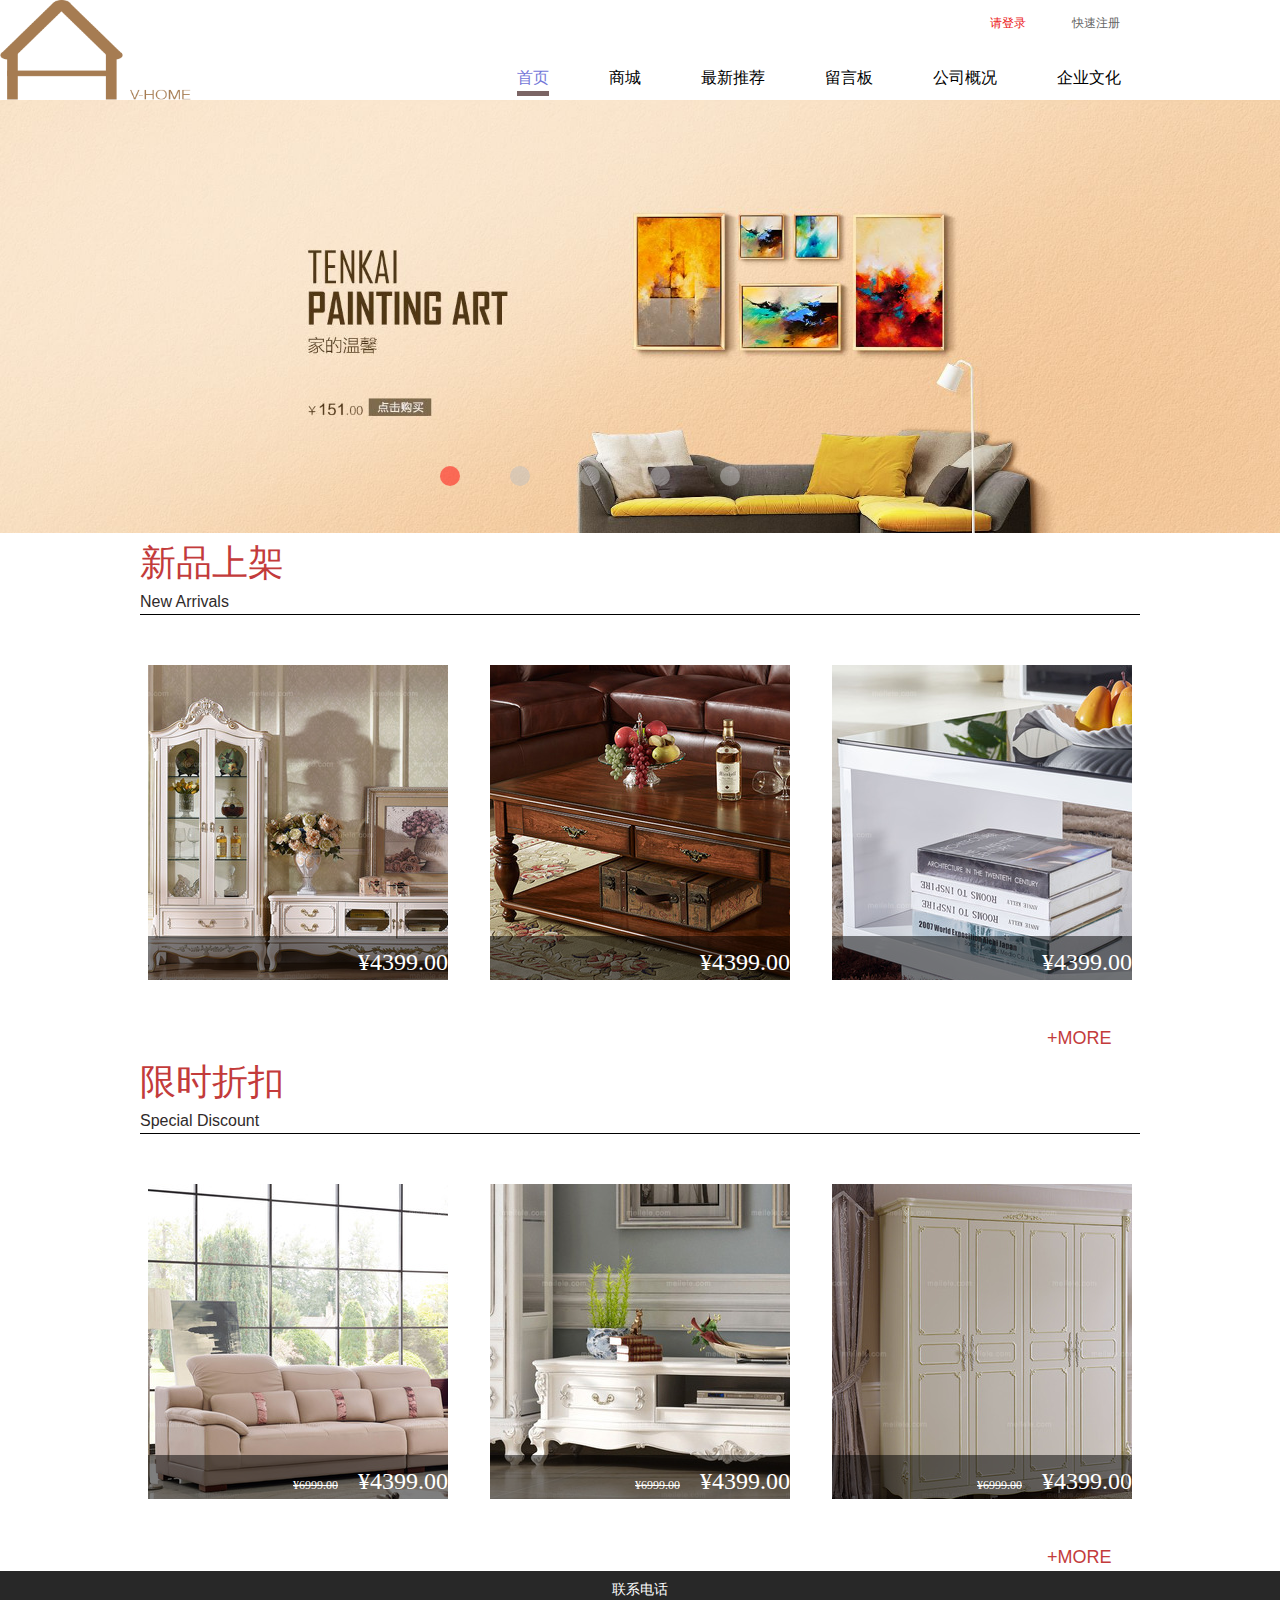
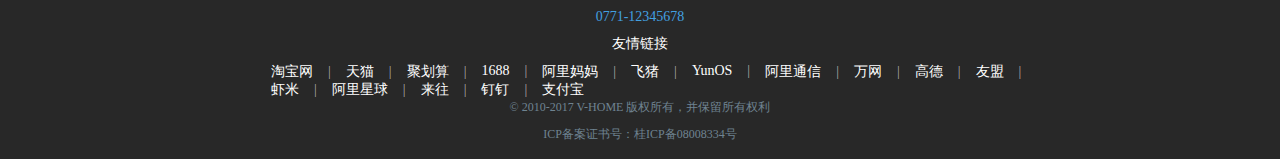
<file: index.html>
<!DOCTYPE html>
<html>
	<head>
		<meta charset="utf-8" />
		<meta name=”viewport” content=”width=device-width, initial-scale=1″ />
		<title>V-HOME首页</title>
		<link rel="stylesheet" type="text/css" href="css/base.css"/>
		<link rel="stylesheet" type="text/css" href="css/index.css"/>
		
		<script type="text/javascript" src="js/Graduation_design.js" ></script>
		<script type="text/javascript" src="js/jquery-1.10.1.min.js" ></script>
		<script type="text/javascript">
			window.onload = function(){
				 BannerRoll('banner','banner_pic','banner_list','last','next');
				 User();
				
//				判断cookie是否存在
				var c_start=document.cookie.indexOf('username' + "=");  
				if(c_start == -1){ 
 					$('#register').css('display','block');
 					$('#entry').css('display','block');
 					$('#user_name').css('display','none');
 					$('#user_center').css('display','none');
 					$('#car').css('display','none');
 					$('#leave').css('display','none');
				}  
				else{  
				 	$('#register').css('display','none');
 					$('#entry').css('display','none');
 					$('#user_name').css('display','block');
 					$('#user_center').css('display','block');
 					$('#car').css('display','block');
 					$('#leave').css('display','block');
				} 
			}
		</script>
	</head>
	<body>
		<header>
			<a class="header_logo" href="index.html">
				<img src="images/logo.png"/>
			</a>
			
			<nav>
				<ul>
					<li><a href="#" class="nav_foc">首页</a></li>
					<li><a href="ShoppingMall.html">商城</a></li>
					<li><a href="NewsRecommend.html">最新推荐</a></li>
					<li><a href="Message.html">留言板</a></li>
					<li><a href="ConpanySurvey.html">公司概况</a></li>
					<li><a href="ConpanyCulture.html">企业文化</a></li>
				</ul>
				
				<!--未登录状态-->
				<a href="#" id="register">快速注册</a>
				<a href="#" id="entry">请登录</a>
				
				<!--已登录状态-->
			<p id="user_name"><span>会员1478***</span>欢迎您！</p>
			<a href="person_center.html" id="user_center">[<span>个人中心</span>]</a>
			<a href="ShoppingCar.html" id="car"><span></span>购物车</a>
			<span id="leave">退出</span>
			</nav>
			<div class="clear"></div>
			
		</header>
		
		<div id="banner">
			<ul id="banner_pic">
				<li><a href="GoodsDetails.html"><img src="images/banner1.jpg"/></a></li>
				<li><a href="GoodsDetails.html"><img src="images/banner2.jpg"/></a></li>
				<li><a href="GoodsDetails.html"><img src="images/banner3.jpg"/></a></li>
				<li><a href="GoodsDetails.html"><img src="images/banner4.jpg"/></a></li>
				<li><a href="GoodsDetails.html"><img src="images/banner5.jpg"/></a></li>
			</ul>
			<span id="last"><img src="images/banner_left.png"/></span>
			<span id="next"><img src="images/banner_right.png"/></span>
			
			<ul id="banner_list">
				<li></li>
				<li></li>
				<li></li>
				<li></li>
				<li></li>
			</ul>
		</div>
		
		<div class="main">
			<div class="main1">
				<div class="main1_title">
					<h2>新品上架</h2>
					<p>New Arrivals</p>
				</div>
				<div class="main1_goods">
					<a href="GoodsDetails.html">
						<p>&yen;4399.00</p>
						<p>[凯撒豪庭] 欧式田园 实木框架 手工描金电视柜 011系列</p>
						<p>已售&nbsp;<span>3068</span></p>
					</a>
					<a href="GoodsDetails.html">
						<p>&yen;4399.00</p>
						<p>[凯撒豪庭] 美式田园 进口实木框架 两抽长茶几</p>
						<p>已售&nbsp;<span>3068</span></p>
					</a>
					<a href="GoodsDetails.html">
						<p>&yen;4399.00</p>
						<p>[蒂美悦] 现代风格 百搭尚品 钢化玻璃长茶几 客厅1.2米茶几</p>
						<p>已售&nbsp;<span>3068</span></p>
					</a>
					<a href="ShoppingMall.html">+MORE</a>
				</div>
			</div>
			
			<div class="main2">
				<div class="main2_title">
					<h2>限时折扣</h2>
					<p>Special Discount</p>
				</div>
				<div class="main2_goods">
					<a href="GoodsDetails.html">
						<p>&yen;4399.00</p>
						<p>[蒂美悦] 现代风格 舒适黄牛真皮沙发 高弹性公仔棉真皮腰枕 带储物功能L型皮艺左转角沙发</p>
						<p>已售&nbsp;<span>3068</span></p>
						<p>&yen;6999.00</p>
					</a>
					<a href="GoodsDetails.html">
						<p>&yen;4399.00</p>
						<p>[韩菲尔] 韩式田园 素雅简洁 进口松木电视柜 客厅实木地柜 月牙湾系列</p>
						<p>已售&nbsp;<span>3068</span></p>
						<p>&yen;6999.00</p>
					</a>
					<a href="GoodsDetails.html">
						<p>&yen;4399.00</p>
						<p>[韩菲尔] 韩式田园 人气精品 象牙白平开式门 2.0米四门衣柜 月牙湾系列</p>
						<p>已售&nbsp;<span>3068</span></p>
						<p>&yen;6999.00</p>
					</a>
					<a href="Order_message.html">+MORE</a>
				</div>
			</div>
		</div>
		
		<!--黑色背景-->
		<div id="dark_bg"></div>
		<!--登录界面-->
		<div id="user_entry">
			<h1>账号登录<span class="close">返回</span></h1>
			<p>手机/邮箱登录：</p><input type="text" name="user_entry_text" id="user_entry_text" value="" /><br />
			<p>密码：</p><input type="password" name="user_entry_password" id="user_entry_password" value="" />
			<p id="sign_in_tips"></p>
			<input type="button" name="user_entry_btn" id="user_entry_btn" value="登录" />
			
			<span id="fast_registration">快速注册</span>
			<span id="forget_password">忘记密码</span>
			
		</div>
		
		<!--登录成功界面-->
		<div id="user_entry_in">
			<p>登录成功！</p>
			<span></span>
			<p>将在 <span id="user_entry_in_time">3</span> 秒后返回首页</p>
			<a href="index.html">点击跳转</a>
		</div>
		
		<!--快速注册-->
		<div id="user_register">
			<h1>快速注册<span class="close">返回</span></h1>
			<p>手机：</p><input type="text" name="user_register_text" id="user_register_text" value="" placeholder="请输入手机号"/><br />
			<p>密码：</p><input type="password" name="user_register_password" id="user_register_password1" value="" placeholder="请输入6-15位字母或数字"/><span id="register_password_level"></span><br />
			<p>确认密码：</p><input type="password" name="user_register_password" id="user_register_password2" value="" placeholder="请输入6-15位字母或数字"/>
			<span id="user_register_tips1"></span>
			<span id="user_register_tips2"></span>
			<span id="user_register_tips3"></span>
			<!--全部条件满足时，按钮变为蓝色,鼠标移经时变为手型-->
			<input type="button" name="user_register_btn" id="user_register_btn" value="注册" />
		</div>
		
		<!--购买成功-->
		<div id="Buy_success">
			<p>购买成功！</p>
			<span></span>
			<p>将在 <span id="Buy_success_time">3</span> 秒后返回首页</p>
			<a href="index.html">点击跳转</a>
		</div>
		
		<!--忘记密码-->
		<div id="forget_password_page">
			<h1>忘记密码<span class="close">返回</span></h1>
			<p>手机：</p><input type="text" name="forget_password_page_text" id="forget_password_page_text" value="" placeholder="请输入手机号"/><br />
			<p>验证码：</p><input type="text" name="Verification_Code_text" id="Verification_Code_text" value="" /><input type="button" name="" id="Verification_Code" value="获取验证码" /><span id="forget_password_page_tip"></span><br />
			<p>新密码：</p><input type="password" name="forget_password_page_password" id="forget_password_page_password1" value="" placeholder="请输入6-15位字母或数字"/><span id="forget_password_level"></span><br />
			<p>确认密码：</p><input type="password" name="forget_password_page_password" id="forget_password_page_password2" value="" placeholder="请输入6-15位字母或数字"/>
			<input type="button" name="forget_password_page_btn" id="forget_password_page_btn" value="完成" />
			<span id="forget_password_page_tip2"></span>
			<span id="forget_password_page_tip3"></span>
			<span id="forget_password_page_tip4"></span>
		</div>
		
		<!--修改密码成功-->
		<div id="change_password">
			<p>修改成功！</p>
			<span></span>
			<p>将在 <span id="change_password_time">3</span> 秒后返回首页</p>
			<a href="index.html">点击跳转</a>
		</div>
		
		<!--注册成功-->
		<div id="user_register_in">
			<p>注册成功！</p>
			<span></span>
			<p>将在 <span id="user_register_in_time">3</span> 秒后返回首页</p>
			<a href="index.html">点击跳转</a>
		</div>
		
		
		<footer>
			<p>联系电话</p>
			<p>0771-12345678</p>
			<p>友情链接</p>
			<ul>
				<li><a href="#">淘宝网</a>|</li>
				<li><a href="#">天猫</a>|</li>
				<li><a href="#">聚划算</a>|</li>
				<li><a href="#">1688</a>|</li>
				<li><a href="#">阿里妈妈</a>|</li>
				<li><a href="#">飞猪</a>|</li>
				<li><a href="#">YunOS</a>|</li>
				<li><a href="#">阿里通信</a>|</li>
				<li><a href="#">万网</a>|</li>
				<li><a href="#">高德</a>|</li>
				<li><a href="#">友盟</a>|</li>
				<li><a href="#">虾米</a>|</li>
				<li><a href="#">阿里星球</a>|</li>
				<li><a href="#">来往</a>|</li>
				<li><a href="#">钉钉</a>|</li>
				<li><a href="#">支付宝</a></li>
			</ul>
			<p>© 2010-2017 V-HOME 版权所有，并保留所有权利</p>
			<p>ICP备案证书号：桂ICP备08008334号</p>

		</footer>
	</body>
</html>
</file>
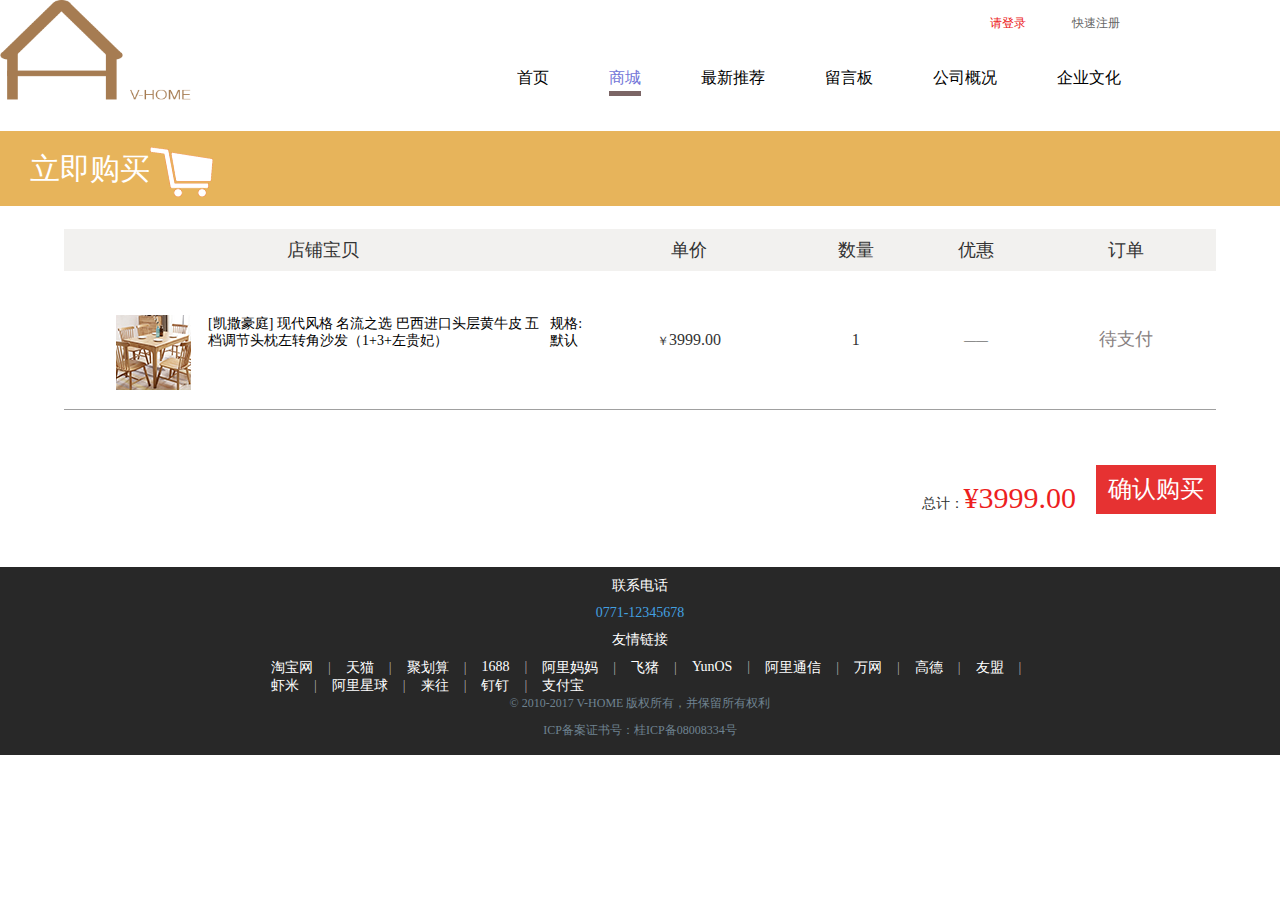
<file: Buy.html>
<!DOCTYPE html>
<html>
	<head>
		<meta charset="UTF-8">
		<title>立即购买</title>
		<link rel="stylesheet" type="text/css" href="css/base.css"/>
		<link rel="stylesheet" type="text/css" href="css/index.css"/>
		<link rel="stylesheet" type="text/css" href="css/ShoppingMall.css"/>
		<link rel="stylesheet" type="text/css" href="css/ShoppingCar.css"/>
		
		<script type="text/javascript" src="js/Graduation_design.js" ></script>
		<script type="text/javascript" src="js/jquery-1.10.1.min.js" ></script>
		<script type="text/javascript">
			window.onload = function(){
				 User();
				 Buy();
//				判断cookie是否存在
				var c_start=document.cookie.indexOf('username' + "=");  
				if(c_start == -1){ 
 					$('#register').css('display','block');
 					$('#entry').css('display','block');
 					$('#user_name').css('display','none');
 					$('#user_center').css('display','none');
 					$('#car').css('display','none');
 					$('#leave').css('display','none');
				}  
				else{  
				 	$('#register').css('display','none');
 					$('#entry').css('display','none');
 					$('#user_name').css('display','block');
 					$('#user_center').css('display','block');
 					$('#car').css('display','block');
 					$('#leave').css('display','block');
				}  
			}
		</script>
	</head>
	<body>
		<header>
			<a class="header_logo" href="index.html">
				<img src="images/logo.png"/>
			</a>
			
			<nav>
				<ul>
					<li><a href="index.html">首页</a></li>
					<li><a href="ShoppingMall.html" class="nav_foc">商城</a></li>
					<li><a href="NewsRecommend.html">最新推荐</a></li>
					<li><a href="Message.html">留言板</a></li>
					<li><a href="ConpanySurvey.html">公司概况</a></li>
					<li><a href="ConpanyCulture.html">企业文化</a></li>
				</ul>
				
				<!--未登录状态-->
				<a href="#" id="register">快速注册</a>
				<a href="#" id="entry">请登录</a>
				
				<!--已登录状态-->
			<p id="user_name"><span>会员1478***</span>欢迎您！</p>
			<a href="person_center.html" id="user_center">[<span>个人中心</span>]</a>
			<a href="#" id="car"><span></span>购物车</a>
			<span id="leave">退出</span>
			</nav>
			<div class="clear"></div>
			
		</header>
		
		
		<!--立即购买-->
		<div class="ShoppingCar_main">
			<p class="ShoppingCar_title">立即购买<span></span></p>
			
			<table id="Buy_table" border="" cellspacing="" cellpadding="">
				<tr>
					<th>店铺宝贝</th>
					<th>单价</th>
					<th>数量</th>
					<th>优惠</th>
					<th>订单</th>
				</tr>
				
				<tr>
					<th>
						<div class="Buy_table_message">
							<span id="goods_pic"></span>
							<p class="goods_name">[凯撒豪庭] 现代风格 名流之选 巴西进口头层黄牛皮 五档调节头枕左转角沙发（1+3+左贵妃）</p>
							<p>规格:<span id="goods_status">默认</span></p>
						</div>
					</th>
					<th>￥<span id="goods_price">3999.00</span></th>
					<th>1</th>
					<th><span id="goods_discount">——</span></th>
					<th>
						<span id="logistics_status">待支付</span><br />
					</th>
				</tr>
				
				
			</table>
			
				<input type="button" name="" id="Buy_button" value="确认购买" />
				<p class="count">总计：<span>&yen;</span><span>3999.00</span></p>
				
		</div>
			
		<!--黑色背景-->
		<div id="dark_bg"></div>
		<!--登录界面-->
		<div id="user_entry">
			<h1>账号登录<span class="close">返回</span></h1>
			<p>手机/邮箱登录：</p><input type="text" name="user_entry_text" id="user_entry_text" value="" /><br />
			<p>密码：</p><input type="password" name="user_entry_password" id="user_entry_password" value="" />
			<p id="sign_in_tips"></p>
			<input type="button" name="user_entry_btn" id="user_entry_btn" value="登录" />
			
			<span id="fast_registration">快速注册</span>
			<span id="forget_password">忘记密码</span>
			
		</div>
		
		<!--登录成功界面-->
		<div id="user_entry_in">
			<p>登录成功！</p>
			<span></span>
			<p>将在 <span id="user_entry_in_time">3</span> 秒后返回首页</p>
			<a href="index.html">点击跳转</a>
		</div>
		
		<!--快速注册-->
		<div id="user_register">
			<h1>快速注册<span class="close">返回</span></h1>
			<p>手机：</p><input type="text" name="user_register_text" id="user_register_text" value="" placeholder="请输入手机号"/><br />
			<p>密码：</p><input type="password" name="user_register_password" id="user_register_password1" value="" placeholder="请输入6-15位字母或数字"/><span id="register_password_level"></span><br />
			<p>确认密码：</p><input type="password" name="user_register_password" id="user_register_password2" value="" placeholder="请输入6-15位字母或数字"/>
			<span id="user_register_tips1"></span>
			<span id="user_register_tips2"></span>
			<span id="user_register_tips3"></span>
			<!--全部条件满足时，按钮变为蓝色,鼠标移经时变为手型-->
			<input type="button" name="user_register_btn" id="user_register_btn" value="注册" />
		</div>
		
		<!--购买成功-->
		<div id="Buy_success">
			<p>购买成功！</p>
			<span></span>
			<p>将在 <span id="Buy_success_time">3</span> 秒后返回首页</p>
			<a href="index.html">点击跳转</a>
		</div>
		
		<!--忘记密码-->
		<div id="forget_password_page">
			<h1>忘记密码<span class="close">返回</span></h1>
			<p>手机：</p><input type="text" name="forget_password_page_text" id="forget_password_page_text" value="" placeholder="请输入手机号"/><br />
			<p>验证码：</p><input type="text" name="Verification_Code_text" id="Verification_Code_text" value="" /><input type="button" name="" id="Verification_Code" value="获取验证码" /><span id="forget_password_page_tip">验证码错误!</span><br />
			<p>新密码：</p><input type="password" name="forget_password_page_password" id="forget_password_page_password1" value="" placeholder="请输入6-15位字母或数字"/><span id="register_password_level">弱</span><br />
			<p>确认密码：</p><input type="password" name="forget_password_page_password" id="forget_password_page_password2" value="" placeholder="请输入6-15位字母或数字"/>
			<input type="button" name="forget_password_page_btn" id="forget_password_page_btn" value="完成" />
			<span id="forget_password_page_tip2">验证码不能为空！</span>
			<span id="forget_password_page_tip3">不能输入空格或其他非法字符！</span>
			<span id="forget_password_page_tip4">两次密码不一致，请重新输入！</span>
		</div>
		
		<!--修改密码成功-->
		<div id="change_password">
			<p>修改成功！</p>
			<span></span>
			<p>将在 <span id="change_password_time">3</span> 秒后返回首页</p>
			<a href="index.html">点击跳转</a>
		</div>
		
		<!--注册成功-->
		<div id="user_register_in">
			<p>注册成功！</p>
			<span></span>
			<p>将在 <span id="user_register_in_time">3</span> 秒后返回首页</p>
			<a href="index.html">点击跳转</a>
		</div>
		
		<footer>
			<p>联系电话</p>
			<p>0771-12345678</p>
			<p>友情链接</p>
			<ul>
				<li><a href="#">淘宝网</a>|</li>
				<li><a href="#">天猫</a>|</li>
				<li><a href="#">聚划算</a>|</li>
				<li><a href="#">1688</a>|</li>
				<li><a href="#">阿里妈妈</a>|</li>
				<li><a href="#">飞猪</a>|</li>
				<li><a href="#">YunOS</a>|</li>
				<li><a href="#">阿里通信</a>|</li>
				<li><a href="#">万网</a>|</li>
				<li><a href="#">高德</a>|</li>
				<li><a href="#">友盟</a>|</li>
				<li><a href="#">虾米</a>|</li>
				<li><a href="#">阿里星球</a>|</li>
				<li><a href="#">来往</a>|</li>
				<li><a href="#">钉钉</a>|</li>
				<li><a href="#">支付宝</a></li>
			</ul>
			<p>© 2010-2017 V-HOME 版权所有，并保留所有权利</p>
			<p>ICP备案证书号：桂ICP备08008334号</p>

		</footer>
	</body>
</html>
</file>
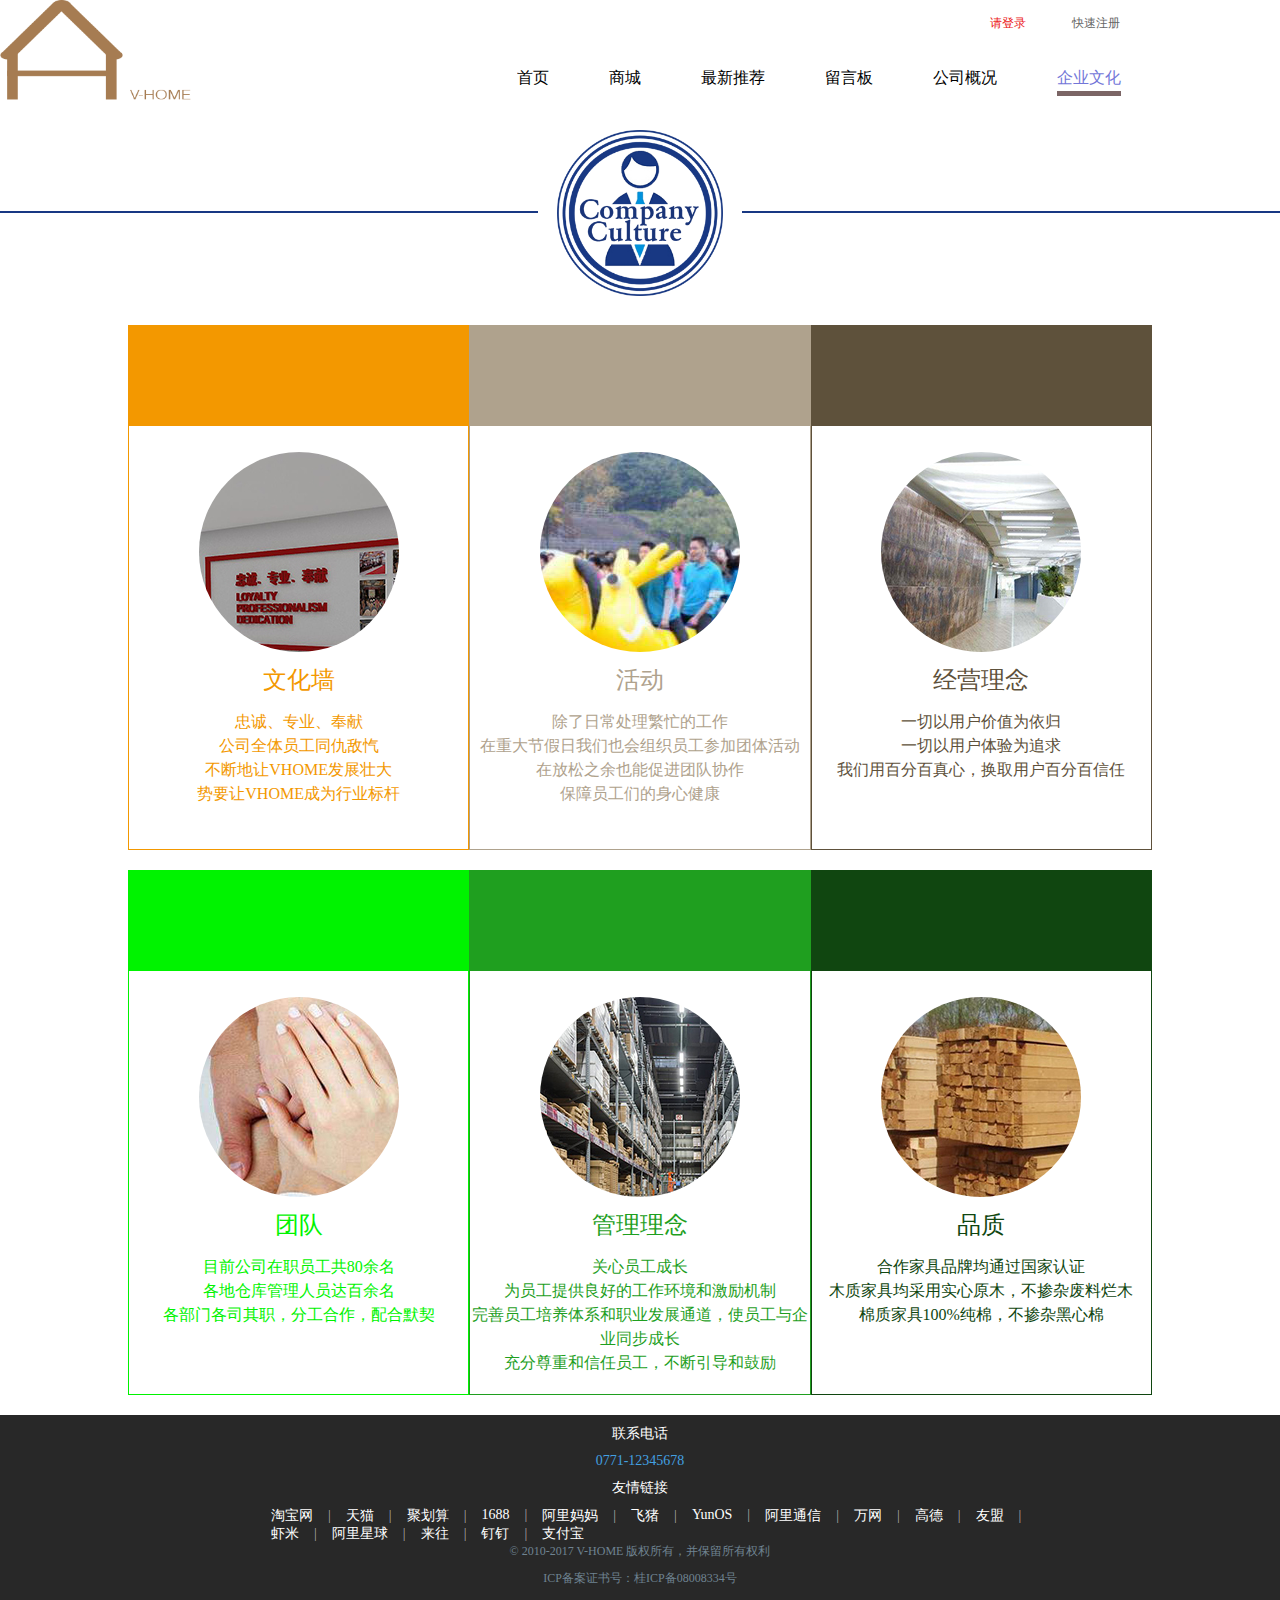
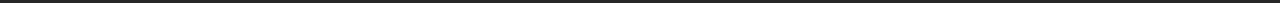
<file: ConpanyCulture.html>
<!DOCTYPE html>
<html>
	<head>
		<meta charset="UTF-8">
		<title>企业文化</title>
		<link rel="stylesheet" type="text/css" href="css/base.css"/>
		<link rel="stylesheet" type="text/css" href="css/index.css"/>
		<link rel="stylesheet" type="text/css" href="css/ConpanyCulture.css"/>
		
		<script type="text/javascript" src="js/Graduation_design.js" ></script>
		<script type="text/javascript" src="js/jquery-1.10.1.min.js" ></script>
		<script type="text/javascript">
			window.onload = function(){
				 User();
				
//				判断cookie是否存在
				var c_start=document.cookie.indexOf('username' + "=");  
				if(c_start == -1){ 
 					$('#register').css('display','block');
 					$('#entry').css('display','block');
 					$('#user_name').css('display','none');
 					$('#user_center').css('display','none');
 					$('#car').css('display','none');
 					$('#leave').css('display','none');
				}  
				else{  
				 	$('#register').css('display','none');
 					$('#entry').css('display','none');
 					$('#user_name').css('display','block');
 					$('#user_center').css('display','block');
 					$('#car').css('display','block');
 					$('#leave').css('display','block');
				}
				
				var Size = parseInt($(".Icon_pic").css("width")) / 2;
				$(".Icon_pic").css({
					'margin-top' : - + Size + "px",
					'margin-left' : - + Size + "px",
				})
				
				$(window).resize(function(){
					var Size1 = parseInt($(".Icon_pic").css("width")) / 2;
				   	$(".Icon_pic").css({
					'margin-top' : - + Size1 + "px",
					'margin-left' : - + Size1 + "px",
				})
				})
			}
		</script>
	</head>
	<body>
		<header>
			<a class="header_logo" href="index.html">
				<img src="images/logo.png"/>
			</a>
			
			<nav>
				<ul>
					<li><a href="index.html" >首页</a></li>
					<li><a href="ShoppingMall.html">商城</a></li>
					<li><a href="NewsRecommend.html">最新推荐</a></li>
					<li><a href="Message.html">留言板</a></li>
					<li><a href="ConpanySurvey.html">公司概况</a></li>
					<li><a href="#" class="nav_foc">企业文化</a></li>
				</ul>
				
				<!--未登录状态-->
				<a href="#" id="register">快速注册</a>
				<a href="#" id="entry">请登录</a>
				
				<!--已登录状态-->
			<p id="user_name"><span>会员1478***</span>欢迎您！</p>
			<a href="person_center.html" id="user_center">[<span>个人中心</span>]</a>
			<a href="#" id="car"><span></span>购物车</a>
			<span id="leave">退出</span>
			</nav>
			<div class="clear"></div>
		</header>
		
		<div class="Icon">
			<div class="Icon_line"></div>
			<img class="Icon_pic" src="images/CompanyCulture.png"/>
			<div class="Icon_line Icon_line2"></div>
		</div>
		
		<div class="CC_main">
			<div class="CC_main1">
				<div class="CC_main1_p1">
					<span></span>
					<h1>文化墙</h1>
					<p>忠诚、专业、奉献<br />
					公司全体员工同仇敌忾<br />
					不断地让VHOME发展壮大<br />
					势要让VHOME成为行业标杆</p>
				</div>
				
				<div class="CC_main1_p2">
					<span></span>
					<h1>活动</h1>
					<p>除了日常处理繁忙的工作<br />
					在重大节假日我们也会组织员工参加团体活动<br />
					在放松之余也能促进团队协作<br />
					保障员工们的身心健康</p>
				</div>
				
				<div class="CC_main1_p3">
					<span></span>
					<h1>经营理念</h1>
					<p>一切以用户价值为依归<br />
					一切以用户体验为追求<br />
					我们用百分百真心，换取用户百分百信任</p>
				</div>
			</div>
			
			<div class="CC_main2">
				<div class="CC_main2_p1">
					<span></span>
					<h1>团队</h1>
					<p>目前公司在职员工共80余名<br />
					各地仓库管理人员达百余名<br />
					各部门各司其职，分工合作，配合默契</p>
				</div>
				
				<div class="CC_main2_p2">
					<span></span>
					<h1>管理理念</h1>
					<p>关心员工成长<br />
					为员工提供良好的工作环境和激励机制<br />
					完善员工培养体系和职业发展通道，使员工与企业同步成长<br />
					充分尊重和信任员工，不断引导和鼓励</p>
				</div>
				
				<div class="CC_main2_p3">
					<span></span>
					<h1>品质</h1>
					<p>合作家具品牌均通过国家认证<br />
					木质家具均采用实心原木，不掺杂废料烂木<br />
					棉质家具100%纯棉，不掺杂黑心棉</p>
				</div>
			</div>
		</div>
		
		<!--黑色背景-->
		<div id="dark_bg"></div>
		<!--登录界面-->
		<div id="user_entry">
			<h1>账号登录<span class="close">返回</span></h1>
			<p>手机/邮箱登录：</p><input type="text" name="user_entry_text" id="user_entry_text" value="" /><br />
			<p>密码：</p><input type="password" name="user_entry_password" id="user_entry_password" value="" />
			<p id="sign_in_tips"></p>
			<input type="button" name="user_entry_btn" id="user_entry_btn" value="登录" />
			
			<span id="fast_registration">快速注册</span>
			<span id="forget_password">忘记密码</span>
			
		</div>
		
		<!--登录成功界面-->
		<div id="user_entry_in">
			<p>登录成功！</p>
			<span></span>
			<p>将在 <span id="user_entry_in_time">3</span> 秒后返回首页</p>
			<a href="index.html">点击跳转</a>
		</div>
		
		<!--快速注册-->
		<div id="user_register">
			<h1>快速注册<span class="close">返回</span></h1>
			<p>手机：</p><input type="text" name="user_register_text" id="user_register_text" value="" placeholder="请输入手机号"/><br />
			<p>密码：</p><input type="password" name="user_register_password" id="user_register_password1" value="" placeholder="请输入6-15位字母或数字"/><span id="register_password_level"></span><br />
			<p>确认密码：</p><input type="password" name="user_register_password" id="user_register_password2" value="" placeholder="请输入6-15位字母或数字"/>
			<span id="user_register_tips1"></span>
			<span id="user_register_tips2"></span>
			<span id="user_register_tips3"></span>
			<!--全部条件满足时，按钮变为蓝色,鼠标移经时变为手型-->
			<input type="button" name="user_register_btn" id="user_register_btn" value="注册" />
		</div>
		
		<!--购买成功-->
		<div id="Buy_success">
			<p>购买成功！</p>
			<span></span>
			<p>将在 <span id="Buy_success_time">3</span> 秒后返回首页</p>
			<a href="index.html">点击跳转</a>
		</div>
		
		<!--忘记密码-->
		<div id="forget_password_page">
			<h1>忘记密码<span class="close">返回</span></h1>
			<p>手机：</p><input type="text" name="forget_password_page_text" id="forget_password_page_text" value="" placeholder="请输入手机号"/><br />
			<p>验证码：</p><input type="text" name="Verification_Code_text" id="Verification_Code_text" value="" /><input type="button" name="" id="Verification_Code" value="获取验证码" /><span id="forget_password_page_tip">验证码错误!</span><br />
			<p>新密码：</p><input type="password" name="forget_password_page_password" id="forget_password_page_password1" value="" placeholder="请输入6-15位字母或数字"/><span id="register_password_level">弱</span><br />
			<p>确认密码：</p><input type="password" name="forget_password_page_password" id="forget_password_page_password2" value="" placeholder="请输入6-15位字母或数字"/>
			<input type="button" name="forget_password_page_btn" id="forget_password_page_btn" value="完成" />
			<span id="forget_password_page_tip2">验证码不能为空！</span>
			<span id="forget_password_page_tip3">不能输入空格或其他非法字符！</span>
			<span id="forget_password_page_tip4">两次密码不一致，请重新输入！</span>
		</div>
		
		<!--修改密码成功-->
		<div id="change_password">
			<p>修改成功！</p>
			<span></span>
			<p>将在 <span id="change_password_time">3</span> 秒后返回首页</p>
			<a href="index.html">点击跳转</a>
		</div>
		
		<!--注册成功-->
		<div id="user_register_in">
			<p>注册成功！</p>
			<span></span>
			<p>将在 <span id="user_register_in_time">3</span> 秒后返回首页</p>
			<a href="index.html">点击跳转</a>
		</div>
		
		<footer>
			<p>联系电话</p>
			<p>0771-12345678</p>
			<p>友情链接</p>
			<ul>
				<li><a href="#">淘宝网</a>|</li>
				<li><a href="#">天猫</a>|</li>
				<li><a href="#">聚划算</a>|</li>
				<li><a href="#">1688</a>|</li>
				<li><a href="#">阿里妈妈</a>|</li>
				<li><a href="#">飞猪</a>|</li>
				<li><a href="#">YunOS</a>|</li>
				<li><a href="#">阿里通信</a>|</li>
				<li><a href="#">万网</a>|</li>
				<li><a href="#">高德</a>|</li>
				<li><a href="#">友盟</a>|</li>
				<li><a href="#">虾米</a>|</li>
				<li><a href="#">阿里星球</a>|</li>
				<li><a href="#">来往</a>|</li>
				<li><a href="#">钉钉</a>|</li>
				<li><a href="#">支付宝</a></li>
			</ul>
			<p>© 2010-2017 V-HOME 版权所有，并保留所有权利</p>
			<p>ICP备案证书号：桂ICP备08008334号</p>

		</footer>
	</body>
</html>
</file>
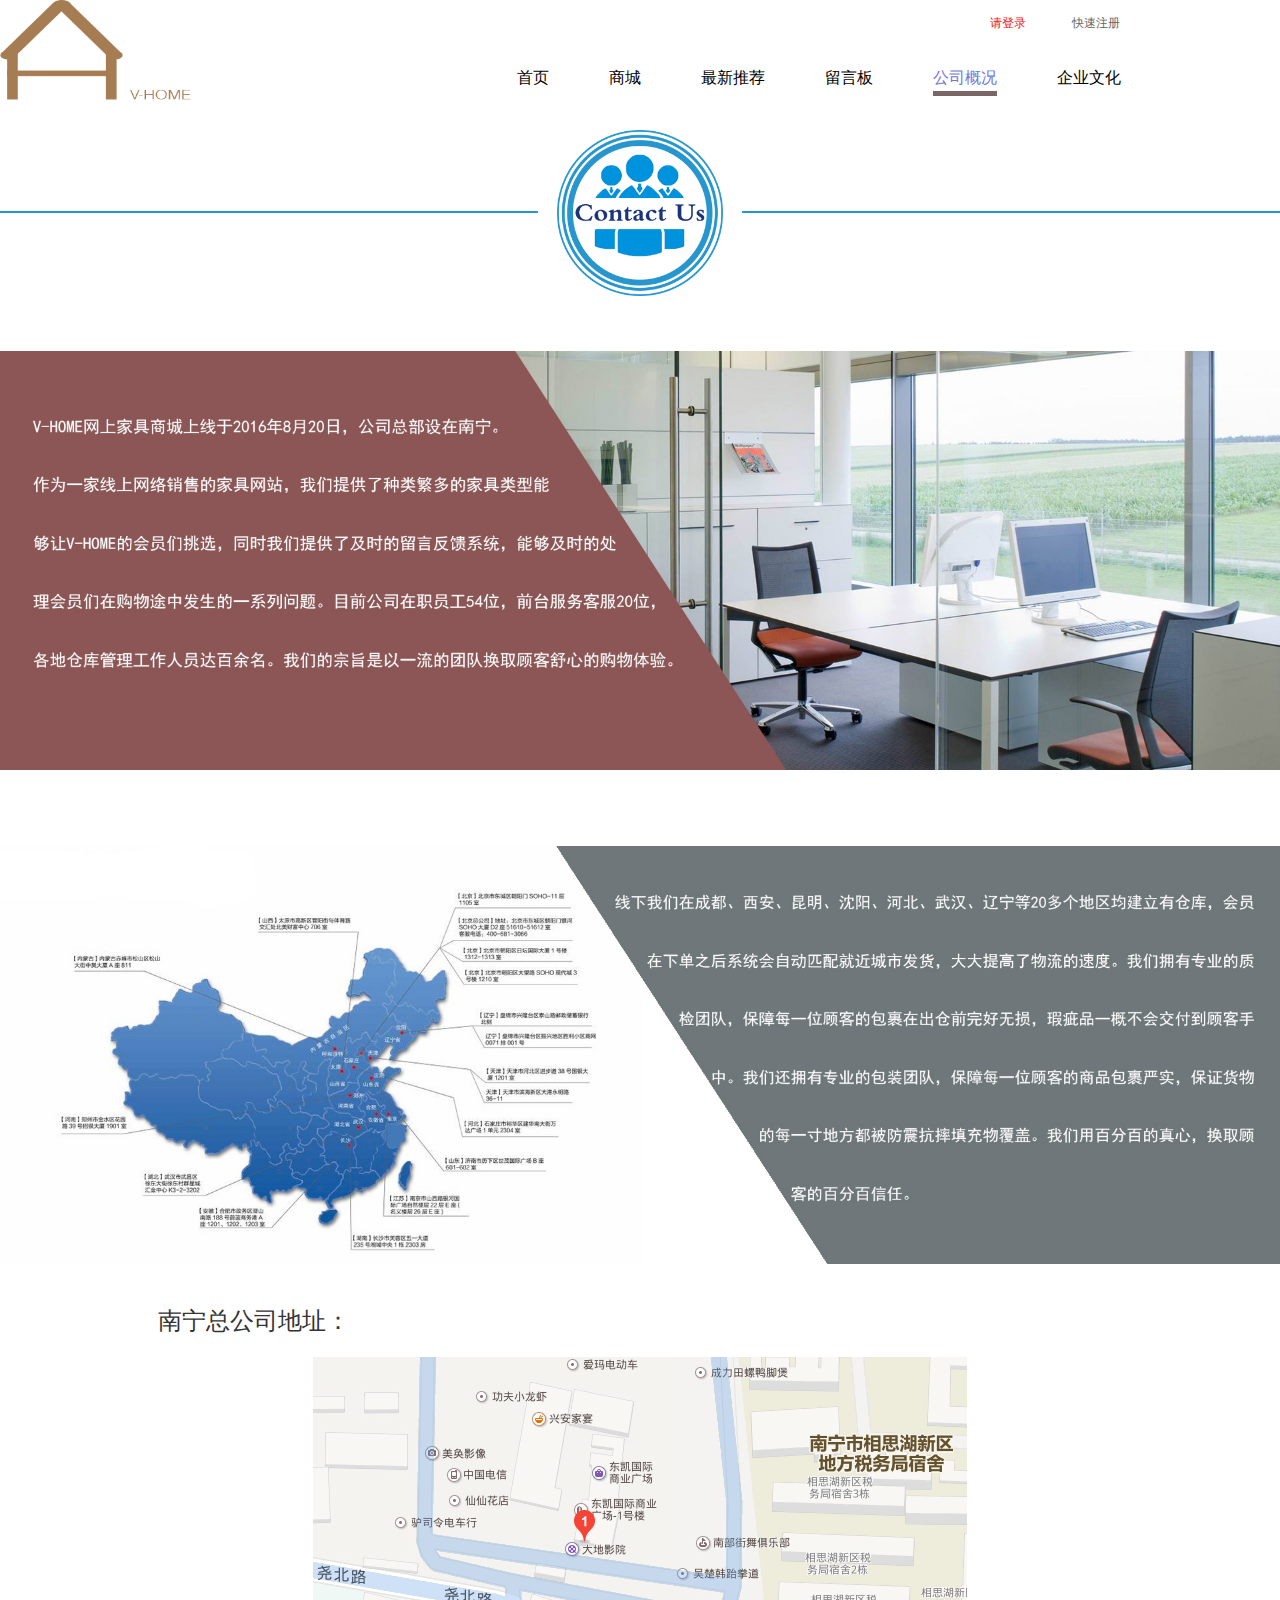
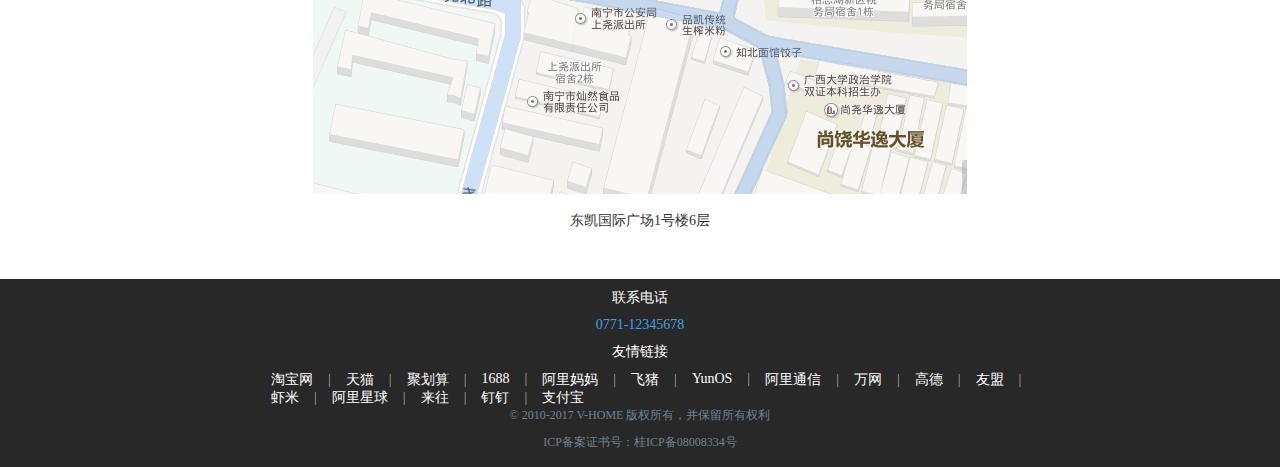
<file: ConpanySurvey.html>
<!DOCTYPE html>
<html>
	<head>
		<meta charset="UTF-8">
		<title>公司概况</title>
		<link rel="stylesheet" type="text/css" href="css/base.css"/>
		<link rel="stylesheet" href="css/index.css" />
		<link rel="stylesheet" type="text/css" href="css/ConpanySurvey.css"/>
		
		<script type="text/javascript" src="js/Graduation_design.js" ></script>
		<script type="text/javascript" src="js/jquery-1.10.1.min.js" ></script>
		<script type="text/javascript">
			window.onload = function(){
				 User();
				
//				判断cookie是否存在
				var c_start=document.cookie.indexOf('username' + "=");  
				if(c_start == -1){ 
 					$('#register').css('display','block');
 					$('#entry').css('display','block');
 					$('#user_name').css('display','none');
 					$('#user_center').css('display','none');
 					$('#car').css('display','none');
 					$('#leave').css('display','none');
				}  
				else{  
				 	$('#register').css('display','none');
 					$('#entry').css('display','none');
 					$('#user_name').css('display','block');
 					$('#user_center').css('display','block');
 					$('#car').css('display','block');
 					$('#leave').css('display','block');
				}
				
				var Size = parseInt($(".Icon_pic").css("width")) / 2;
				$(".Icon_pic").css({
					'margin-top' : - + Size + "px",
					'margin-left' : - + Size + "px",
				})
				
				$(window).resize(function(){
					var Size1 = parseInt($(".Icon_pic").css("width")) / 2;
				   	$(".Icon_pic").css({
					'margin-top' : - + Size1 + "px",
					'margin-left' : - + Size1 + "px",
				})
				})
			}
		</script>
	</head>
	<body>
		<header>
			<a class="header_logo" href="index.html">
				<img src="images/logo.png"/>
			</a>
			
			<nav>
				<ul>
					<li><a href="index.html" >首页</a></li>
					<li><a href="ShoppingMall.html">商城</a></li>
					<li><a href="NewsRecommend.html">最新推荐</a></li>
					<li><a href="Message.html">留言板</a></li>
					<li><a href="#" class="nav_foc">公司概况</a></li>
					<li><a href="ConpanyCulture.html">企业文化</a></li>
				</ul>
				
				<!--未登录状态-->
				<a href="#" id="register">快速注册</a>
				<a href="#" id="entry">请登录</a>
				
				<!--已登录状态-->
			<p id="user_name"><span>会员1478***</span>欢迎您！</p>
			<a href="person_center.html" id="user_center">[<span>个人中心</span>]</a>
			<a href="#" id="car"><span></span>购物车</a>
			<span id="leave">退出</span>
			</nav>
			<div class="clear"></div>
		</header>
		
		<div class="Icon">
			<div class="Icon_line"></div>
			<img class="Icon_pic" src="images/contactUs.png"/>
			<div class="Icon_line Icon_line2"></div>
		</div>
		
		<div class="CC_main1">
			<img src="images/ConpanySurvey1.jpg"/>
		</div>
		
		<div class="CC_main2">
			<img src="images/ConpanySurvey2.jpg"/>
		</div>
		
		<div class="CC_main3">
			<div class="CC_main3_center">
				<h1>南宁总公司地址：</h1>
				<img src="images/ConpanySurvey3.jpg"/>
				<p>东凯国际广场1号楼6层</p>
			</div>
			
		</div>
		
		<!--黑色背景-->
		<div id="dark_bg"></div>
		<!--登录界面-->
		<div id="user_entry">
			<h1>账号登录<span>返回</span></h1>
			<p>手机/邮箱登录：</p><input type="text" name="user_entry_text" id="user_entry_text" value="" /><br />
			<p>密码：</p><input type="password" name="user_entry_password" id="user_entry_password" value="" />
			<p>账号或密码错误！请重新输入</p>
			<input type="button" name="user_entry_btn" id="user_entry_btn" value="登录" />
			
			<span id="fast_registration">快速注册</span>
			<span id="forget_password">忘记密码</span>
			
		</div>
		
		<!--黑色背景-->
		<div id="dark_bg"></div>
		<!--登录界面-->
		<div id="user_entry">
			<h1>账号登录<span class="close">返回</span></h1>
			<p>手机/邮箱登录：</p><input type="text" name="user_entry_text" id="user_entry_text" value="" /><br />
			<p>密码：</p><input type="password" name="user_entry_password" id="user_entry_password" value="" />
			<p id="sign_in_tips"></p>
			<input type="button" name="user_entry_btn" id="user_entry_btn" value="登录" />
			
			<span id="fast_registration">快速注册</span>
			<span id="forget_password">忘记密码</span>
			
		</div>
		
		<!--登录成功界面-->
		<div id="user_entry_in">
			<p>登录成功！</p>
			<span></span>
			<p>将在 <span id="user_entry_in_time">3</span> 秒后返回首页</p>
			<a href="index.html">点击跳转</a>
		</div>
		
		<!--快速注册-->
		<div id="user_register">
			<h1>快速注册<span class="close">返回</span></h1>
			<p>手机：</p><input type="text" name="user_register_text" id="user_register_text" value="" placeholder="请输入手机号"/><br />
			<p>密码：</p><input type="password" name="user_register_password" id="user_register_password1" value="" placeholder="请输入6-15位字母或数字"/><span id="register_password_level"></span><br />
			<p>确认密码：</p><input type="password" name="user_register_password" id="user_register_password2" value="" placeholder="请输入6-15位字母或数字"/>
			<span id="user_register_tips1"></span>
			<span id="user_register_tips2"></span>
			<span id="user_register_tips3"></span>
			<!--全部条件满足时，按钮变为蓝色,鼠标移经时变为手型-->
			<input type="button" name="user_register_btn" id="user_register_btn" value="注册" />
		</div>
		
		<!--购买成功-->
		<div id="Buy_success">
			<p>购买成功！</p>
			<span></span>
			<p>将在 <span id="Buy_success_time">3</span> 秒后返回首页</p>
			<a href="index.html">点击跳转</a>
		</div>
		
		<!--忘记密码-->
		<div id="forget_password_page">
			<h1>忘记密码<span class="close">返回</span></h1>
			<p>手机：</p><input type="text" name="forget_password_page_text" id="forget_password_page_text" value="" placeholder="请输入手机号"/><br />
			<p>验证码：</p><input type="text" name="Verification_Code_text" id="Verification_Code_text" value="" /><input type="button" name="" id="Verification_Code" value="获取验证码" /><span id="forget_password_page_tip">验证码错误!</span><br />
			<p>新密码：</p><input type="password" name="forget_password_page_password" id="forget_password_page_password1" value="" placeholder="请输入6-15位字母或数字"/><span id="register_password_level">弱</span><br />
			<p>确认密码：</p><input type="password" name="forget_password_page_password" id="forget_password_page_password2" value="" placeholder="请输入6-15位字母或数字"/>
			<input type="button" name="forget_password_page_btn" id="forget_password_page_btn" value="完成" />
			<span id="forget_password_page_tip2">验证码不能为空！</span>
			<span id="forget_password_page_tip3">不能输入空格或其他非法字符！</span>
			<span id="forget_password_page_tip4">两次密码不一致，请重新输入！</span>
		</div>
		
		<!--修改密码成功-->
		<div id="change_password">
			<p>修改成功！</p>
			<span></span>
			<p>将在 <span id="change_password_time">3</span> 秒后返回首页</p>
			<a href="index.html">点击跳转</a>
		</div>
		
		<!--注册成功-->
		<div id="user_register_in">
			<p>注册成功！</p>
			<span></span>
			<p>将在 <span id="user_register_in_time">3</span> 秒后返回首页</p>
			<a href="index.html">点击跳转</a>
		</div>
		
		<footer>
			<p>联系电话</p>
			<p>0771-12345678</p>
			<p>友情链接</p>
			<ul>
				<li><a href="#">淘宝网</a>|</li>
				<li><a href="#">天猫</a>|</li>
				<li><a href="#">聚划算</a>|</li>
				<li><a href="#">1688</a>|</li>
				<li><a href="#">阿里妈妈</a>|</li>
				<li><a href="#">飞猪</a>|</li>
				<li><a href="#">YunOS</a>|</li>
				<li><a href="#">阿里通信</a>|</li>
				<li><a href="#">万网</a>|</li>
				<li><a href="#">高德</a>|</li>
				<li><a href="#">友盟</a>|</li>
				<li><a href="#">虾米</a>|</li>
				<li><a href="#">阿里星球</a>|</li>
				<li><a href="#">来往</a>|</li>
				<li><a href="#">钉钉</a>|</li>
				<li><a href="#">支付宝</a></li>
			</ul>
			<p>© 2010-2017 V-HOME 版权所有，并保留所有权利</p>
			<p>ICP备案证书号：桂ICP备08008334号</p>

		</footer>
	</body>
</html>
</file>
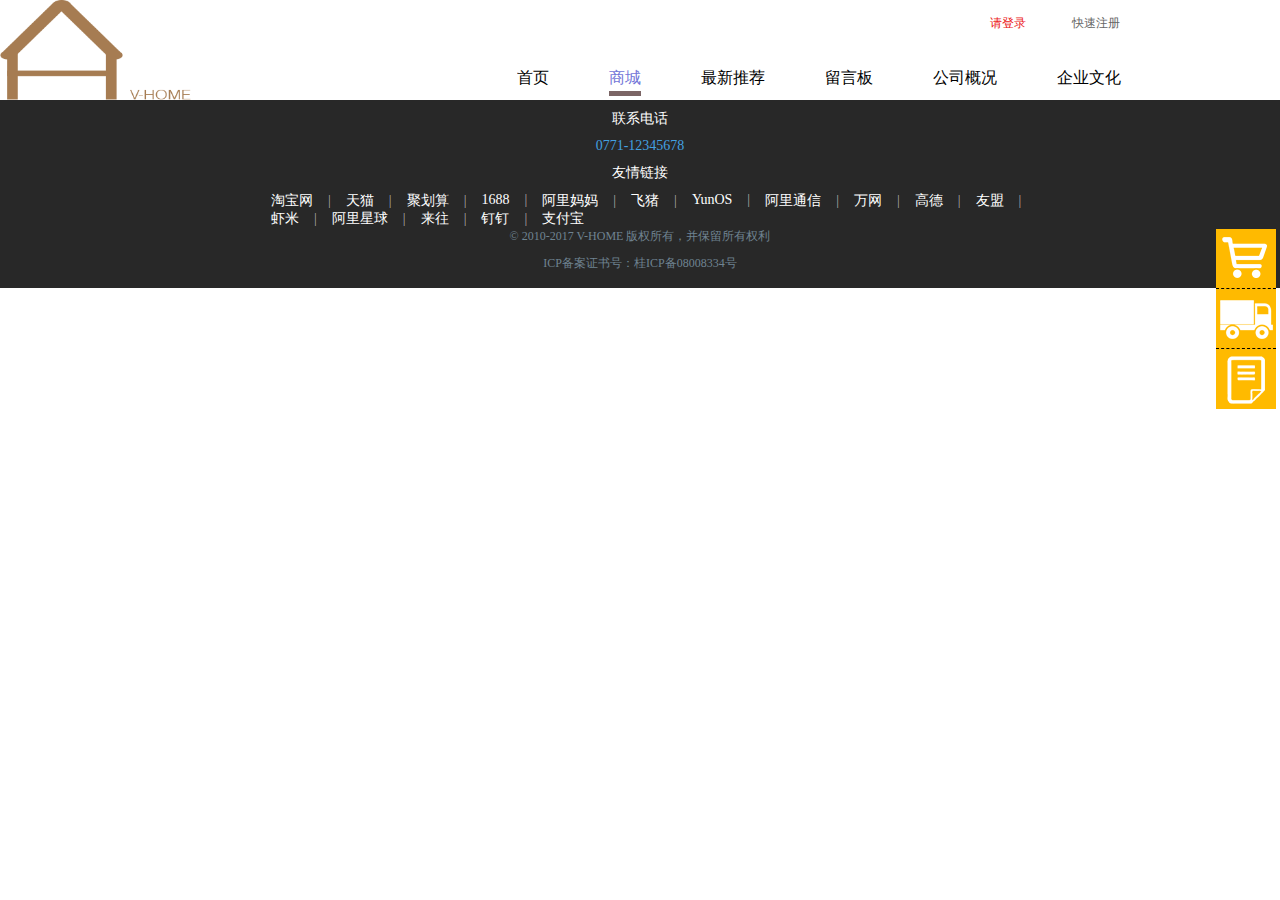
<file: Evaluate.html>
<!DOCTYPE html>
<html>
	<head>
		<meta charset="UTF-8">
		<title>购物车</title>
		<link rel="stylesheet" type="text/css" href="css/base.css"/>
		<link rel="stylesheet" type="text/css" href="css/index.css"/>
		<link rel="stylesheet" type="text/css" href="css/ShoppingMall.css"/>
		<link rel="stylesheet" type="text/css" href="css/ShoppingCar.css"/>
		
		<script type="text/javascript" src="js/Graduation_design.js" ></script>
		<script type="text/javascript" src="js/jquery-1.10.1.min.js" ></script>
		<script type="text/javascript">
			window.onload = function(){
				 User();
				
//				判断cookie是否存在
				var c_start=document.cookie.indexOf('username' + "=");  
				if(c_start == -1){ 
 					$('#register').css('display','block');
 					$('#entry').css('display','block');
 					$('#user_name').css('display','none');
 					$('#user_center').css('display','none');
 					$('#car').css('display','none');
 					$('#leave').css('display','none');
				}  
				else{  
				 	$('#register').css('display','none');
 					$('#entry').css('display','none');
 					$('#user_name').css('display','block');
 					$('#user_center').css('display','block');
 					$('#car').css('display','block');
 					$('#leave').css('display','block');
				}  
			}
		</script>
	</head>
	<body>
		<header>
			<a class="header_logo" href="index.html">
				<img src="images/logo.png"/>
			</a>
			
			<nav>
				<ul>
					<li><a href="index.html">首页</a></li>
					<li><a href="ShoppingMall.html" class="nav_foc">商城</a></li>
					<li><a href="NewsRecommend.html">最新推荐</a></li>
					<li><a href="Message.html">留言板</a></li>
					<li><a href="ConpanySurvey.html">公司概况</a></li>
					<li><a href="ConpanyCulture.html">企业文化</a></li>
				</ul>
				
				<!--未登录状态-->
				<a href="#" id="register">快速注册</a>
				<a href="#" id="entry">请登录</a>
				
				<!--已登录状态-->
			<p id="user_name"><span>会员1478***</span>欢迎您！</p>
			<a href="person_center.html" id="user_center">[<span>个人中心</span>]</a>
			<a href="#" id="car"><span></span>购物车</a>
			<span id="leave">退出</span>
			</nav>
			<div class="clear"></div>
			
		</header>
		
		
		<!--评价-->
		<div class="ShoppingCar_main Evaluate_main">
			<p class="ShoppingCar_title Evaluate_title">立即评价<span></span></p>
			
			<div class="Evaluate_main_box">
				<div class="Evaluate_main_box_p1">
					<span id="Evaluate_main_box_pic"></span>
					<p id="Evaluate_main_box_message">[凯撒豪庭] 现代风格 名流之选 巴西进口头层黄牛皮 五档调节头枕左转...</p>
				</div>
				
				<div class="Evaluate_main_box_p2">
					<input type="radio" name="Evaluate_main_box_radio" id="Evaluate_main_box_radio" value="" /><span>满意</span>
					<input type="radio" name="Evaluate_main_box_radio" id="Evaluate_main_box_radio" value="" /><span>一般</span>
					<input type="radio" name="Evaluate_main_box_radio" id="Evaluate_main_box_radio" value="" /><span>不满意</span>
					<input type="checkbox" name="Evaluate_main_box_checked" id="Evaluate_main_box_checked" value="" checked="checked"/><span>匿名评价</span>
					<textarea id="Evaluate_main_box_textarea" name="" rows="" cols="" placeholder="请在此处填写本次购物评价..."></textarea>
				</div>
				
			<p class="goods_evaluate">商品评分：</p>
			<span class="Evaluate_main_information">宝贝与描述相符：</span>
			<ul class="Evaluate_main_star">
				<li></li>
				<li></li>
				<li></li>
				<li></li>
				<li></li>
			</ul><br />
			
			<span class="Evaluate_main_information">宝贝发货速度：</span>
			<ul class="Evaluate_main_star">
				<li></li>
				<li></li>
				<li></li>
				<li></li>
				<li></li>
			</ul><br />
			
			<span class="Evaluate_main_information">物流发货速度：</span>
			<ul class="Evaluate_main_star">
				<li></li>
				<li></li>
				<li></li>
				<li></li>
				<li></li>
			</ul><br />
			
			<span class="Evaluate_main_information">宝贝破损程度：</span>
			<ul class="Evaluate_main_star">
				<li></li>
				<li></li>
				<li></li>
				<li></li>
				<li></li>
			</ul>
			
			<div class="Evaluate_main_box_p3">查看订单</div>
		</div>
		
		<div class="Evaluate_main_box">
				<div class="Evaluate_main_box_p1">
					<span id="Evaluate_main_box_pic"></span>
					<p id="Evaluate_main_box_message">[凯撒豪庭] 现代风格 名流之选 巴西进口头层黄牛皮 五档调节头枕左转...</p>
				</div>
				
				<div class="Evaluate_main_box_p2">
					<input type="radio" name="Evaluate_main_box_radio" id="Evaluate_main_box_radio" value="" /><span>满意</span>
					<input type="radio" name="Evaluate_main_box_radio" id="Evaluate_main_box_radio" value="" /><span>一般</span>
					<input type="radio" name="Evaluate_main_box_radio" id="Evaluate_main_box_radio" value="" /><span>不满意</span>
					<input type="checkbox" name="Evaluate_main_box_checked" id="Evaluate_main_box_checked" value="" checked="checked"/><span>匿名评价</span>
					<textarea id="Evaluate_main_box_textarea" name="" rows="" cols="" placeholder="请在此处填写本次购物评价..."></textarea>
				</div>
				
			<p class="goods_evaluate">商品评分：</p>
			<span class="Evaluate_main_information">宝贝与描述相符：</span>
			<ul class="Evaluate_main_star">
				<li></li>
				<li></li>
				<li></li>
				<li></li>
				<li></li>
			</ul><br />
			
			<span class="Evaluate_main_information">宝贝发货速度：</span>
			<ul class="Evaluate_main_star">
				<li></li>
				<li></li>
				<li></li>
				<li></li>
				<li></li>
			</ul><br />
			
			<span class="Evaluate_main_information">物流发货速度：</span>
			<ul class="Evaluate_main_star">
				<li></li>
				<li></li>
				<li></li>
				<li></li>
				<li></li>
			</ul><br />
			
			<span class="Evaluate_main_information">宝贝破损程度：</span>
			<ul class="Evaluate_main_star">
				<li></li>
				<li></li>
				<li></li>
				<li></li>
				<li></li>
			</ul>
			
			<div class="Evaluate_main_box_p3">查看订单</div>
		</div>
		
		<div class="Evaluate_main_box">
				<div class="Evaluate_main_box_p1">
					<span id="Evaluate_main_box_pic"></span>
					<p id="Evaluate_main_box_message">[凯撒豪庭] 现代风格 名流之选 巴西进口头层黄牛皮 五档调节头枕左转...</p>
				</div>
				
				<div class="Evaluate_main_box_p2">
					<input type="radio" name="Evaluate_main_box_radio" id="Evaluate_main_box_radio" value="" /><span>满意</span>
					<input type="radio" name="Evaluate_main_box_radio" id="Evaluate_main_box_radio" value="" /><span>一般</span>
					<input type="radio" name="Evaluate_main_box_radio" id="Evaluate_main_box_radio" value="" /><span>不满意</span>
					<input type="checkbox" name="Evaluate_main_box_checked" id="Evaluate_main_box_checked" value="" checked="checked"/><span>匿名评价</span>
					<textarea id="Evaluate_main_box_textarea" name="" rows="" cols="" placeholder="请在此处填写本次购物评价..."></textarea>
				</div>
				
			<p class="goods_evaluate">商品评分：</p>
			<span class="Evaluate_main_information">宝贝与描述相符：</span>
			<ul class="Evaluate_main_star">
				<li></li>
				<li></li>
				<li></li>
				<li></li>
				<li></li>
			</ul><br />
			
			<span class="Evaluate_main_information">宝贝发货速度：</span>
			<ul class="Evaluate_main_star">
				<li></li>
				<li></li>
				<li></li>
				<li></li>
				<li></li>
			</ul><br />
			
			<span class="Evaluate_main_information">物流发货速度：</span>
			<ul class="Evaluate_main_star">
				<li></li>
				<li></li>
				<li></li>
				<li></li>
				<li></li>
			</ul><br />
			
			<span class="Evaluate_main_information">宝贝破损程度：</span>
			<ul class="Evaluate_main_star">
				<li></li>
				<li></li>
				<li></li>
				<li></li>
				<li></li>
			</ul>
			
			<div class="Evaluate_main_box_p3">查看订单</div>
		</div>
		
		<div class="Evaluate_main_box">
				<div class="Evaluate_main_box_p1">
					<span id="Evaluate_main_box_pic"></span>
					<p id="Evaluate_main_box_message">[凯撒豪庭] 现代风格 名流之选 巴西进口头层黄牛皮 五档调节头枕左转...</p>
				</div>
				
				<div class="Evaluate_main_box_p2">
					<input type="radio" name="Evaluate_main_box_radio" id="Evaluate_main_box_radio" value="" /><span>满意</span>
					<input type="radio" name="Evaluate_main_box_radio" id="Evaluate_main_box_radio" value="" /><span>一般</span>
					<input type="radio" name="Evaluate_main_box_radio" id="Evaluate_main_box_radio" value="" /><span>不满意</span>
					<input type="checkbox" name="Evaluate_main_box_checked" id="Evaluate_main_box_checked" value="" checked="checked"/><span>匿名评价</span>
					<textarea id="Evaluate_main_box_textarea" name="" rows="" cols="" placeholder="请在此处填写本次购物评价..."></textarea>
				</div>
				
			<p class="goods_evaluate">商品评分：</p>
			<span class="Evaluate_main_information">宝贝与描述相符：</span>
			<ul class="Evaluate_main_star">
				<li></li>
				<li></li>
				<li></li>
				<li></li>
				<li></li>
			</ul><br />
			
			<span class="Evaluate_main_information">宝贝发货速度：</span>
			<ul class="Evaluate_main_star">
				<li></li>
				<li></li>
				<li></li>
				<li></li>
				<li></li>
			</ul><br />
			
			<span class="Evaluate_main_information">物流发货速度：</span>
			<ul class="Evaluate_main_star">
				<li></li>
				<li></li>
				<li></li>
				<li></li>
				<li></li>
			</ul><br />
			
			<span class="Evaluate_main_information">宝贝破损程度：</span>
			<ul class="Evaluate_main_star">
				<li></li>
				<li></li>
				<li></li>
				<li></li>
				<li></li>
			</ul>
			
			<div class="Evaluate_main_box_p3">查看订单</div>
		</div>
			
				<div class="goods_page ShoppingCar_page">
					<input type="button" name="" id="goods_page1" value="上一页" />
					<input type="button" name="" id="goods_page2" value="1" />
					<input type="button" name="" id="goods_page3" value="2" />
					<input type="button" name="" id="goods_page4" value="3" />
					<input type="button" name="" id="goods_page5" value="下一页" />
				</div>
				
				<input type="button" name="" id="Evaluate_btn" value="确认评价" />
				
		</div>
		
		<ul class="otherpage">
			<li></li>
			<li></li>
			<li></li>
		</ul>
		
		<!--黑色背景-->
		<div id="dark_bg"></div>
		<!--登录界面-->
		<div id="user_entry">
			<h1>账号登录<span class="close">返回</span></h1>
			<p>手机/邮箱登录：</p><input type="text" name="user_entry_text" id="user_entry_text" value="" /><br />
			<p>密码：</p><input type="password" name="user_entry_password" id="user_entry_password" value="" />
			<p id="sign_in_tips"></p>
			<input type="button" name="user_entry_btn" id="user_entry_btn" value="登录" />
			
			<span id="fast_registration">快速注册</span>
			<span id="forget_password">忘记密码</span>
			
		</div>
		
		<!--登录成功界面-->
		<div id="user_entry_in">
			<p>登录成功！</p>
			<span></span>
			<p>将在 <span id="user_entry_in_time">3</span> 秒后返回首页</p>
			<a href="index.html">点击跳转</a>
		</div>
		
		<!--快速注册-->
		<div id="user_register">
			<h1>快速注册<span class="close">返回</span></h1>
			<p>手机：</p><input type="text" name="user_register_text" id="user_register_text" value="" placeholder="请输入手机号"/><br />
			<p>密码：</p><input type="password" name="user_register_password" id="user_register_password1" value="" placeholder="请输入6-15位字母或数字"/><span id="register_password_level"></span><br />
			<p>确认密码：</p><input type="password" name="user_register_password" id="user_register_password2" value="" placeholder="请输入6-15位字母或数字"/>
			<span id="user_register_tips1"></span>
			<span id="user_register_tips2"></span>
			<span id="user_register_tips3"></span>
			<!--全部条件满足时，按钮变为蓝色,鼠标移经时变为手型-->
			<input type="button" name="user_register_btn" id="user_register_btn" value="注册" />
		</div>
		
		<!--购买成功-->
		<div id="Buy_success">
			<p>购买成功！</p>
			<span></span>
			<p>将在 <span id="Buy_success_time">3</span> 秒后返回首页</p>
			<a href="index.html">点击跳转</a>
		</div>
		
		<!--忘记密码-->
		<div id="forget_password_page">
			<h1>忘记密码<span class="close">返回</span></h1>
			<p>手机：</p><input type="text" name="forget_password_page_text" id="forget_password_page_text" value="" placeholder="请输入手机号"/><br />
			<p>验证码：</p><input type="text" name="Verification_Code_text" id="Verification_Code_text" value="" /><input type="button" name="" id="Verification_Code" value="获取验证码" /><span id="forget_password_page_tip">验证码错误!</span><br />
			<p>新密码：</p><input type="password" name="forget_password_page_password" id="forget_password_page_password1" value="" placeholder="请输入6-15位字母或数字"/><span id="register_password_level">弱</span><br />
			<p>确认密码：</p><input type="password" name="forget_password_page_password" id="forget_password_page_password2" value="" placeholder="请输入6-15位字母或数字"/>
			<input type="button" name="forget_password_page_btn" id="forget_password_page_btn" value="完成" />
			<span id="forget_password_page_tip2">验证码不能为空！</span>
			<span id="forget_password_page_tip3">不能输入空格或其他非法字符！</span>
			<span id="forget_password_page_tip4">两次密码不一致，请重新输入！</span>
		</div>
		
		<!--修改密码成功-->
		<div id="change_password">
			<p>修改成功！</p>
			<span></span>
			<p>将在 <span id="change_password_time">3</span> 秒后返回首页</p>
			<a href="index.html">点击跳转</a>
		</div>
		
		<!--注册成功-->
		<div id="user_register_in">
			<p>注册成功！</p>
			<span></span>
			<p>将在 <span id="user_register_in_time">3</span> 秒后返回首页</p>
			<a href="index.html">点击跳转</a>
		</div>
		
		<footer>
			<p>联系电话</p>
			<p>0771-12345678</p>
			<p>友情链接</p>
			<ul>
				<li><a href="#">淘宝网</a>|</li>
				<li><a href="#">天猫</a>|</li>
				<li><a href="#">聚划算</a>|</li>
				<li><a href="#">1688</a>|</li>
				<li><a href="#">阿里妈妈</a>|</li>
				<li><a href="#">飞猪</a>|</li>
				<li><a href="#">YunOS</a>|</li>
				<li><a href="#">阿里通信</a>|</li>
				<li><a href="#">万网</a>|</li>
				<li><a href="#">高德</a>|</li>
				<li><a href="#">友盟</a>|</li>
				<li><a href="#">虾米</a>|</li>
				<li><a href="#">阿里星球</a>|</li>
				<li><a href="#">来往</a>|</li>
				<li><a href="#">钉钉</a>|</li>
				<li><a href="#">支付宝</a></li>
			</ul>
			<p>© 2010-2017 V-HOME 版权所有，并保留所有权利</p>
			<p>ICP备案证书号：桂ICP备08008334号</p>

		</footer>
	</body>
</html>
</file>
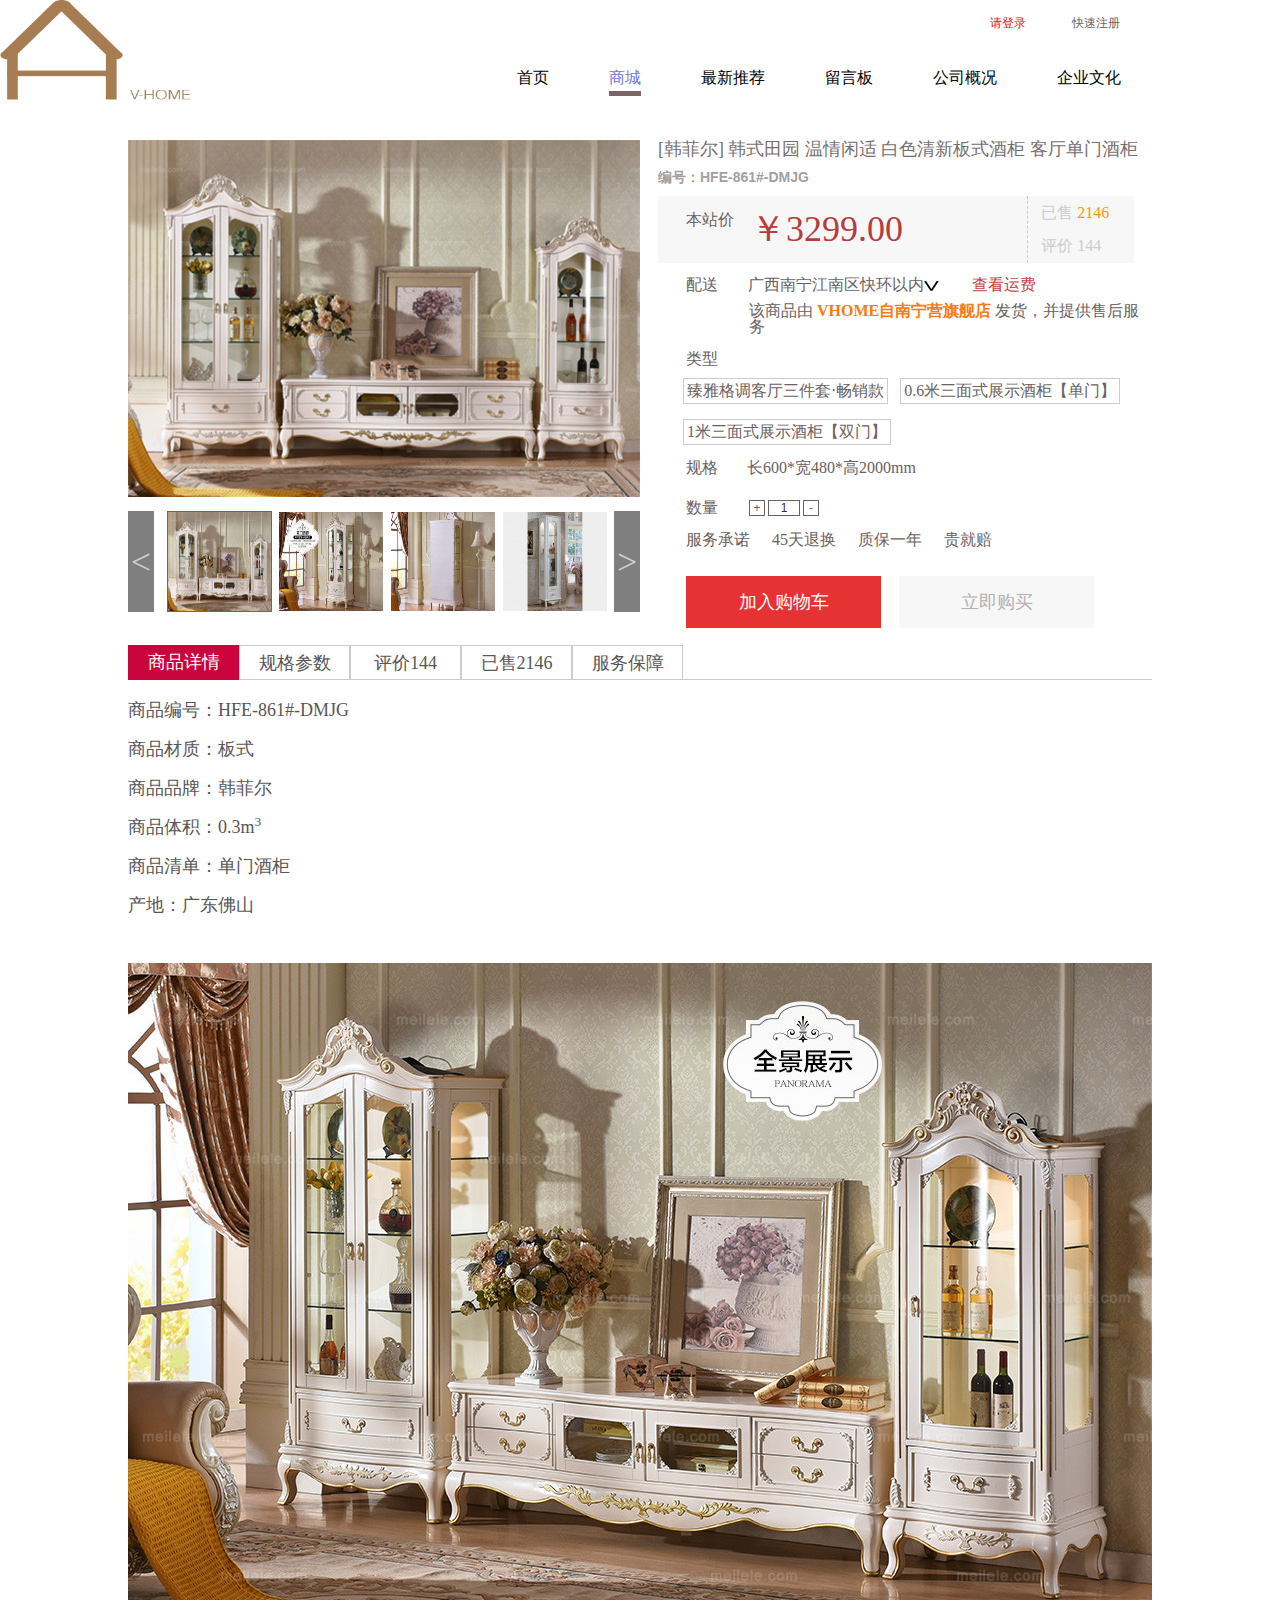
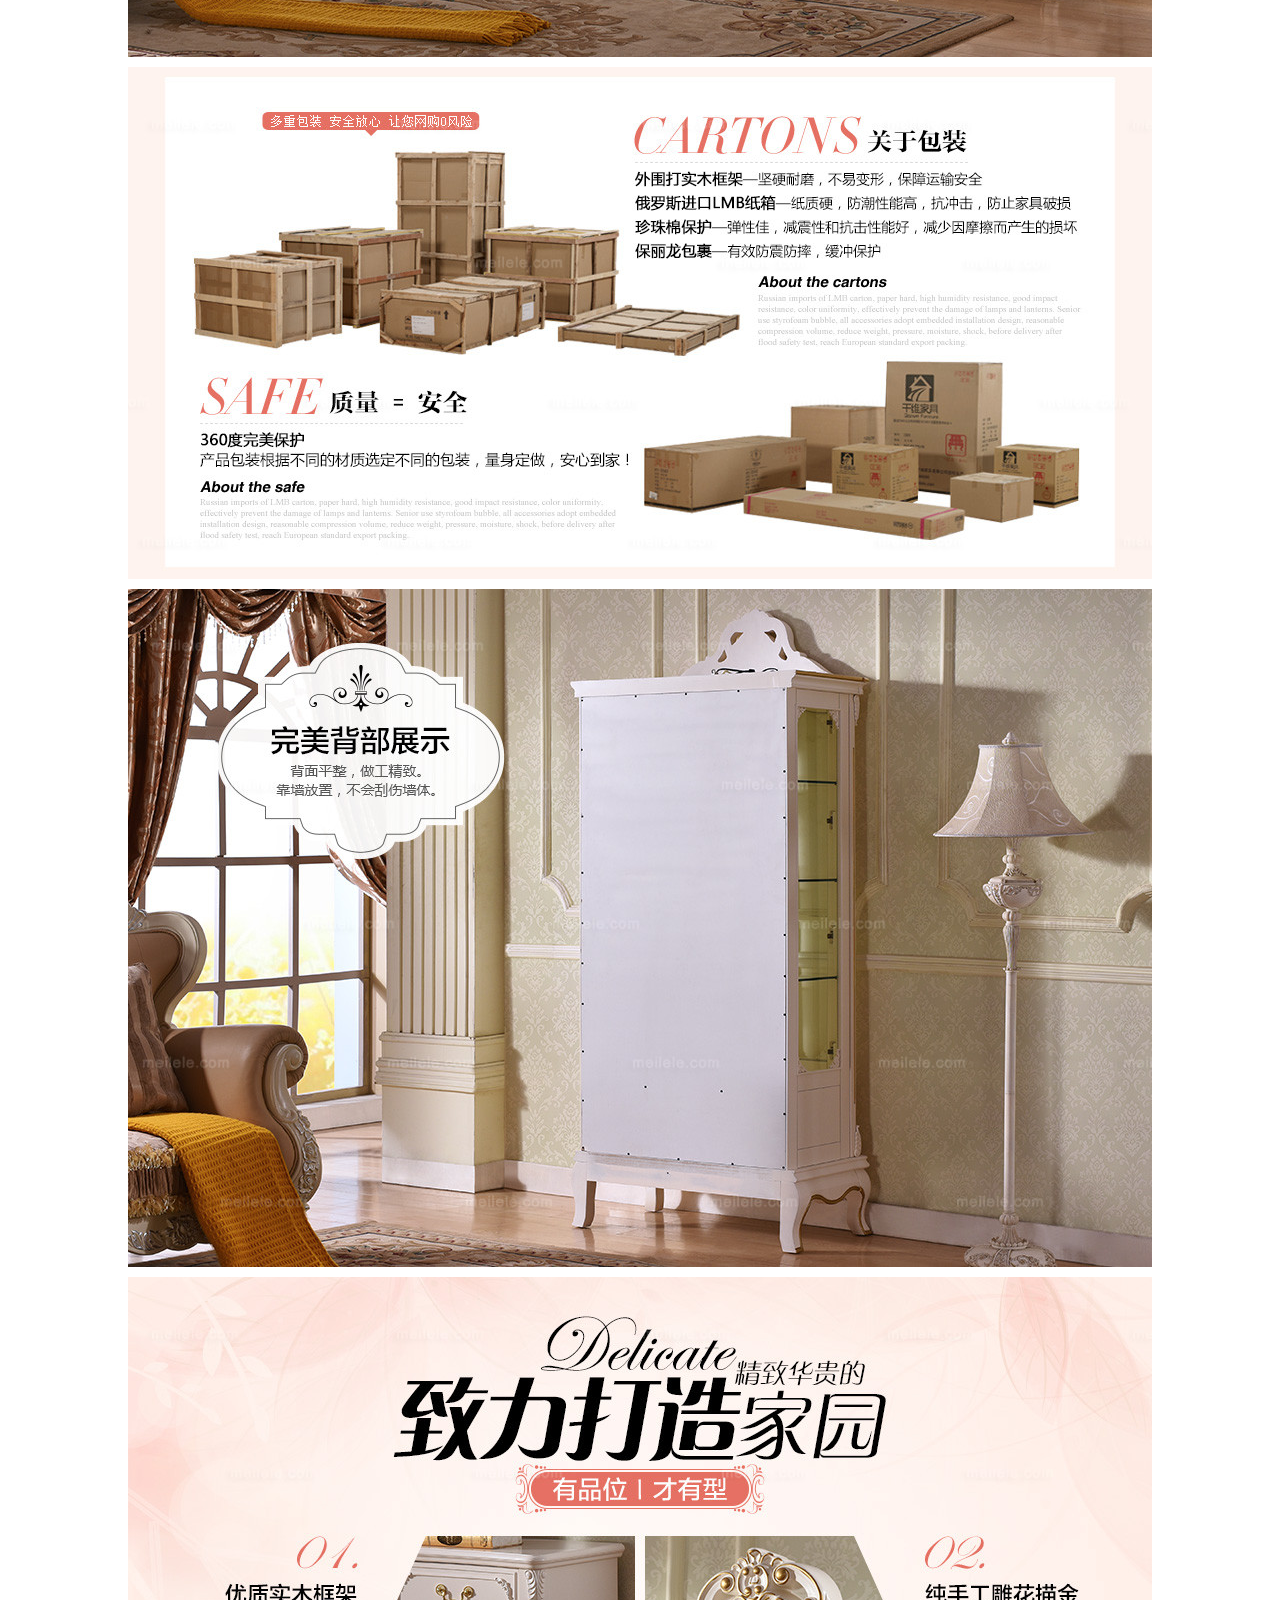
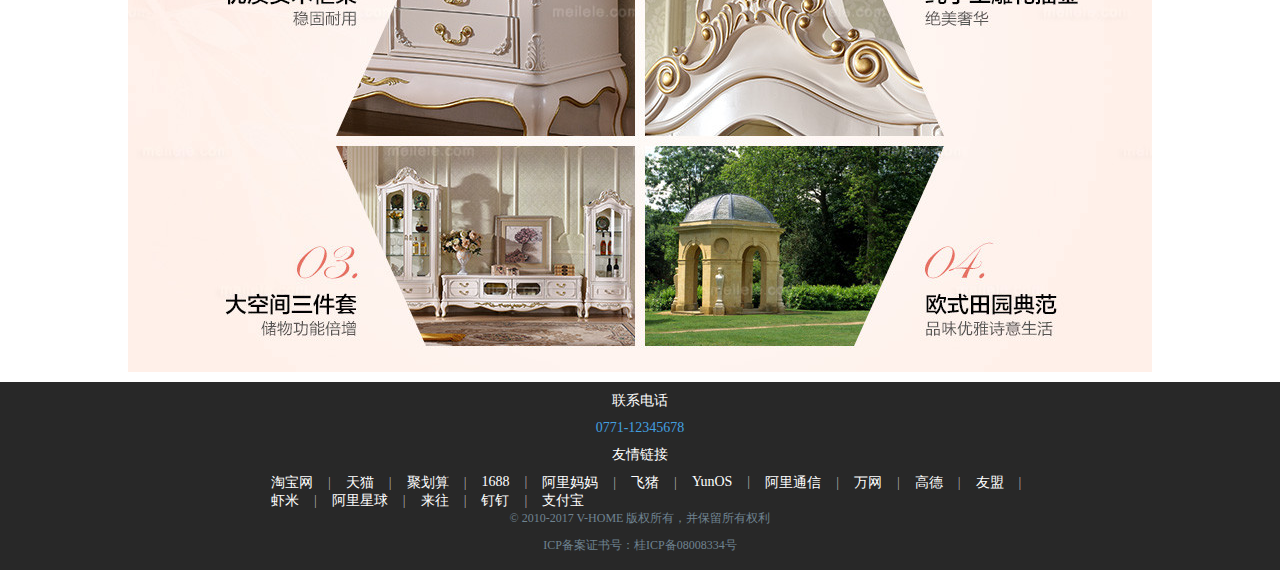
<file: GoodsDetails.html>
﻿<!DOCTYPE html>
<html>
	<head>
		<meta charset="UTF-8">
		<title>商品详情页</title>
		<link rel="stylesheet" type="text/css" href="css/base.css"/>
		<link rel="stylesheet" type="text/css" href="css/index.css"/>
		<link rel="stylesheet" type="text/css" href="css/ShoppingMall.css"/>
		<link rel="stylesheet" type="text/css" href="css/GoodsDetails.css"/>
		
		<script type="text/javascript" src="js/Graduation_design.js" ></script>
		<script type="text/javascript" src="js/jquery-1.10.1.min.js" ></script>
		<script type="text/javascript">
			window.onload = function(){
				 User();
				 Details();
//				判断cookie是否存在
				var c_start=document.cookie.indexOf('username' + "=");  
				if(c_start == -1){ 
 					$('#register').css('display','block');
 					$('#entry').css('display','block');
 					$('#user_name').css('display','none');
 					$('#user_center').css('display','none');
 					$('#car').css('display','none');
 					$('#leave').css('display','none');
				}  
				else{  
				 	$('#register').css('display','none');
 					$('#entry').css('display','none');
 					$('#user_name').css('display','block');
 					$('#user_center').css('display','block');
 					$('#car').css('display','block');
 					$('#leave').css('display','block');
				}
				
				function Area(){
					$.ajax({
							type:"get",  //请求方式为get，也可以是设置为post
											
							url:"Area.json",//所要获取的json文件相对地址，注意不要写错了，我这里放在同一个目录下的
											
							async:true,　//是否为异步请求，ture为异步请求，false为同步请求
											
							dataType: "json",
							//当请求之后调用。传入返回后的数据，以及包含成功代码的字符串			
							success : function(data){
								
								if(count == 0){
											
									for(var i=0;i<data.length;i++){
										if(AreaName == data[i].name){
											num1 = i;
											$(".address_box span").eq(1).html(data[i].city[0].name);
											$(".address_box span").eq(2).html(data[i].city[0].area[0]);
//											alert(data[i].city[0].name);
															
										}
													
									}
//										一个括号算一个子集
										$(".address_box_list").children().detach();
										for(var j=0;j<data[num1].city.length;j++){
											$(".address_box_list").append("<li>"+ data[num1].city[j].name +"</li>");
										}
											
						    	}
								
								if(count == 1){
									for(var i=0;i<data[num1].city.length;i++){
										if(AreaName == data[num1].city[i].name){
											num2 = i;
											$(".address_box span").eq(2).html(data[num1].city[i].area[0]);
										}
									}
									
//										一个括号算一个子集
										$(".address_box_list").children().detach();
										for(var j=0;j<data[num1].city[num2].area.length;j++){
											$(".address_box_list").append("<li>"+ data[num1].city[num2].area[j] +"</li>");
										}
								}
								
								if(count == 2){
									$(".address_box_list").children().detach();
										for(var i=0;i<arr1.length;i++){
										$(".address_box_list").append("<li>"+ arr1[i] +"</li>");
									}
								}
								
//										alert(data.length)
//										alert(data[0].name);
//										alert(data[0].city[0].area[0]);
								
								count++;
								count %= 3;
							}
											
						})
				}
				
				var count = 0;
				var AreaName;
				var Receiving_address = new String();
				var num1;
				var num2;			
				var arr1 = ["北京市","天津市","山西省","内蒙古","辽宁省","吉林省","黑龙江省","江苏省","浙江省","安徽省","福建省","江西省",
				"山东省","河南省","河北省","湖北省","湖南省","广东省","广西","海南省","重庆市","四川省","贵州省","云南省","西藏","陕西市",
				"甘肃省","青海省","宁夏","新疆","上海市","台湾省","澳门","香港"];
				
//				$(".address_box_list").find("li").each(function(index,elem){
				$(".address_box_list").delegate("li","click",function(){
						if(count == 0){
							AreaName = $(this).html();
							Receiving_address +=AreaName;
							$(".address_box1").html(AreaName);
							$(".address_box span").eq(1).attr("class","address_box1").siblings().attr("class","");
							Area();
							
						}
						
						if(count == 1){
							AreaName = $(this).html();
							Receiving_address +=AreaName;
							$(".address_box1").html(AreaName);
							$(".address_box span").eq(2).attr("class","address_box1").siblings().attr("class","");
							Area();
						}
						
						if(count == 2){
							AreaName = $(this).html();
							Receiving_address +=AreaName;
							$(".address_box1").html(AreaName);
							$('.address_box').css('display','none');
							$(".address_box span").eq(0).attr("class","address_box1").siblings().attr("class","");
							
							$("#address").text(Receiving_address);
							Receiving_address = "";
							Area();
						}
				})
				
				
			}
		</script>
	</head>
	<body>
		<header>
			<a class="header_logo" href="index.html">
				<img src="images/logo.png"/>
			</a>
			
			<nav>
				<ul>
					<li><a href="index.html">首页</a></li>
					<li><a href="ShoppingMall.html" class="nav_foc">商城</a></li>
					<li><a href="NewsRecommend.html">最新推荐</a></li>
					<li><a href="Message.html">留言板</a></li>
					<li><a href="ConpanySurvey.html">公司概况</a></li>
					<li><a href="ConpanyCulture.html">企业文化</a></li>
				</ul>
				
				<!--未登录状态-->
				<a href="#" id="register">快速注册</a>
				<a href="#" id="entry">请登录</a>
				
				<!--已登录状态-->
			<p id="user_name"><span>会员1478***</span>欢迎您！</p>
			<a href="person_center.html" id="user_center">[<span>个人中心</span>]</a>
			<a href="#" id="car"><span></span>购物车</a>
			<span id="leave">退出</span>
			</nav>
			<div class="clear"></div>
			
		</header>
		
		<div class="GD_main">
			<div class="shopping_information">
				<div class="shopping_information_left">
					<div class="shopping_information_max"><img src="images/goodsdetails/min01.jpg"/></div>
					<div id="enlarge"></div>
					<span id="GD_last">&lt;</span>
					<ul class="shopping_information_min">
						<li class="shopping_information_min_border"><img src="images/goodsdetails/min01.jpg"/></li>
						<li><img src="images/goodsdetails/min02.jpg"/></li>
						<li><img src="images/goodsdetails/min03.jpg"/></li>
						<li><img src="images/goodsdetails/min04.jpg"/></li>
					</ul>
					<span id="GD_next">&gt;</span>
				</div>
				<div class="shopping_information_right">
					<h1>[韩菲尔] 韩式田园 温情闲适 白色清新板式酒柜 客厅单门酒柜</h1>
					<h6>编号：HFE-861#-DMJG</h6>
					<div class="shopping_information_right_cost">
						<p>本站价</p>
						<span id="price">￥3299.00</span>
						<p>已售&nbsp;<span id="sold">2146</span><br />
						        评价&nbsp;<span id="message">144</span>
						</p>
					</div>
					
					<h3>配送
						<span id="address">广西南宁江南区快环以内</span><span id="address_icon"><img src="images/address_icon1.png"/></span>
						<span id="freight">查看运费</span>
						<p>该商品由 <span id="TradeName">VHOME自南宁营旗舰店</span> 发货，并提供售后服务</p>
					</h3>
					
					<h3>类型</h3>
						
					<div class="goods_chooes"><span>臻雅格调客厅三件套·畅销款</span><span>0.6米三面式展示酒柜【单门】</span><span>1米三面式展示酒柜【双门】</span></div>
					
					<h3>规格<span>长600*宽480*高2000mm</span></h3>
					
					<h3>数量</h3>
					<div class="goods_count">
						<input type="button" name="" id="goods_add" value="+" />
						<input type="text" name="goods_num" id="goods_num" value="1" />
						<input type="button" name="" id="goods_reduce" value="-" />
					</div>
					<div class="clear"></div>
					<h3>服务承诺<span>45天退换</span><span>质保一年</span><span>贵就赔</span></h3>
					
					<input type="button" name="shopping_information_right_btn1" id="shopping_information_right_btn1" value="加入购物车" />
					
					<input type="button" name="shopping_information_right_btn2" id="shopping_information_right_btn2" value="立即购买" />
					
					<div class="address_box" style="display: none;">
						<p>
							<span class="address_box1">广西</span>
							<span>南宁</span>
							<span>江南区</span>
						</p>
						
						<ul class="address_box_list">
							<li>北京市</li>
							<li>天津市</li>
							<li>山西省</li>
							<li>内蒙古</li>
							<li>辽宁省</li>
							<li>吉林省</li>
							<li>黑龙江省</li>
							<li>江苏省</li>
							<li>浙江省</li>
							<li>安徽省</li>
							<li>福建省</li>
							<li>江西省</li>
							<li>山东省</li>
							<li>河南省</li>
							<li>河北省</li>
							<li>湖北省</li>
							<li>湖南省</li>
							<li>广东省</li>
							<li>广西</li>
							<li>海南省</li>
							<li>重庆市</li>
							<li>四川省</li>
							<li>贵州省</li>
							<li>云南省</li>
							<li>西藏</li>
							<li>陕西市</li>
							<li>甘肃省</li>
							<li>青海省</li>
							<li>宁夏</li>
							<li>新疆</li>
							<li>上海市</li>
							<li>台湾省</li>
							<li>澳门</li>
							<li>香港</li>
						</ul>
					</div>
					
				</div>
				
			</div>
			
			<ul id="GD_main_list">
					<li class="GD_main_list_status">商品详情</li>
					<li>规格参数</li>
					<li>评价<span id="GD_main_evaluate">144</span></li>
					<li>已售<span id="GD_main_evaluate_sold">2146</span></li>
					<li>服务保障</li>
				</ul>
				
			<div class="goods_message1">
				<ul id="goods_message1_list">
					<li>商品编号：<span id="goods_message1_list1">HFE-861#-DMJG</span></li>
					<li>商品材质：<span id="goods_message1_list2">板式</span></li>
					<li>商品品牌：<span id="goods_message1_list3">韩菲尔</span></li>
					<li>商品体积：<span id="goods_message1_list4">0.3</span>m<sup>3</sup></li>
					<li>商品清单：<span id="goods_message1_list5">单门酒柜</span></li>
					<li>产地：<span id="goods_message1_list6">广东佛山</span></li>
				</ul>
				
				<img id="goods_message1_pic1" src="images/首页1-1/01.jpg"/>
				<img id="goods_message1_pic2" src="images/首页1-1/02.jpg"/>
				<img id="goods_message1_pic3" src="images/首页1-1/03.jpg"/>
				<img id="goods_message1_pic4" src="images/首页1-1/04.jpg"/>
				
			</div>
			
			<div class="goods_message2">
				<h5>基本信息</h5>
				<p>品牌:<span id="goods_message2_list1">卡富亚</span></p>
				<p>型号:<span id="goods_message2_list2">KFY-CO-Z001-18C</span></p>
				<p>风格:<span id="goods_message2_list3">现代风格</span></p>
				<p>包件:<span id="goods_message2_list4">3件</span></p>
				<p>体积:<span id="goods_message2_list5">1.3</span>m<sup>3</sup></p>
				<p>产地:<span id="goods_message2_list6">广东佛山</span></p>
				<p>产品包含:<span id="goods_message2_list7">1.8米床</span></p>
				
				<h5>产品构造</h5>
				<p>床头:<span id="goods_message2_list8">头层珠光水牛皮+高密度海绵+桉木</span></p>
				<p>床侧:<span id="goods_message2_list9">珠光仿皮+高密度海绵</span></p>
				<p>床尾:<span id="goods_message2_list10">珠光仿皮+高密度海绵+桉木</span></p>
				<p>床脚:<span id="goods_message2_list11">铁质</span></p>
				<p>床结构:<span id="goods_message2_list12">排骨架</span></p>
				<p>内架:<span id="goods_message2_list13">MDF板，整装排骨架</span></p>
				
				<h5>产品优势</h5>
				<p>设计理念:<span id="goods_message2_list14">恰到好处的奢华，不落俗套的品味，打造简约舒适、优雅精致的潮流人生。</span></p>
				<p>选材优质:<span id="goods_message2_list15">高档头层珠光真皮，色泽莹润，柔韧透气；精选优质实木框架，承重力强。</span></p>
				<p>功能特征:<span id="goods_message2_list16">可拆式床头靠包，拉链设计，拆卸自如，方便清洁；双五金支撑脚，完美承重，幸福升级。</span></p>
				
				<h5>其他信息</h5>
				<p>运费情况:<span id="goods_message2_list17">买家承担运费，物流费用按体积计算！详情请咨询在线客服！</span></p>
				<p>送货安装:<span id="goods_message2_list18">仓库覆盖区域可付费送货+安装服务，非仓库覆盖区域可物流点自提自安装，组装图纸随物流一起运输</span></p>
				<p>保养说明:<span id="goods_message2_list19">1.建议春、秋两季用皮革柔软剂进行护理；2.尽量避免阳光的直射。</span></p>
				
			</div>
			
			<div class="goods_message3">
				<ul class="goods_message3_list1">
					<li class="goods_message3_list1_status">全部评价(<span>1375</span>)</li>
					<li>满意(<span>1371</span>)</li>
					<li>一般(<span>4</span>)</li>
					<li>不满意(<span>0</span>)</li>
				</ul>
				
				<div class="goods_message3_evaluate">
					<div class="goods_message3_evaluate_user">
						<img id="goods_message3_evaluate_user_pic" src="images/goods_message3_evaluate_user_pic.png"/>
						<p id="goods_message3_evaluate_user_name">会员1564***</p>
					</div>
					
					<div class="goods_message3_evaluate_main">
						<span id="goods_message3_evaluate_star"><img src="images/5star.png"/></span><span id="goods_message3_evaluate_level">5分</span>
						<p class="goods_message3_evaluate_word">床很舒服，款式也很漂亮，很满意的购物，朋友推荐的，V-HOME不错！</p>
						<img id="goods_message3_evaluate_main_pic" src="images/goods_message3_evaluate_main_pic1.jpg"/>
						<img id="goods_message3_evaluate_main_pic" src="images/goods_message3_evaluate_main_pic2.jpg"/>
						
					</div>
					
						<p><span id="goods_message3_evaluate_main_date">2017-10-25 <span id="goods_message3_evaluate_main_time">13:26:39</span></span>发布</p>
						<div class="goods_message3_evaluate_main_btn">
							<span></span>有用(<span id="goods_message3_evaluate_main_num">0</span>)
						</div>
				</div>
				
				<div class="goods_message3_evaluate">
					<div class="goods_message3_evaluate_user">
						<img id="goods_message3_evaluate_user_pic" src="images/goods_message3_evaluate_user_pic.png"/>
						<p id="goods_message3_evaluate_user_name">会员1564***</p>
					</div>
					
					<div class="goods_message3_evaluate_main">
						<span id="goods_message3_evaluate_star"><img src="images/5star.png"/></span><span id="goods_message3_evaluate_level">5分</span>
						<p class="goods_message3_evaluate_word">床很舒服，款式也很漂亮，很满意的购物，朋友推荐的，V-HOME不错！</p>
						<img id="goods_message3_evaluate_main_pic" src="images/goods_message3_evaluate_main_pic1.jpg"/>
						<img id="goods_message3_evaluate_main_pic" src="images/goods_message3_evaluate_main_pic2.jpg"/>
						
					</div>
					
						<p><span id="goods_message3_evaluate_main_date">2017-10-25 <span id="goods_message3_evaluate_main_time">13:26:39</span></span>发布</p>
						<div class="goods_message3_evaluate_main_btn">
							<span></span>有用(<span id="goods_message3_evaluate_main_num">0</span>)
						</div>
				</div>
				
				<div class="goods_message3_evaluate">
					<div class="goods_message3_evaluate_user">
						<img id="goods_message3_evaluate_user_pic" src="images/goods_message3_evaluate_user_pic.png"/>
						<p id="goods_message3_evaluate_user_name">会员1564***</p>
					</div>
					
					<div class="goods_message3_evaluate_main">
						<span id="goods_message3_evaluate_star"><img src="images/5star.png"/></span><span id="goods_message3_evaluate_level">5分</span>
						<p class="goods_message3_evaluate_word">床很舒服，款式也很漂亮，很满意的购物，朋友推荐的，V-HOME不错！</p>
						<img id="goods_message3_evaluate_main_pic" src="images/goods_message3_evaluate_main_pic1.jpg"/>
						<img id="goods_message3_evaluate_main_pic" src="images/goods_message3_evaluate_main_pic2.jpg"/>
						
					</div>
					
						<p><span id="goods_message3_evaluate_main_date">2017-10-25 <span id="goods_message3_evaluate_main_time">13:26:39</span></span>发布</p>
						<div class="goods_message3_evaluate_main_btn">
							<span></span>有用(<span id="goods_message3_evaluate_main_num">0</span>)
						</div>
				</div>
				
				<div class="goods_message3_evaluate">
					<div class="goods_message3_evaluate_user">
						<img id="goods_message3_evaluate_user_pic" src="images/goods_message3_evaluate_user_pic.png"/>
						<p id="goods_message3_evaluate_user_name">会员1564***</p>
					</div>
					
					<div class="goods_message3_evaluate_main">
						<span id="goods_message3_evaluate_star"><img src="images/5star.png"/></span><span id="goods_message3_evaluate_level">5分</span>
						<p class="goods_message3_evaluate_word">床很舒服，款式也很漂亮，很满意的购物，朋友推荐的，V-HOME不错！</p>
						<img id="goods_message3_evaluate_main_pic" src="images/goods_message3_evaluate_main_pic1.jpg"/>
						<img id="goods_message3_evaluate_main_pic" src="images/goods_message3_evaluate_main_pic2.jpg"/>
						
					</div>
					
						<p><span id="goods_message3_evaluate_main_date">2017-10-25 <span id="goods_message3_evaluate_main_time">13:26:39</span></span>发布</p>
						<div class="goods_message3_evaluate_main_btn">
							<span></span>有用(<span id="goods_message3_evaluate_main_num">0</span>)
						</div>
				</div>
				
				<div class="goods_message3_evaluate">
					<div class="goods_message3_evaluate_user">
						<img id="goods_message3_evaluate_user_pic" src="images/goods_message3_evaluate_user_pic.png"/>
						<p id="goods_message3_evaluate_user_name">会员1564***</p>
					</div>
					
					<div class="goods_message3_evaluate_main">
						<span id="goods_message3_evaluate_star"><img src="images/5star.png"/></span><span id="goods_message3_evaluate_level">5分</span>
						<p class="goods_message3_evaluate_word">床很舒服，款式也很漂亮，很满意的购物，朋友推荐的，V-HOME不错！</p>
						<img id="goods_message3_evaluate_main_pic" src="images/goods_message3_evaluate_main_pic1.jpg"/>
						<img id="goods_message3_evaluate_main_pic" src="images/goods_message3_evaluate_main_pic2.jpg"/>
						
					</div>
					
						<p><span id="goods_message3_evaluate_main_date">2017-10-25 <span id="goods_message3_evaluate_main_time">13:26:39</span></span>发布</p>
						<div class="goods_message3_evaluate_main_btn">
							<span></span>有用(<span id="goods_message3_evaluate_main_num">0</span>)
						</div>
				</div>
				
				<div class="goods_message3_evaluate">
					<div class="goods_message3_evaluate_user">
						<img id="goods_message3_evaluate_user_pic" src="images/goods_message3_evaluate_user_pic.png"/>
						<p id="goods_message3_evaluate_user_name">会员1564***</p>
					</div>
					
					<div class="goods_message3_evaluate_main">
						<span id="goods_message3_evaluate_star"><img src="images/5star.png"/></span><span id="goods_message3_evaluate_level">5分</span>
						<p class="goods_message3_evaluate_word">床很舒服，款式也很漂亮，很满意的购物，朋友推荐的，V-HOME不错！</p>
						<img id="goods_message3_evaluate_main_pic" src="images/goods_message3_evaluate_main_pic1.jpg"/>
						<img id="goods_message3_evaluate_main_pic" src="images/goods_message3_evaluate_main_pic2.jpg"/>
						
					</div>
					
						<p><span id="goods_message3_evaluate_main_date">2017-10-25 <span id="goods_message3_evaluate_main_time">13:26:39</span></span>发布</p>
						<div class="goods_message3_evaluate_main_btn">
							<span></span>有用(<span id="goods_message3_evaluate_main_num">0</span>)
						</div>
				</div>
				
				<div class="goods_message3_evaluate">
					<div class="goods_message3_evaluate_user">
						<img id="goods_message3_evaluate_user_pic" src="images/goods_message3_evaluate_user_pic.png"/>
						<p id="goods_message3_evaluate_user_name">会员1564***</p>
					</div>
					
					<div class="goods_message3_evaluate_main">
						<span id="goods_message3_evaluate_star"><img src="images/5star.png"/></span><span id="goods_message3_evaluate_level">5分</span>
						<p class="goods_message3_evaluate_word">床很舒服，款式也很漂亮，很满意的购物，朋友推荐的，V-HOME不错！</p>
						<img id="goods_message3_evaluate_main_pic" src="images/goods_message3_evaluate_main_pic1.jpg"/>
						<img id="goods_message3_evaluate_main_pic" src="images/goods_message3_evaluate_main_pic2.jpg"/>
						
					</div>
					
						<p><span id="goods_message3_evaluate_main_date">2017-10-25 <span id="goods_message3_evaluate_main_time">13:26:39</span></span>发布</p>
						<div class="goods_message3_evaluate_main_btn">
							<span></span>有用(<span id="goods_message3_evaluate_main_num">0</span>)
						</div>
				</div>
				
				<div class="goods_message3_evaluate">
					<div class="goods_message3_evaluate_user">
						<img id="goods_message3_evaluate_user_pic" src="images/goods_message3_evaluate_user_pic.png"/>
						<p id="goods_message3_evaluate_user_name">会员1564***</p>
					</div>
					
					<div class="goods_message3_evaluate_main">
						<span id="goods_message3_evaluate_star"><img src="images/5star.png"/></span><span id="goods_message3_evaluate_level">5分</span>
						<p class="goods_message3_evaluate_word">床很舒服，款式也很漂亮，很满意的购物，朋友推荐的，V-HOME不错！</p>
						<img id="goods_message3_evaluate_main_pic" src="images/goods_message3_evaluate_main_pic1.jpg"/>
						<img id="goods_message3_evaluate_main_pic" src="images/goods_message3_evaluate_main_pic2.jpg"/>
						
					</div>
					
						<p><span id="goods_message3_evaluate_main_date">2017-10-25 <span id="goods_message3_evaluate_main_time">13:26:39</span></span>发布</p>
						<div class="goods_message3_evaluate_main_btn">
							<span></span>有用(<span id="goods_message3_evaluate_main_num">0</span>)
						</div>
				</div>
				
				<div class="goods_message3_evaluate">
					<div class="goods_message3_evaluate_user">
						<img id="goods_message3_evaluate_user_pic" src="images/goods_message3_evaluate_user_pic.png"/>
						<p id="goods_message3_evaluate_user_name">会员1564***</p>
					</div>
					
					<div class="goods_message3_evaluate_main">
						<span id="goods_message3_evaluate_star"><img src="images/5star.png"/></span><span id="goods_message3_evaluate_level">5分</span>
						<p class="goods_message3_evaluate_word">床很舒服，款式也很漂亮，很满意的购物，朋友推荐的，V-HOME不错！</p>
						<img id="goods_message3_evaluate_main_pic" src="images/goods_message3_evaluate_main_pic1.jpg"/>
						<img id="goods_message3_evaluate_main_pic" src="images/goods_message3_evaluate_main_pic2.jpg"/>
						
					</div>
					
						<p><span id="goods_message3_evaluate_main_date">2017-10-25 <span id="goods_message3_evaluate_main_time">13:26:39</span></span>发布</p>
						<div class="goods_message3_evaluate_main_btn">
							<span></span>有用(<span id="goods_message3_evaluate_main_num">0</span>)
						</div>
				</div>
				
				<div class="goods_message3_evaluate">
					<div class="goods_message3_evaluate_user">
						<img id="goods_message3_evaluate_user_pic" src="images/goods_message3_evaluate_user_pic.png"/>
						<p id="goods_message3_evaluate_user_name">会员1564***</p>
					</div>
					
					<div class="goods_message3_evaluate_main">
						<span id="goods_message3_evaluate_star"><img src="images/5star.png"/></span><span id="goods_message3_evaluate_level">5分</span>
						<p class="goods_message3_evaluate_word">床很舒服，款式也很漂亮，很满意的购物，朋友推荐的，V-HOME不错！</p>
						<img id="goods_message3_evaluate_main_pic" src="images/goods_message3_evaluate_main_pic1.jpg"/>
						<img id="goods_message3_evaluate_main_pic" src="images/goods_message3_evaluate_main_pic2.jpg"/>
						
					</div>
					
						<p><span id="goods_message3_evaluate_main_date">2017-10-25 <span id="goods_message3_evaluate_main_time">13:26:39</span></span>发布</p>
						<div class="goods_message3_evaluate_main_btn">
							<span></span>有用(<span id="goods_message3_evaluate_main_num">0</span>)
						</div>
				</div>
				
				<div class="goods_message3_evaluate">
					<div class="goods_message3_evaluate_user">
						<img id="goods_message3_evaluate_user_pic" src="images/goods_message3_evaluate_user_pic.png"/>
						<p id="goods_message3_evaluate_user_name">会员1564***</p>
					</div>
					
					<div class="goods_message3_evaluate_main">
						<span id="goods_message3_evaluate_star"><img src="images/5star.png"/></span><span id="goods_message3_evaluate_level">5分</span>
						<p class="goods_message3_evaluate_word">床很舒服，款式也很漂亮，很满意的购物，朋友推荐的，V-HOME不错！</p>
						<img id="goods_message3_evaluate_main_pic" src="images/goods_message3_evaluate_main_pic1.jpg"/>
						<img id="goods_message3_evaluate_main_pic" src="images/goods_message3_evaluate_main_pic2.jpg"/>
						
					</div>
					
						<p><span id="goods_message3_evaluate_main_date">2017-10-25 <span id="goods_message3_evaluate_main_time">13:26:39</span></span>发布</p>
						<div class="goods_message3_evaluate_main_btn">
							<span></span>有用(<span id="goods_message3_evaluate_main_num">0</span>)
						</div>
						
						
						
				</div>
				
				<div class="goods_page goods_detail_page">
					<input type="button" name="" id="goods_page1" value="上一页" />
					<input type="button" name="" id="goods_page2" value="1" />
					<input type="button" name="" id="goods_page3" value="2" />
					<input type="button" name="" id="goods_page4" value="3" />
					<input type="button" name="" id="goods_page5" value="下一页" />
				</div>
				
				<a id="returnTop" href="#"></a>
				
			</div>
				                                    	                                           
			<div class="goods_message4">
				<table id="goods_message4_table" border="" cellspacing="" cellpadding="">
					<tr>
						<th>会员名</th>
						<th>商品名称</th>
						<th>地址</th>
						<th>件数</th>
						<th>成交时间</th>
					</tr>
					
					<tr>
						<th>会员1267******</th>
						<th>人气爆款 可拆卸靠包 精选头层****</th>
						<th>北京密码2号*************	</th>
						<th>1</th>
						<th>2017年11月08日</th>
					</tr>
					
					<tr>
						<th>会员1267******</th>
						<th>人气爆款 可拆卸靠包 精选头层****</th>
						<th>北京密码2号*************	</th>
						<th>1</th>
						<th>2017年11月08日</th>
					</tr>
					
					<tr>
						<th>会员1267******</th>
						<th>人气爆款 可拆卸靠包 精选头层****</th>
						<th>北京密码2号*************	</th>
						<th>1</th>
						<th>2017年11月08日</th>
					</tr>
					
					<tr>
						<th>会员1267******</th>
						<th>人气爆款 可拆卸靠包 精选头层****</th>
						<th>北京密码2号*************	</th>
						<th>1</th>
						<th>2017年11月08日</th>
					</tr>
					
					<tr>
						<th>会员1267******</th>
						<th>人气爆款 可拆卸靠包 精选头层****</th>
						<th>北京密码2号*************	</th>
						<th>1</th>
						<th>2017年11月08日</th>
					</tr>
					
					<tr>
						<th>会员1267******</th>
						<th>人气爆款 可拆卸靠包 精选头层****</th>
						<th>北京密码2号*************	</th>
						<th>1</th>
						<th>2017年11月08日</th>
					</tr>
					
					<tr>
						<th>会员1267******</th>
						<th>人气爆款 可拆卸靠包 精选头层****</th>
						<th>北京密码2号*************	</th>
						<th>1</th>
						<th>2017年11月08日</th>
					</tr>
					
					<tr>
						<th>会员1267******</th>
						<th>人气爆款 可拆卸靠包 精选头层****</th>
						<th>北京密码2号*************	</th>
						<th>1</th>
						<th>2017年11月08日</th>
					</tr>
					
					<tr>
						<th>会员1267******</th>
						<th>人气爆款 可拆卸靠包 精选头层****</th>
						<th>北京密码2号*************	</th>
						<th>1</th>
						<th>2017年11月08日</th>
					</tr>
					
					<tr>
						<th>会员1267******</th>
						<th>人气爆款 可拆卸靠包 精选头层****</th>
						<th>北京密码2号*************	</th>
						<th>1</th>
						<th>2017年11月08日</th>
					</tr>
				</table>
				
				<div class="goods_page goods_detail_page2">
					<input type="button" name="" id="goods_page1" value="上一页" />
					<input type="button" name="" id="goods_page2" value="1" />
					<input type="button" name="" id="goods_page3" value="2" />
					<input type="button" name="" id="goods_page4" value="3" />
					<input type="button" name="" id="goods_page5" value="下一页" />
				</div>
			</div>
			
			<div class="goods_message5">
				<p>配送服务</p>
				<p>我们提供体验馆配送、物流点自提、快递运输三种配送方式，您可根据需求选择最合适的配送服务。</p>
				<img class="goods_message5_logistics" src="images/logistics.jpg"/>
				<ul>
					<li>
						<span class="goods_message5_logistics_pic"></span>
						<h5>体验馆配送——贴心</h5>
						<p>我们建议您选择体验馆配送安装，体验馆负责安排物流运输、送货、专业安装整个流程；<br />
						1、&nbsp;如无法使用电梯，须人力搬运，从第4层起将收取一定的搬运费；<br />
						2、&nbsp;收货地点存在特殊情况(如垄断搬运服务、电梯或楼道太小、房门太窄、施工故障、道路修建、校区不支持货车进入或停留等)请事先向客服或体验馆工作人员说明。</p>
					</li>
					
					<li>
						<span class="goods_message5_logistics_pic goods_message5_logistics_pic2"></span>
						<h5>物流点自提——方便</h5>
						<p>货物将从发货地送到您所在城市的物流点，需要您到指定的物流点自提。胡六点提货时请注意携带本人身份证原件，如需他人代收请提前告知具体签收注意事项。详见<span>《收货指南》</span></p>
					</li>
					
					<li>
						<span class="goods_message5_logistics_pic goods_message5_logistics_pic3"></span>
						<h5>快递运输——快捷</h5>
						<p>由快递公司送货到您所留的收货地址楼下。请您务必在签收前当场拆包检查，如有购买多件商品请一定拆开清点件数，拆包后如发现商品损坏请当场拒收并及时与我们联系，商品货损与总件数以您签收为准，如果条件允许请您拍照取证</p>
					</li>
				</ul>
				<p>贴心包装</p>
				<img id="goods_message5_logistics_pic2" src="images/goods_message5_logistics_pic2.jpg"/>
			</div>
			
			<div class="clear"></div>
			
		</div>
		
		<p id="add_success"><span></span>添加成功</p>
		
		<!--黑色背景-->
		<div id="dark_bg"></div>
		<!--登录界面-->
		<div id="user_entry">
			<h1>账号登录<span class="close">返回</span></h1>
			<p>手机/邮箱登录：</p><input type="text" name="user_entry_text" id="user_entry_text" value="" /><br />
			<p>密码：</p><input type="password" name="user_entry_password" id="user_entry_password" value="" />
			<p id="sign_in_tips"></p>
			<input type="button" name="user_entry_btn" id="user_entry_btn" value="登录" />
			
			<span id="fast_registration">快速注册</span>
			<span id="forget_password">忘记密码</span>
			
		</div>
		
		<!--登录成功界面-->
		<div id="user_entry_in">
			<p>登录成功！</p>
			<span></span>
			<p>将在 <span id="user_entry_in_time">3</span> 秒后返回首页</p>
			<a href="index.html">点击跳转</a>
		</div>
		
		<!--快速注册-->
		<div id="user_register">
			<h1>快速注册<span class="close">返回</span></h1>
			<p>手机：</p><input type="text" name="user_register_text" id="user_register_text" value="" placeholder="请输入手机号"/><br />
			<p>密码：</p><input type="password" name="user_register_password" id="user_register_password1" value="" placeholder="请输入6-15位字母或数字"/><span id="register_password_level"></span><br />
			<p>确认密码：</p><input type="password" name="user_register_password" id="user_register_password2" value="" placeholder="请输入6-15位字母或数字"/>
			<span id="user_register_tips1"></span>
			<span id="user_register_tips2"></span>
			<span id="user_register_tips3"></span>
			<!--全部条件满足时，按钮变为蓝色,鼠标移经时变为手型-->
			<input type="button" name="user_register_btn" id="user_register_btn" value="注册" />
		</div>
		
		<!--购买成功-->
		<div id="Buy_success">
			<p>购买成功！</p>
			<span></span>
			<p>将在 <span id="Buy_success_time">3</span> 秒后返回首页</p>
			<a href="index.html">点击跳转</a>
		</div>
		
		<!--忘记密码-->
		<div id="forget_password_page">
			<h1>忘记密码<span class="close">返回</span></h1>
			<p>手机：</p><input type="text" name="forget_password_page_text" id="forget_password_page_text" value="" placeholder="请输入手机号"/><br />
			<p>验证码：</p><input type="text" name="Verification_Code_text" id="Verification_Code_text" value="" /><input type="button" name="" id="Verification_Code" value="获取验证码" /><span id="forget_password_page_tip">验证码错误!</span><br />
			<p>新密码：</p><input type="password" name="forget_password_page_password" id="forget_password_page_password1" value="" placeholder="请输入6-15位字母或数字"/><span id="register_password_level">弱</span><br />
			<p>确认密码：</p><input type="password" name="forget_password_page_password" id="forget_password_page_password2" value="" placeholder="请输入6-15位字母或数字"/>
			<input type="button" name="forget_password_page_btn" id="forget_password_page_btn" value="完成" />
			<span id="forget_password_page_tip2">验证码不能为空！</span>
			<span id="forget_password_page_tip3">不能输入空格或其他非法字符！</span>
			<span id="forget_password_page_tip4">两次密码不一致，请重新输入！</span>
		</div>
		
		<!--修改密码成功-->
		<div id="change_password">
			<p>修改成功！</p>
			<span></span>
			<p>将在 <span id="change_password_time">3</span> 秒后返回首页</p>
			<a href="index.html">点击跳转</a>
		</div>
		
		<!--注册成功-->
		<div id="user_register_in">
			<p>注册成功！</p>
			<span></span>
			<p>将在 <span id="user_register_in_time">3</span> 秒后返回首页</p>
			<a href="index.html">点击跳转</a>
		</div>
		
		<footer>
			<p>联系电话</p>
			<p>0771-12345678</p>
			<p>友情链接</p>
			<ul>
				<li><a href="#">淘宝网</a>|</li>
				<li><a href="#">天猫</a>|</li>
				<li><a href="#">聚划算</a>|</li>
				<li><a href="#">1688</a>|</li>
				<li><a href="#">阿里妈妈</a>|</li>
				<li><a href="#">飞猪</a>|</li>
				<li><a href="#">YunOS</a>|</li>
				<li><a href="#">阿里通信</a>|</li>
				<li><a href="#">万网</a>|</li>
				<li><a href="#">高德</a>|</li>
				<li><a href="#">友盟</a>|</li>
				<li><a href="#">虾米</a>|</li>
				<li><a href="#">阿里星球</a>|</li>
				<li><a href="#">来往</a>|</li>
				<li><a href="#">钉钉</a>|</li>
				<li><a href="#">支付宝</a></li>
			</ul>
			<p>© 2010-2017 V-HOME 版权所有，并保留所有权利</p>
			<p>ICP备案证书号：桂ICP备08008334号</p>

		</footer>
	</body>
</html>
</file>
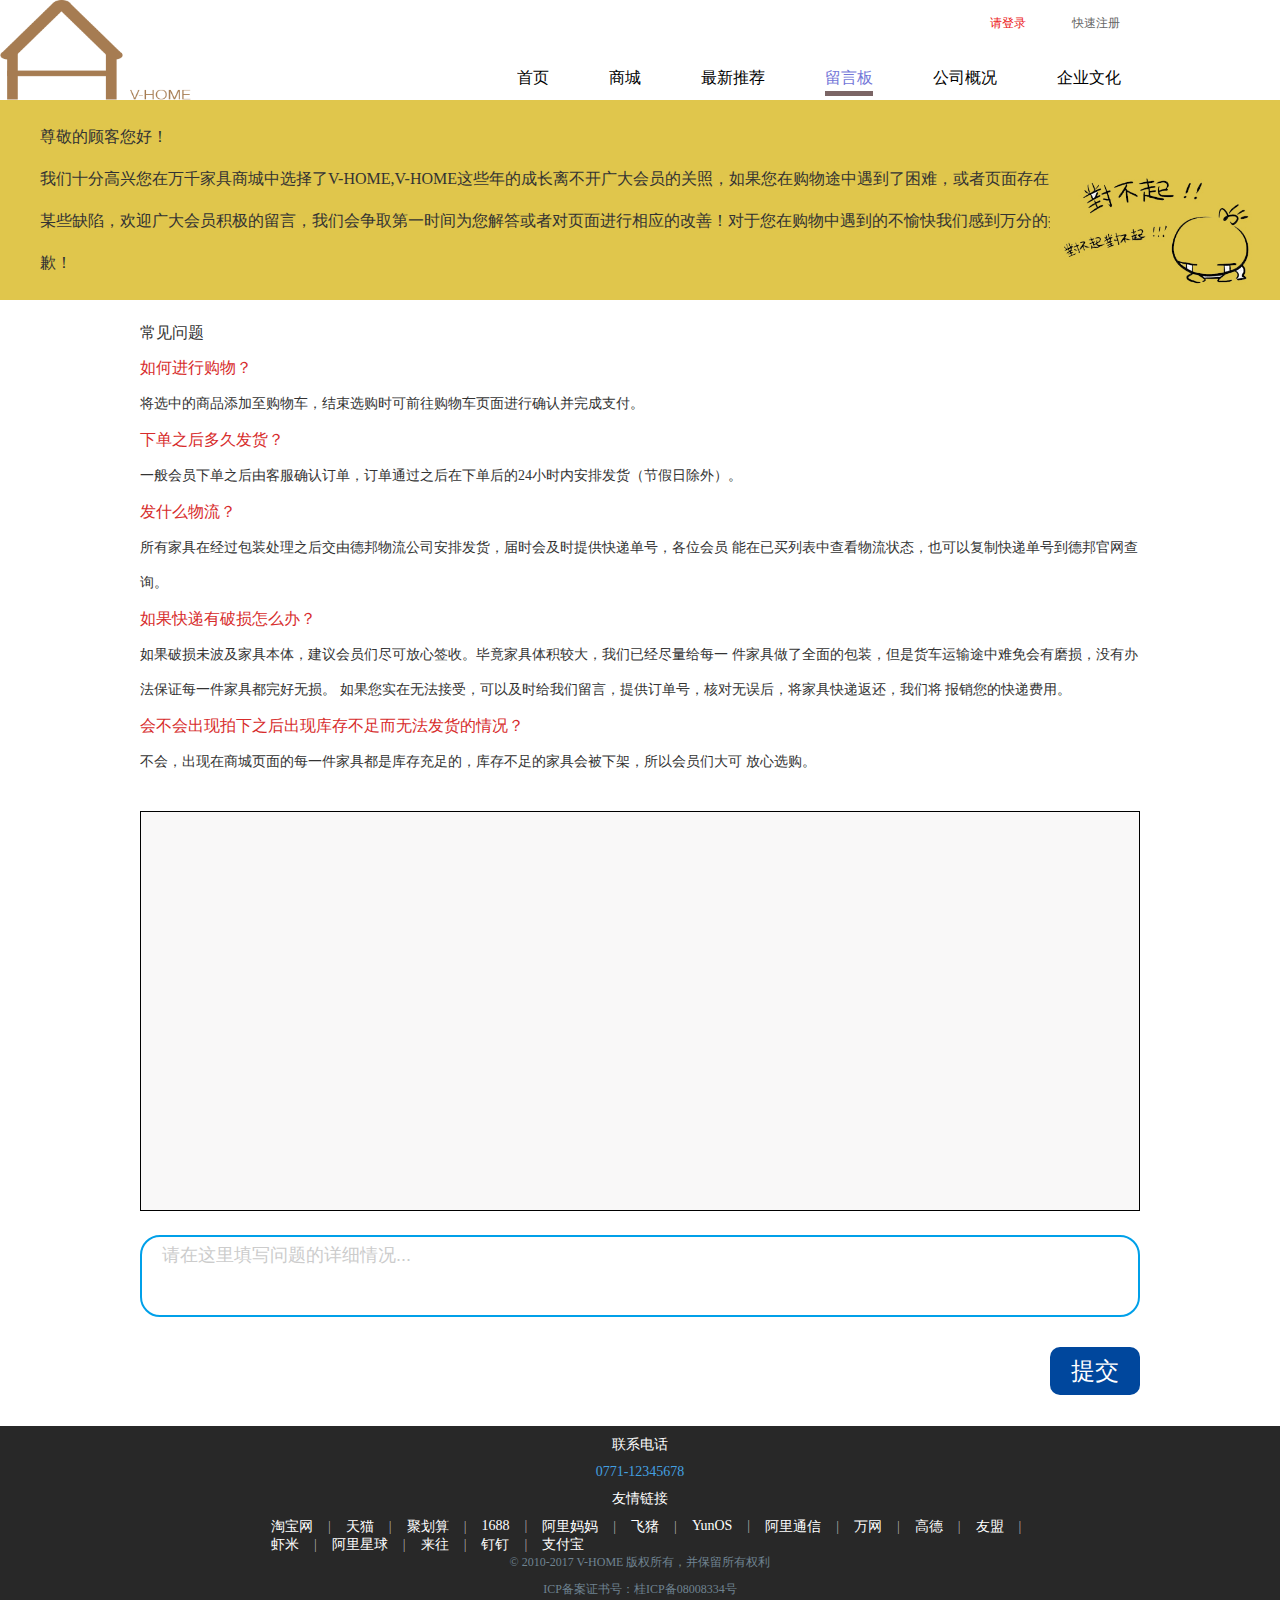
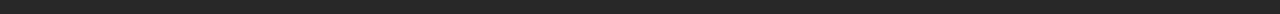
<file: Message.html>
<!DOCTYPE html>
<html>
	<head>
		<meta charset="UTF-8">
		<title>留言板</title>
		<link rel="stylesheet" type="text/css" href="css/base.css"/>
		<link rel="stylesheet" type="text/css" href="css/index.css"/>
		<link rel="stylesheet" type="text/css" href="css/Message.css"/>
		
		<script type="text/javascript" src="js/Graduation_design.js" ></script>
		<script type="text/javascript" src="js/jquery-1.10.1.min.js" ></script>
		<script type="text/javascript">
			window.onload = function(){
				 User();
				var str1 = ''; 
//				判断cookie是否存在
				var c_start=document.cookie.indexOf('username' + "=");  
				if(c_start == -1){ 
 					$('#register').css('display','block');
 					$('#entry').css('display','block');
 					$('#user_name').css('display','none');
 					$('#user_center').css('display','none');
 					$('#car').css('display','none');
 					$('#leave').css('display','none');
				}  
				else{  
				 	$('#register').css('display','none');
 					$('#entry').css('display','none');
 					$('#user_name').css('display','block');
 					$('#user_center').css('display','block');
 					$('#car').css('display','block');
 					$('#leave').css('display','block');
				} 
				
				$('#Message_btn').click(function(){
					var str = '<li><p>'+$('#Message_txt').val()+'</p><span></span></li>';
					
					$('.Message_box').append(str);
					$('#Message_txt').val('');
				})
			}
		</script>
	</head>
	<body>
		<header>
			<a class="header_logo" href="index.html">
				<img src="images/logo.png"/>
			</a>
			
			<nav>
				<ul>
					<li><a href="index.html">首页</a></li>
					<li><a href="ShoppingMall.html">商城</a></li>
					<li><a href="NewsRecommend.html">最新推荐</a></li>
					<li><a href="#" class="nav_foc">留言板</a></li>
					<li><a href="ConpanySurvey.html">公司概况</a></li>
					<li><a href="ConpanyCulture.html">企业文化</a></li>
				</ul>
				
				<!--未登录状态-->
				<a href="#" id="register">快速注册</a>
				<a href="#" id="entry">请登录</a>
				
				<!--已登录状态-->
			<p id="user_name"><span>会员1478***</span>欢迎您！</p>
			<a href="person_center.html" id="user_center">[<span>个人中心</span>]</a>
			<a href="#" id="car"><span></span>购物车</a>
			<span id="leave">退出</span>
			</nav>
			<div class="clear"></div>
		</header>
		
		
		<div class="Message_main">
			<div class="Message_title">
			<p>尊敬的顾客您好！<br />
我们十分高兴您在万千家具商城中选择了V-HOME,V-HOME这些年的成长离不开广大会员的关照，如果您在购物途中遇到了困难，或者页面存在某些缺陷，欢迎广大会员积极的留言，我们会争取第一时间为您解答或者对页面进行相应的改善！对于您在购物中遇到的不愉快我们感到万分的抱歉！</p>
			<img class="Message_title_pic" src="images/Message_pic.jpg"/>
			</div>
			
			<div class="Message_question">
				<h1>常见问题</h1>
				<h2>如何进行购物？</h2>
				<p>将选中的商品添加至购物车，结束选购时可前往购物车页面进行确认并完成支付。</p>
				<h2>下单之后多久发货？</h2>
				<p>一般会员下单之后由客服确认订单，订单通过之后在下单后的24小时内安排发货（节假日除外）。</p>
				<h2>发什么物流？</h2>
				<p>所有家具在经过包装处理之后交由德邦物流公司安排发货，届时会及时提供快递单号，各位会员
能在已买列表中查看物流状态，也可以复制快递单号到德邦官网查询。</p>
				<h2>如果快递有破损怎么办？</h2>
				<p>如果破损未波及家具本体，建议会员们尽可放心签收。毕竟家具体积较大，我们已经尽量给每一
件家具做了全面的包装，但是货车运输途中难免会有磨损，没有办法保证每一件家具都完好无损。
如果您实在无法接受，可以及时给我们留言，提供订单号，核对无误后，将家具快递返还，我们将
报销您的快递费用。</p>
				<h2>会不会出现拍下之后出现库存不足而无法发货的情况？</h2>
				<p>不会，出现在商城页面的每一件家具都是库存充足的，库存不足的家具会被下架，所以会员们大可
放心选购。</p>
			</div>
		</div>
		
		<ul class="Message_box">
			<!--<li><p>你好吗你好吗</p><span></span></li>-->
		</ul>
		
		<div class="Message_write">
			<textarea id="Message_txt" placeholder="请在这里填写问题的详细情况..."></textarea>
			<input type="button" name="Message_btn" id="Message_btn" value="提交" />
		</div>
		
		<!--黑色背景-->
		<div id="dark_bg"></div>
		<!--登录界面-->
		<div id="user_entry">
			<h1>账号登录<span class="close">返回</span></h1>
			<p>手机/邮箱登录：</p><input type="text" name="user_entry_text" id="user_entry_text" value="" /><br />
			<p>密码：</p><input type="password" name="user_entry_password" id="user_entry_password" value="" />
			<p id="sign_in_tips"></p>
			<input type="button" name="user_entry_btn" id="user_entry_btn" value="登录" />
			
			<span id="fast_registration">快速注册</span>
			<span id="forget_password">忘记密码</span>
			
		</div>
		
		<!--登录成功界面-->
		<div id="user_entry_in">
			<p>登录成功！</p>
			<span></span>
			<p>将在 <span id="user_entry_in_time">3</span> 秒后返回首页</p>
			<a href="index.html">点击跳转</a>
		</div>
		
		<!--快速注册-->
		<div id="user_register">
			<h1>快速注册<span class="close">返回</span></h1>
			<p>手机：</p><input type="text" name="user_register_text" id="user_register_text" value="" placeholder="请输入手机号"/><br />
			<p>密码：</p><input type="password" name="user_register_password" id="user_register_password1" value="" placeholder="请输入6-15位字母或数字"/><span id="register_password_level"></span><br />
			<p>确认密码：</p><input type="password" name="user_register_password" id="user_register_password2" value="" placeholder="请输入6-15位字母或数字"/>
			<span id="user_register_tips1"></span>
			<span id="user_register_tips2"></span>
			<span id="user_register_tips3"></span>
			<!--全部条件满足时，按钮变为蓝色,鼠标移经时变为手型-->
			<input type="button" name="user_register_btn" id="user_register_btn" value="注册" />
		</div>
		
		<!--购买成功-->
		<div id="Buy_success">
			<p>购买成功！</p>
			<span></span>
			<p>将在 <span id="Buy_success_time">3</span> 秒后返回首页</p>
			<a href="index.html">点击跳转</a>
		</div>
		
		<!--忘记密码-->
		<div id="forget_password_page">
			<h1>忘记密码<span class="close">返回</span></h1>
			<p>手机：</p><input type="text" name="forget_password_page_text" id="forget_password_page_text" value="" placeholder="请输入手机号"/><br />
			<p>验证码：</p><input type="text" name="Verification_Code_text" id="Verification_Code_text" value="" /><input type="button" name="" id="Verification_Code" value="获取验证码" /><span id="forget_password_page_tip">验证码错误!</span><br />
			<p>新密码：</p><input type="password" name="forget_password_page_password" id="forget_password_page_password1" value="" placeholder="请输入6-15位字母或数字"/><span id="register_password_level">弱</span><br />
			<p>确认密码：</p><input type="password" name="forget_password_page_password" id="forget_password_page_password2" value="" placeholder="请输入6-15位字母或数字"/>
			<input type="button" name="forget_password_page_btn" id="forget_password_page_btn" value="完成" />
			<span id="forget_password_page_tip2">验证码不能为空！</span>
			<span id="forget_password_page_tip3">不能输入空格或其他非法字符！</span>
			<span id="forget_password_page_tip4">两次密码不一致，请重新输入！</span>
		</div>
		
		<!--修改密码成功-->
		<div id="change_password">
			<p>修改成功！</p>
			<span></span>
			<p>将在 <span id="change_password_time">3</span> 秒后返回首页</p>
			<a href="index.html">点击跳转</a>
		</div>
		
		<!--注册成功-->
		<div id="user_register_in">
			<p>注册成功！</p>
			<span></span>
			<p>将在 <span id="user_register_in_time">3</span> 秒后返回首页</p>
			<a href="index.html">点击跳转</a>
		</div>
		
		<footer>
			<p>联系电话</p>
			<p>0771-12345678</p>
			<p>友情链接</p>
			<ul>
				<li><a href="#">淘宝网</a>|</li>
				<li><a href="#">天猫</a>|</li>
				<li><a href="#">聚划算</a>|</li>
				<li><a href="#">1688</a>|</li>
				<li><a href="#">阿里妈妈</a>|</li>
				<li><a href="#">飞猪</a>|</li>
				<li><a href="#">YunOS</a>|</li>
				<li><a href="#">阿里通信</a>|</li>
				<li><a href="#">万网</a>|</li>
				<li><a href="#">高德</a>|</li>
				<li><a href="#">友盟</a>|</li>
				<li><a href="#">虾米</a>|</li>
				<li><a href="#">阿里星球</a>|</li>
				<li><a href="#">来往</a>|</li>
				<li><a href="#">钉钉</a>|</li>
				<li><a href="#">支付宝</a></li>
			</ul>
			<p>© 2010-2017 V-HOME 版权所有，并保留所有权利</p>
			<p>ICP备案证书号：桂ICP备08008334号</p>

		</footer>
	</body>
</html>
</file>
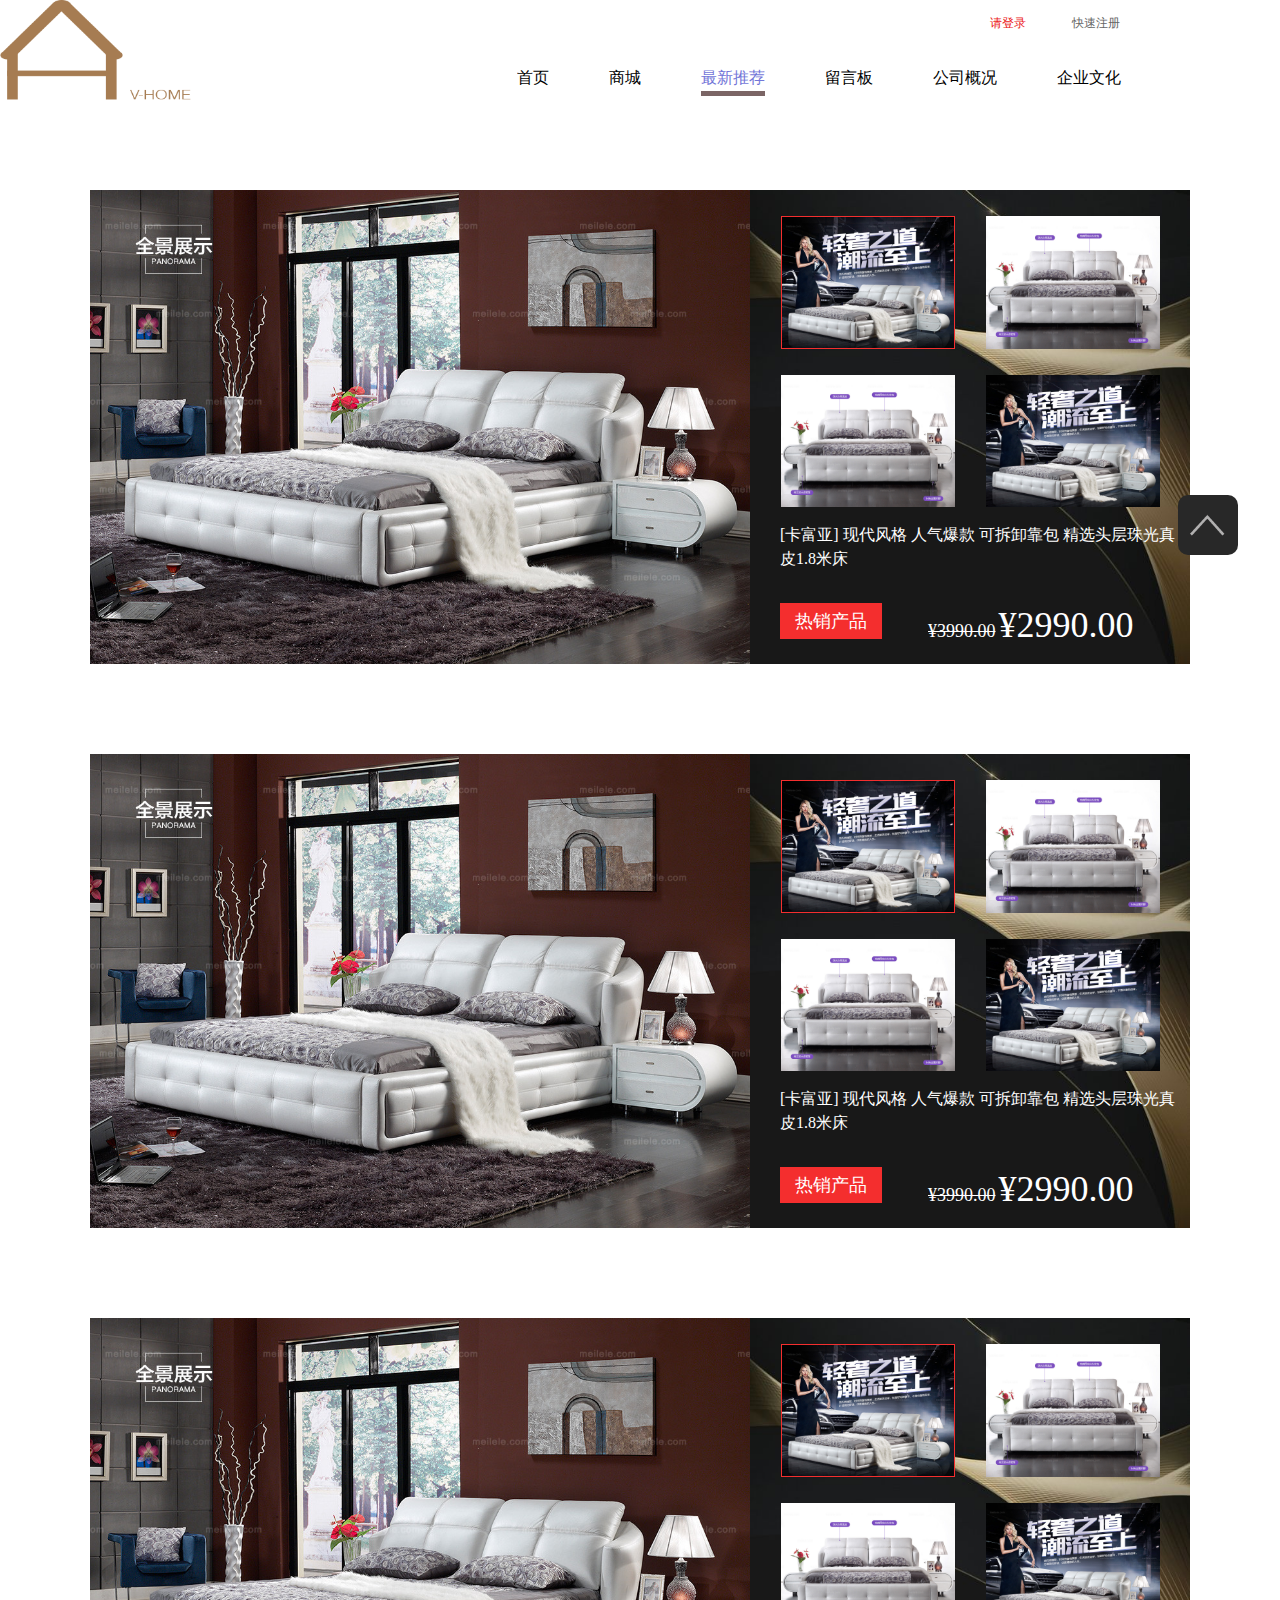
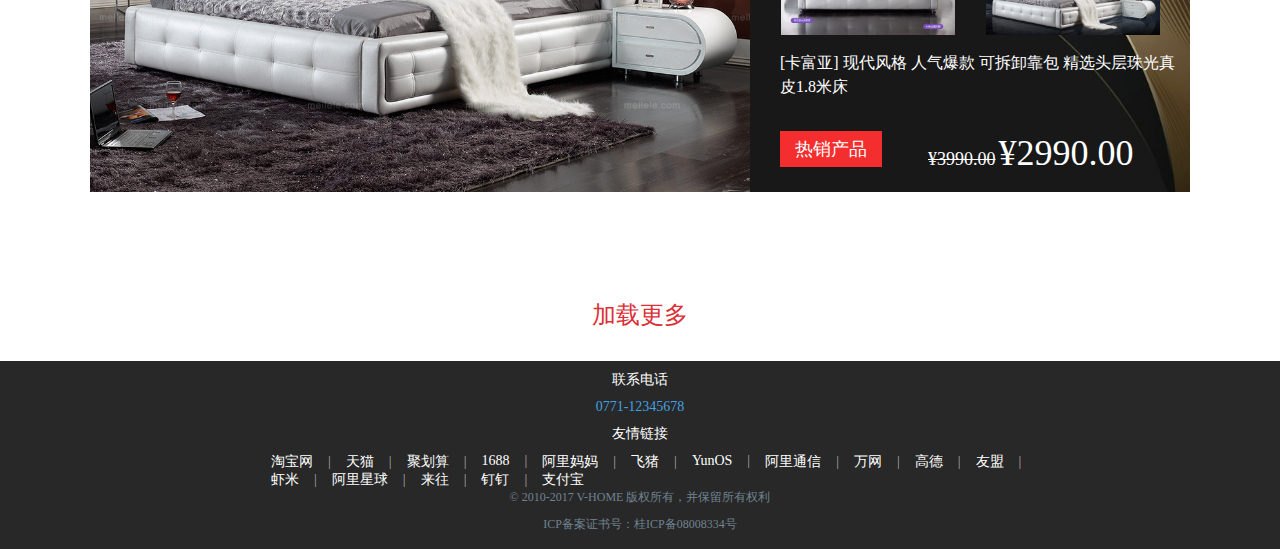
<file: NewsRecommend.html>
<!DOCTYPE html>
<html>
	<head>
		<meta charset="UTF-8">
		<title>最新推荐</title>
		<link rel="stylesheet" type="text/css" href="css/base.css"/>
		<link rel="stylesheet" type="text/css" href="css/index.css"/>
		<link rel="stylesheet" type="text/css" href="css/NewsRecommend.css"/>
		
		<script type="text/javascript" src="js/Graduation_design.js" ></script>
		<script type="text/javascript" src="js/jquery-1.10.1.min.js" ></script>
		<script type="text/javascript">
			window.onload = function(){
				 User();
				 Choose();
//				判断cookie是否存在
				var c_start=document.cookie.indexOf('username' + "=");  
				if(c_start == -1){ 
 					$('#register').css('display','block');
 					$('#entry').css('display','block');
 					$('#user_name').css('display','none');
 					$('#user_center').css('display','none');
 					$('#car').css('display','none');
 					$('#leave').css('display','none');
				}  
				else{  
				 	$('#register').css('display','none');
 					$('#entry').css('display','none');
 					$('#user_name').css('display','block');
 					$('#user_center').css('display','block');
 					$('#car').css('display','block');
 					$('#leave').css('display','block');
				}
				
			}
		</script>
	</head>
	<body>
		<header>
			<a class="header_logo" href="index.html">
				<img src="images/logo.png"/>
			</a>
			
			<nav>
				<ul>
					<li><a href="index.html">首页</a></li>
					<li><a href="ShoppingMall.html">商城</a></li>
					<li><a href="NewsRecommend.html" class="nav_foc">最新推荐</a></li>
					<li><a href="Message.html">留言板</a></li>
					<li><a href="ConpanySurvey.html">公司概况</a></li>
					<li><a href="ConpanyCulture.html">企业文化</a></li>
				</ul>
				
				<!--未登录状态-->
				<a href="#" id="register">快速注册</a>
				<a href="#" id="entry">请登录</a>
				
				<!--已登录状态-->
				<p id="user_name"><span>会员1478***</span>欢迎您！</p>
				<a href="person_center.html" id="user_center">[<span>个人中心</span>]</a>
				<a href="#" id="car"><span></span>购物车</a>
				<span id="leave">退出</span>
			</nav>
			<div class="clear"></div>
		</header>
		<div class="NewsRecommend_main">
			
				<div class="NewsRecommend_goods_border NewsRecommend_goods_border1">
					<img class="NewsRecommend_goods_pic" src="images/NewsRecommend/goods_pic1.jpg"></img>
					<div class="NewsRecommend_goods_message">
						<img class="NewsRecommend_goods_message_p1" src="images/NewsRecommend/goods_message_p2.jpg"></img>
						<img class="NewsRecommend_goods_message_p2" src="images/NewsRecommend/goods_message_p3.jpg"></img>
						<img class="NewsRecommend_goods_message_p3" src="images/NewsRecommend/goods_message_p3.jpg"></img>
						<img class="NewsRecommend_goods_message_p4" src="images/NewsRecommend/goods_message_p2.jpg"></img>
						<p>[卡富亚] 现代风格 人气爆款 可拆卸靠包 精选头层珠光真皮1.8米床</p>
						<span>热销产品</span>
						<span>&yen;3990.00</span>
						<span>&yen;2990.00</span>
					</div>
				</div>
					
					
				<div class="NewsRecommend_goods_border NewsRecommend_goods_border2">
					<img class="NewsRecommend_goods_pic" src="images/NewsRecommend/goods_pic1.jpg"></img>
					<div class="NewsRecommend_goods_message">
						<img class="NewsRecommend_goods_message_p1" src="images/NewsRecommend/goods_message_p2.jpg"></img>
						<img class="NewsRecommend_goods_message_p2" src="images/NewsRecommend/goods_message_p3.jpg"></img>
						<img class="NewsRecommend_goods_message_p3" src="images/NewsRecommend/goods_message_p3.jpg"></img>
						<img class="NewsRecommend_goods_message_p4" src="images/NewsRecommend/goods_message_p2.jpg"></img>
						<p>[卡富亚] 现代风格 人气爆款 可拆卸靠包 精选头层珠光真皮1.8米床</p>
						<span>热销产品</span>
						<span>&yen;3990.00</span>
						<span>&yen;2990.00</span>
					</div>
				</div>
					
				<div class="NewsRecommend_goods_border NewsRecommend_goods_border3">
					<img class="NewsRecommend_goods_pic" src="images/NewsRecommend/goods_pic1.jpg"></img>
					<div class="NewsRecommend_goods_message">
						<img class="NewsRecommend_goods_message_p1" src="images/NewsRecommend/goods_message_p2.jpg"></img>
						<img class="NewsRecommend_goods_message_p2" src="images/NewsRecommend/goods_message_p3.jpg"></img>
						<img class="NewsRecommend_goods_message_p3" src="images/NewsRecommend/goods_message_p3.jpg"></img>
						<img class="NewsRecommend_goods_message_p4" src="images/NewsRecommend/goods_message_p2.jpg"></img>
						<p>[卡富亚] 现代风格 人气爆款 可拆卸靠包 精选头层珠光真皮1.8米床</p>
						<span>热销产品</span>
						<span>&yen;3990.00</span>
						<span>&yen;2990.00</span>
					</div>
				</div>
				
				<div class="NewsRecommend_goods_border NewsRecommend_goods_border4">
					<img class="NewsRecommend_goods_pic NewsRecommend_goods_pic4" src="images/NewsRecommend/goods_pic1.jpg"></img>
					<div class="NewsRecommend_goods_message NewsRecommend_goods_message4">
						<img class="NewsRecommend_goods_message_p1" src="images/NewsRecommend/goods_message_p2.jpg"></img>
						<img class="NewsRecommend_goods_message_p2" src="images/NewsRecommend/goods_message_p3.jpg"></img>
						<img class="NewsRecommend_goods_message_p3" src="images/NewsRecommend/goods_message_p3.jpg"></img>
						<img class="NewsRecommend_goods_message_p4" src="images/NewsRecommend/goods_message_p2.jpg"></img>
						<p>[卡富亚] 现代风格 人气爆款 可拆卸靠包 精选头层珠光真皮1.8米床</p>
						<span>热销产品</span>
						<span>&yen;3990.00</span>
						<span>&yen;2990.00</span>
					</div>
				</div>
				
				<div class="NewsRecommend_goods_border NewsRecommend_goods_border5">
					<img class="NewsRecommend_goods_pic NewsRecommend_goods_pic4" src="images/NewsRecommend/goods_pic1.jpg"></img>
					<div class="NewsRecommend_goods_message NewsRecommend_goods_message5">
						<img class="NewsRecommend_goods_message_p1" src="images/NewsRecommend/goods_message_p2.jpg"></img>
						<img class="NewsRecommend_goods_message_p2" src="images/NewsRecommend/goods_message_p3.jpg"></img>
						<img class="NewsRecommend_goods_message_p3" src="images/NewsRecommend/goods_message_p3.jpg"></img>
						<img class="NewsRecommend_goods_message_p4" src="images/NewsRecommend/goods_message_p2.jpg"></img>
						<p>[卡富亚] 现代风格 人气爆款 可拆卸靠包 精选头层珠光真皮1.8米床</p>
						<span>热销产品</span>
						<span>&yen;3990.00</span>
						<span>&yen;2990.00</span>
					</div>
				</div>
				
				<div class="NewsRecommend_goods_border NewsRecommend_goods_border6">
					<img class="NewsRecommend_goods_pic NewsRecommend_goods_pic4" src="images/NewsRecommend/goods_pic1.jpg"></img>
					<div class="NewsRecommend_goods_message NewsRecommend_goods_messag6">
						<img class="NewsRecommend_goods_message_p1" src="images/NewsRecommend/goods_message_p2.jpg"></img>
						<img class="NewsRecommend_goods_message_p2" src="images/NewsRecommend/goods_message_p3.jpg"></img>
						<img class="NewsRecommend_goods_message_p3" src="images/NewsRecommend/goods_message_p3.jpg"></img>
						<img class="NewsRecommend_goods_message_p4" src="images/NewsRecommend/goods_message_p2.jpg"></img>
						<p>[卡富亚] 现代风格 人气爆款 可拆卸靠包 精选头层珠光真皮1.8米床</p>
						<span>热销产品</span>
						<span>&yen;3990.00</span>
						<span>&yen;2990.00</span>
					</div>
				</div>
				
				<span id="more">加载更多</span>
				
				<a id="returnTop" href="#"></a>
			
		</div>
		
		<!--黑色背景-->
		<div id="dark_bg"></div>
		<!--登录界面-->
		<div id="user_entry">
			<h1>账号登录<span class="close">返回</span></h1>
			<p>手机/邮箱登录：</p><input type="text" name="user_entry_text" id="user_entry_text" value="" /><br />
			<p>密码：</p><input type="password" name="user_entry_password" id="user_entry_password" value="" />
			<p id="sign_in_tips"></p>
			<input type="button" name="user_entry_btn" id="user_entry_btn" value="登录" />
			
			<span id="fast_registration">快速注册</span>
			<span id="forget_password">忘记密码</span>
			
		</div>
		
		<!--黑色背景-->
		<div id="dark_bg"></div>
		<!--登录界面-->
		<div id="user_entry">
			<h1>账号登录<span class="close">返回</span></h1>
			<p>手机/邮箱登录：</p><input type="text" name="user_entry_text" id="user_entry_text" value="" /><br />
			<p>密码：</p><input type="password" name="user_entry_password" id="user_entry_password" value="" />
			<p id="sign_in_tips"></p>
			<input type="button" name="user_entry_btn" id="user_entry_btn" value="登录" />
			
			<span id="fast_registration">快速注册</span>
			<span id="forget_password">忘记密码</span>
			
		</div>
		
		<!--登录成功界面-->
		<div id="user_entry_in">
			<p>登录成功！</p>
			<span></span>
			<p>将在 <span id="user_entry_in_time">3</span> 秒后返回首页</p>
			<a href="index.html">点击跳转</a>
		</div>
		
		<!--快速注册-->
		<div id="user_register">
			<h1>快速注册<span class="close">返回</span></h1>
			<p>手机：</p><input type="text" name="user_register_text" id="user_register_text" value="" placeholder="请输入手机号"/><br />
			<p>密码：</p><input type="password" name="user_register_password" id="user_register_password1" value="" placeholder="请输入6-15位字母或数字"/><span id="register_password_level"></span><br />
			<p>确认密码：</p><input type="password" name="user_register_password" id="user_register_password2" value="" placeholder="请输入6-15位字母或数字"/>
			<span id="user_register_tips1"></span>
			<span id="user_register_tips2"></span>
			<span id="user_register_tips3"></span>
			<!--全部条件满足时，按钮变为蓝色,鼠标移经时变为手型-->
			<input type="button" name="user_register_btn" id="user_register_btn" value="注册" />
		</div>
		
		<!--购买成功-->
		<div id="Buy_success">
			<p>购买成功！</p>
			<span></span>
			<p>将在 <span id="Buy_success_time">3</span> 秒后返回首页</p>
			<a href="index.html">点击跳转</a>
		</div>
		
		<!--忘记密码-->
		<div id="forget_password_page">
			<h1>忘记密码<span class="close">返回</span></h1>
			<p>手机：</p><input type="text" name="forget_password_page_text" id="forget_password_page_text" value="" placeholder="请输入手机号"/><br />
			<p>验证码：</p><input type="text" name="Verification_Code_text" id="Verification_Code_text" value="" /><input type="button" name="" id="Verification_Code" value="获取验证码" /><span id="forget_password_page_tip">验证码错误!</span><br />
			<p>新密码：</p><input type="password" name="forget_password_page_password" id="forget_password_page_password1" value="" placeholder="请输入6-15位字母或数字"/><span id="register_password_level">弱</span><br />
			<p>确认密码：</p><input type="password" name="forget_password_page_password" id="forget_password_page_password2" value="" placeholder="请输入6-15位字母或数字"/>
			<input type="button" name="forget_password_page_btn" id="forget_password_page_btn" value="完成" />
			<span id="forget_password_page_tip2">验证码不能为空！</span>
			<span id="forget_password_page_tip3">不能输入空格或其他非法字符！</span>
			<span id="forget_password_page_tip4">两次密码不一致，请重新输入！</span>
		</div>
		
		<!--修改密码成功-->
		<div id="change_password">
			<p>修改成功！</p>
			<span></span>
			<p>将在 <span id="change_password_time">3</span> 秒后返回首页</p>
			<a href="index.html">点击跳转</a>
		</div>
		
		<!--注册成功-->
		<div id="user_register_in">
			<p>注册成功！</p>
			<span></span>
			<p>将在 <span id="user_register_in_time">3</span> 秒后返回首页</p>
			<a href="index.html">点击跳转</a>
		</div>
		
		<footer>
			<p>联系电话</p>
			<p>0771-12345678</p>
			<p>友情链接</p>
			<ul>
				<li><a href="#">淘宝网</a>|</li>
				<li><a href="#">天猫</a>|</li>
				<li><a href="#">聚划算</a>|</li>
				<li><a href="#">1688</a>|</li>
				<li><a href="#">阿里妈妈</a>|</li>
				<li><a href="#">飞猪</a>|</li>
				<li><a href="#">YunOS</a>|</li>
				<li><a href="#">阿里通信</a>|</li>
				<li><a href="#">万网</a>|</li>
				<li><a href="#">高德</a>|</li>
				<li><a href="#">友盟</a>|</li>
				<li><a href="#">虾米</a>|</li>
				<li><a href="#">阿里星球</a>|</li>
				<li><a href="#">来往</a>|</li>
				<li><a href="#">钉钉</a>|</li>
				<li><a href="#">支付宝</a></li>
			</ul>
			<p>© 2010-2017 V-HOME 版权所有，并保留所有权利</p>
			<p>ICP备案证书号：桂ICP备08008334号</p>

		</footer>
	</body>
</html>
</file>
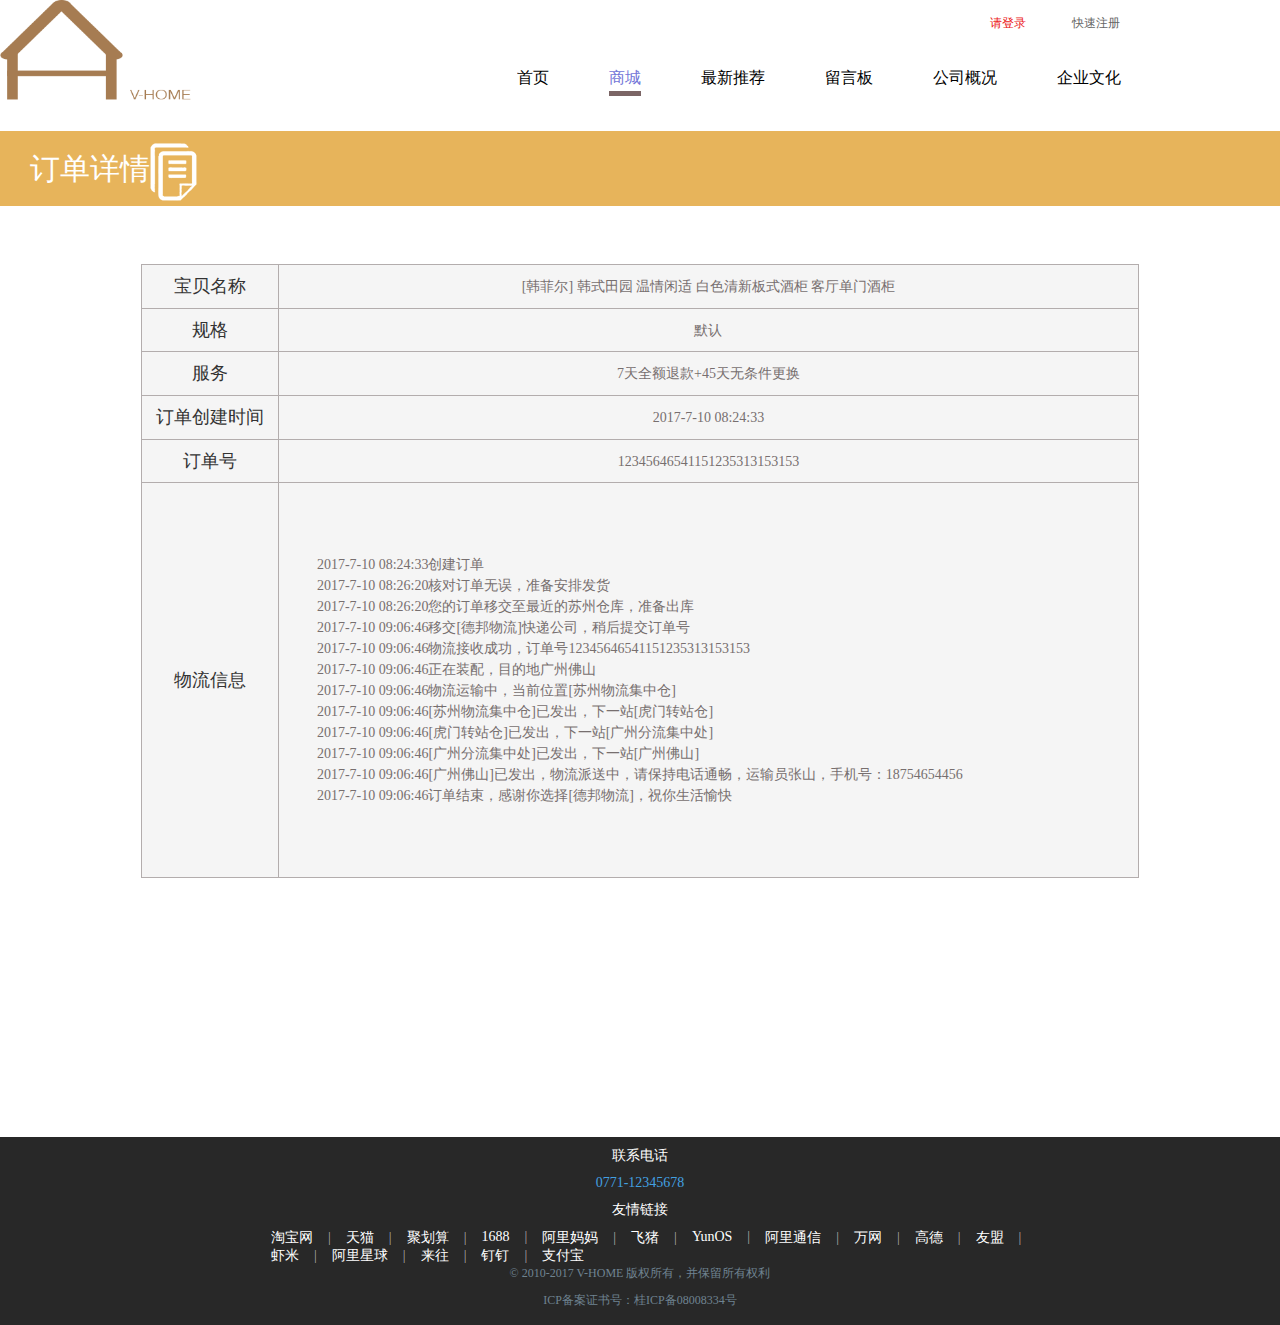
<file: Order_message.html>
<!DOCTYPE html>
<html>
	<head>
		<meta charset="UTF-8">
		<title>查看订单</title>
		<link rel="stylesheet" type="text/css" href="css/base.css"/>
		<link rel="stylesheet" type="text/css" href="css/index.css"/>
		<link rel="stylesheet" type="text/css" href="css/ShoppingCar.css"/>
		
		<script type="text/javascript" src="js/Graduation_design.js" ></script>
		<script type="text/javascript" src="js/jquery-1.10.1.min.js" ></script>
		<script type="text/javascript">
			window.onload = function(){
				 User();
				
//				判断cookie是否存在
				var c_start=document.cookie.indexOf('username' + "=");  
				if(c_start == -1){ 
 					$('#register').css('display','block');
 					$('#entry').css('display','block');
 					$('#user_name').css('display','none');
 					$('#user_center').css('display','none');
 					$('#car').css('display','none');
 					$('#leave').css('display','none');
				}  
				else{  
				 	$('#register').css('display','none');
 					$('#entry').css('display','none');
 					$('#user_name').css('display','block');
 					$('#user_center').css('display','block');
 					$('#car').css('display','block');
 					$('#leave').css('display','block');
				}  
			}
		</script>
	</head>
	<body>
		<header>
			<a class="header_logo" href="index.html">
				<img src="images/logo.png"/>
			</a>
			
			<nav>
				<ul>
					<li><a href="index.html">首页</a></li>
					<li><a href="ShoppingMall.html" class="nav_foc">商城</a></li>
					<li><a href="NewsRecommend.html">最新推荐</a></li>
					<li><a href="Message.html">留言板</a></li>
					<li><a href="ConpanySurvey.html">公司概况</a></li>
					<li><a href="ConpanyCulture.html">企业文化</a></li>
				</ul>
				
				<!--未登录状态-->
				<a href="#" id="register">快速注册</a>
				<a href="#" id="entry">请登录</a>
				
				<!--已登录状态-->
			<p id="user_name"><span>会员1478***</span>欢迎您！</p>
			<a href="person_center.html" id="user_center">[<span>个人中心</span>]</a>
			<a href="#" id="car"><span></span>购物车</a>
			<span id="leave">退出</span>
			</nav>
			<div class="clear"></div>
			
		</header>
		
		
		<!--查看订单-->
		<div class="ShoppingCar_main Order_message_main">
			<p class="ShoppingCar_title Order_message_title">订单详情<span></span></p>
			
			<table id="Order_message_table"  border="" cellspacing="" cellpadding="">
				<tr>
					<th>宝贝名称</th>
					<th>[韩菲尔] 韩式田园 温情闲适 白色清新板式酒柜 客厅单门酒柜</th>
				</tr>
				
				<tr>
					<th>规格</th>
					<th>默认</th>
				</tr>
				
				<tr>
					<th>服务</th>
					<th>7天全额退款+45天无条件更换</th>
				</tr>
				
				<tr>
					<th>订单创建时间</th>
					<th>2017-7-10 08:24:33</th>
				</tr>
				
				<tr>
					<th>订单号</th>
					<th>12345646541151235313153153</th>
				</tr>
				
				<tr>
					<th>物流信息</th>
					<th>
						2017-7-10 08:24:33创建订单<br />
						2017-7-10 08:26:20核对订单无误，准备安排发货<br />
						2017-7-10 08:26:20您的订单移交至最近的苏州仓库，准备出库<br />
						2017-7-10 09:06:46移交[德邦物流]快递公司，稍后提交订单号<br />
						2017-7-10 09:06:46物流接收成功，订单号12345646541151235313153153<br />
						2017-7-10 09:06:46正在装配，目的地广州佛山<br />
						2017-7-10 09:06:46物流运输中，当前位置[苏州物流集中仓]<br />
						2017-7-10 09:06:46[苏州物流集中仓]已发出，下一站[虎门转站仓]<br />
						2017-7-10 09:06:46[虎门转站仓]已发出，下一站[广州分流集中处]<br />
						2017-7-10 09:06:46[广州分流集中处]已发出，下一站[广州佛山]<br />
						2017-7-10 09:06:46[广州佛山]已发出，物流派送中，请保持电话通畅，运输员张山，手机号：18754654456<br />
						2017-7-10 09:06:46订单结束，感谢你选择[德邦物流]，祝你生活愉快
					</th>
				</tr>
				
			</table>
				
		</div>
		
		<!--黑色背景-->
		<div id="dark_bg"></div>
		<!--登录界面-->
		<div id="user_entry">
			<h1>账号登录<span class="close">返回</span></h1>
			<p>手机/邮箱登录：</p><input type="text" name="user_entry_text" id="user_entry_text" value="" /><br />
			<p>密码：</p><input type="password" name="user_entry_password" id="user_entry_password" value="" />
			<p id="sign_in_tips"></p>
			<input type="button" name="user_entry_btn" id="user_entry_btn" value="登录" />
			
			<span id="fast_registration">快速注册</span>
			<span id="forget_password">忘记密码</span>
			
		</div>
		
		<!--登录成功界面-->
		<div id="user_entry_in">
			<p>登录成功！</p>
			<span></span>
			<p>将在 <span id="user_entry_in_time">3</span> 秒后返回首页</p>
			<a href="index.html">点击跳转</a>
		</div>
		
		<!--快速注册-->
		<div id="user_register">
			<h1>快速注册<span class="close">返回</span></h1>
			<p>手机：</p><input type="text" name="user_register_text" id="user_register_text" value="" placeholder="请输入手机号"/><br />
			<p>密码：</p><input type="password" name="user_register_password" id="user_register_password1" value="" placeholder="请输入6-15位字母或数字"/><span id="register_password_level"></span><br />
			<p>确认密码：</p><input type="password" name="user_register_password" id="user_register_password2" value="" placeholder="请输入6-15位字母或数字"/>
			<span id="user_register_tips1"></span>
			<span id="user_register_tips2"></span>
			<span id="user_register_tips3"></span>
			<!--全部条件满足时，按钮变为蓝色,鼠标移经时变为手型-->
			<input type="button" name="user_register_btn" id="user_register_btn" value="注册" />
		</div>
		
		<!--购买成功-->
		<div id="Buy_success">
			<p>购买成功！</p>
			<span></span>
			<p>将在 <span id="Buy_success_time">3</span> 秒后返回首页</p>
			<a href="index.html">点击跳转</a>
		</div>
		
		<!--忘记密码-->
		<div id="forget_password_page">
			<h1>忘记密码<span class="close">返回</span></h1>
			<p>手机：</p><input type="text" name="forget_password_page_text" id="forget_password_page_text" value="" placeholder="请输入手机号"/><br />
			<p>验证码：</p><input type="text" name="Verification_Code_text" id="Verification_Code_text" value="" /><input type="button" name="" id="Verification_Code" value="获取验证码" /><span id="forget_password_page_tip">验证码错误!</span><br />
			<p>新密码：</p><input type="password" name="forget_password_page_password" id="forget_password_page_password1" value="" placeholder="请输入6-15位字母或数字"/><span id="register_password_level">弱</span><br />
			<p>确认密码：</p><input type="password" name="forget_password_page_password" id="forget_password_page_password2" value="" placeholder="请输入6-15位字母或数字"/>
			<input type="button" name="forget_password_page_btn" id="forget_password_page_btn" value="完成" />
			<span id="forget_password_page_tip2">验证码不能为空！</span>
			<span id="forget_password_page_tip3">不能输入空格或其他非法字符！</span>
			<span id="forget_password_page_tip4">两次密码不一致，请重新输入！</span>
		</div>
		
		<!--修改密码成功-->
		<div id="change_password">
			<p>修改成功！</p>
			<span></span>
			<p>将在 <span id="change_password_time">3</span> 秒后返回首页</p>
			<a href="index.html">点击跳转</a>
		</div>
		
		<!--注册成功-->
		<div id="user_register_in">
			<p>注册成功！</p>
			<span></span>
			<p>将在 <span id="user_register_in_time">3</span> 秒后返回首页</p>
			<a href="index.html">点击跳转</a>
		</div>
		
		<footer>
			<p>联系电话</p>
			<p>0771-12345678</p>
			<p>友情链接</p>
			<ul>
				<li><a href="#">淘宝网</a>|</li>
				<li><a href="#">天猫</a>|</li>
				<li><a href="#">聚划算</a>|</li>
				<li><a href="#">1688</a>|</li>
				<li><a href="#">阿里妈妈</a>|</li>
				<li><a href="#">飞猪</a>|</li>
				<li><a href="#">YunOS</a>|</li>
				<li><a href="#">阿里通信</a>|</li>
				<li><a href="#">万网</a>|</li>
				<li><a href="#">高德</a>|</li>
				<li><a href="#">友盟</a>|</li>
				<li><a href="#">虾米</a>|</li>
				<li><a href="#">阿里星球</a>|</li>
				<li><a href="#">来往</a>|</li>
				<li><a href="#">钉钉</a>|</li>
				<li><a href="#">支付宝</a></li>
			</ul>
			<p>© 2010-2017 V-HOME 版权所有，并保留所有权利</p>
			<p>ICP备案证书号：桂ICP备08008334号</p>

		</footer>
	</body>
</html>
</file>
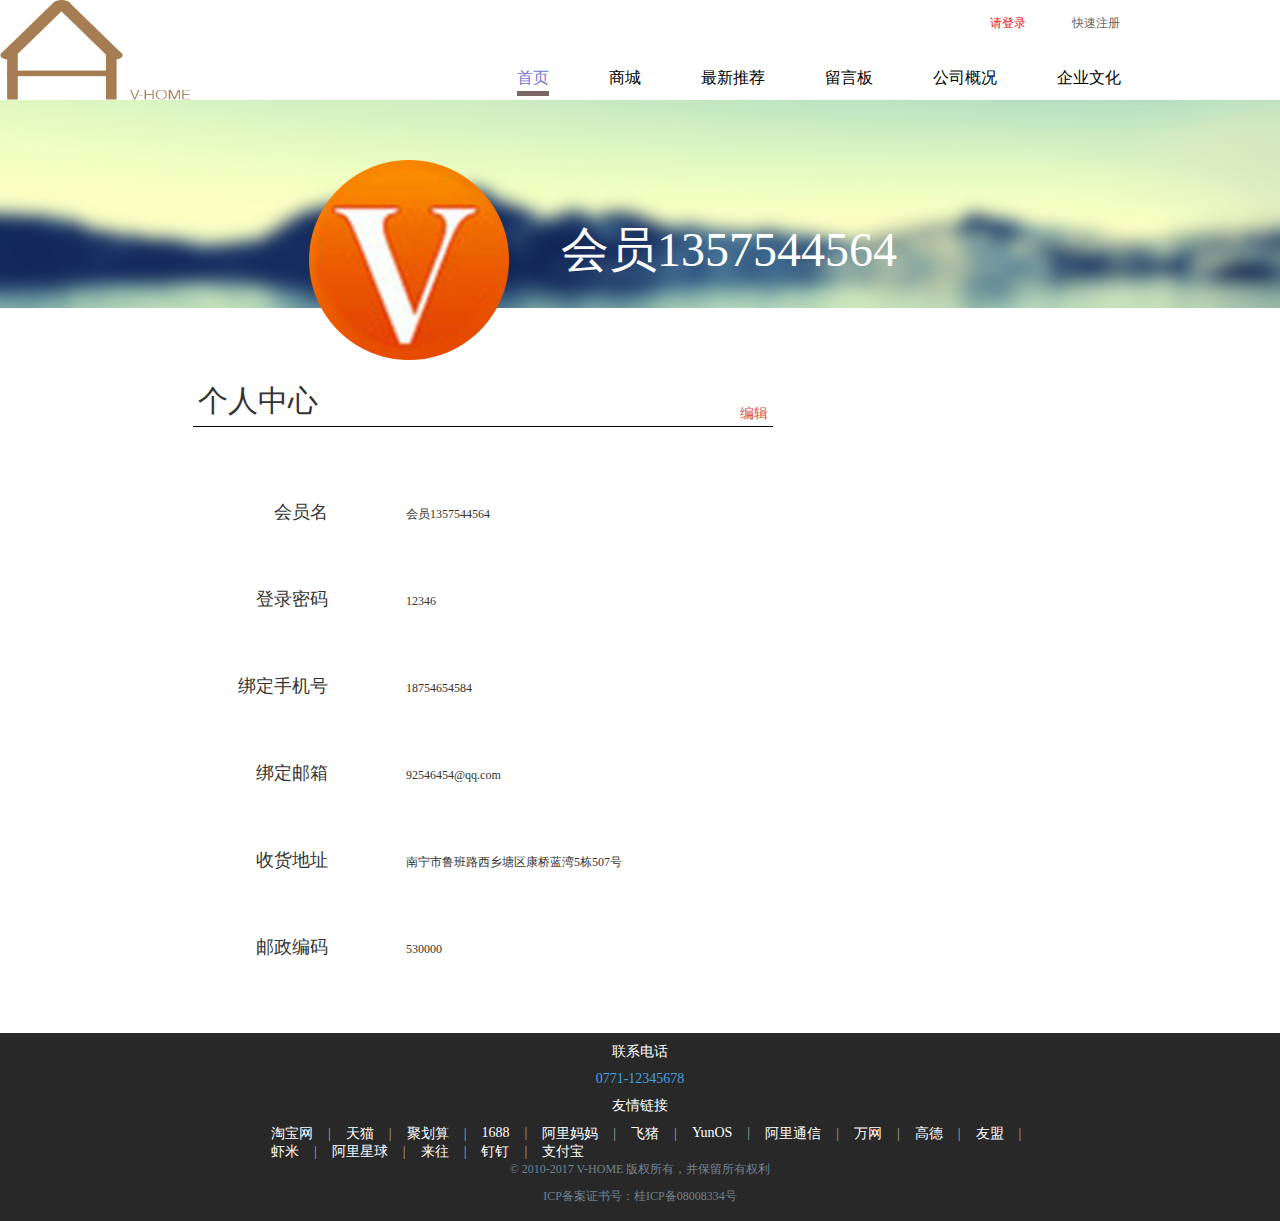
<file: person_center.html>
<!DOCTYPE html>
<html>
	<head>
		<meta charset="UTF-8">
		<title>个人中心</title>
		<link rel="stylesheet" type="text/css" href="css/base.css"/>
		<link rel="stylesheet" type="text/css" href="css/index.css"/>
		<link rel="stylesheet" type="text/css" href="css/person_center.css"/>
		
		<script type="text/javascript" src="js/Graduation_design.js" ></script>
		<script type="text/javascript" src="js/jquery-1.10.1.min.js" ></script>
		<script type="text/javascript">
			window.onload = function(){
				 User();
				 Edit();
//				判断cookie是否存在
				var c_start=document.cookie.indexOf('username' + "=");  
				if(c_start == -1){ 
 					$('#register').css('display','block');
 					$('#entry').css('display','block');
 					$('#user_name').css('display','none');
 					$('#user_center').css('display','none');
 					$('#car').css('display','none');
 					$('#leave').css('display','none');
				}  
				else{  
				 	$('#register').css('display','none');
 					$('#entry').css('display','none');
 					$('#user_name').css('display','block');
 					$('#user_center').css('display','block');
 					$('#car').css('display','block');
 					$('#leave').css('display','block');
				}
				
			}
		</script>
	</head>
	<body>
		<header>
			<a class="header_logo" href="index.html">
				<img src="images/logo.png"/>
			</a>
			
			<nav>
				<ul>
					<li><a href="index.html" class="nav_foc">首页</a></li>
					<li><a href="ShoppingMall.html">商城</a></li>
					<li><a href="NewsRecommend.html">最新推荐</a></li>
					<li><a href="Message.html">留言板</a></li>
					<li><a href="ConpanySurvey.html">公司概况</a></li>
					<li><a href="ConpanyCulture.html">企业文化</a></li>
				</ul>
				
				<!--未登录状态-->
				<a href="#" id="register">快速注册</a>
				<a href="#" id="entry">请登录</a>
				
				<!--已登录状态-->
			<p id="user_name"><span>会员1478***</span>欢迎您！</p>
			<a href="person_center.html" id="user_center">[<span>个人中心</span>]</a>
			<a href="#" id="car"><span></span>购物车</a>
			<span id="leave">退出</span>
			</nav>
			<div class="clear"></div>
			
		</header>
		
		<div class="person_center_title">
			<img src="images/person_center_pic2.png"/>
				<p>会员1357544564</p>
			</div>
		
		<div class="person_center_main">
			<h1>个人中心<span id="edit">编辑</span></h1>
			<p class="person_center_main_information person_center_main_information1">会员名</p>
			
			<div class="person_center_main_message person_center_main_message1"><span>会员1357544564</span><input type="text" name="1" id="person_center_main_message_txt1" value="" /></div><br />
			
			<p class="person_center_main_information person_center_main_information2">登录密码</p>
			
			<div class="person_center_main_message person_center_main_message2"><span>12346</span><input type="text" name="2" id="person_center_main_message_txt2" value="" /></div><br />
			
			<p class="person_center_main_information person_center_main_information3">绑定手机号</p>
			
			<div class="person_center_main_message person_center_main_message3"><span>18754654584</span><input type="text" name="3" id="person_center_main_message_txt3" value="" /></div><br />
			
			<p class="person_center_main_information person_center_main_information4">绑定邮箱</p>
			
			<div class="person_center_main_message person_center_main_message4"><span>92546454@qq.com</span><input type="text" name="4" id="person_center_main_message_txt4" value="" /></div><br />
			
			<p class="person_center_main_information person_center_main_information5">收货地址</p>
			
			<div class="person_center_main_message person_center_main_message5"><span>南宁市鲁班路西乡塘区康桥蓝湾5栋507号</span><input type="text" name="5" id="person_center_main_message_txt5" value="" /></div><br />
			
			<p class="person_center_main_information person_center_main_information6">邮政编码</p>
			
			<div class="person_center_main_message person_center_main_message6"><span>530000</span><input type="text" name="6" id="person_center_main_message_txt6" value="" /></div>
		</div>
		
		<!--黑色背景-->
		<div id="dark_bg"></div>
		<!--登录界面-->
		<div id="user_entry">
			<h1>账号登录<span class="close">返回</span></h1>
			<p>手机/邮箱登录：</p><input type="text" name="user_entry_text" id="user_entry_text" value="" /><br />
			<p>密码：</p><input type="password" name="user_entry_password" id="user_entry_password" value="" />
			<p id="sign_in_tips"></p>
			<input type="button" name="user_entry_btn" id="user_entry_btn" value="登录" />
			
			<span id="fast_registration">快速注册</span>
			<span id="forget_password">忘记密码</span>
			
		</div>
		
		<!--登录成功界面-->
		<div id="user_entry_in">
			<p>登录成功！</p>
			<span></span>
			<p>将在 <span id="user_entry_in_time">3</span> 秒后返回首页</p>
			<a href="index.html">点击跳转</a>
		</div>
		
		<!--快速注册-->
		<div id="user_register">
			<h1>快速注册<span class="close">返回</span></h1>
			<p>手机：</p><input type="text" name="user_register_text" id="user_register_text" value="" placeholder="请输入手机号"/><br />
			<p>密码：</p><input type="password" name="user_register_password" id="user_register_password1" value="" placeholder="请输入6-15位字母或数字"/><span id="register_password_level"></span><br />
			<p>确认密码：</p><input type="password" name="user_register_password" id="user_register_password2" value="" placeholder="请输入6-15位字母或数字"/>
			<span id="user_register_tips1"></span>
			<span id="user_register_tips2"></span>
			<span id="user_register_tips3"></span>
			<!--全部条件满足时，按钮变为蓝色,鼠标移经时变为手型-->
			<input type="button" name="user_register_btn" id="user_register_btn" value="注册" />
		</div>
		
		<!--购买成功-->
		<div id="Buy_success">
			<p>购买成功！</p>
			<span></span>
			<p>将在 <span id="Buy_success_time">3</span> 秒后返回首页</p>
			<a href="index.html">点击跳转</a>
		</div>
		
		<!--忘记密码-->
		<div id="forget_password_page">
			<h1>忘记密码<span class="close">返回</span></h1>
			<p>手机：</p><input type="text" name="forget_password_page_text" id="forget_password_page_text" value="" placeholder="请输入手机号"/><br />
			<p>验证码：</p><input type="text" name="Verification_Code_text" id="Verification_Code_text" value="" /><input type="button" name="" id="Verification_Code" value="获取验证码" /><span id="forget_password_page_tip">验证码错误!</span><br />
			<p>新密码：</p><input type="password" name="forget_password_page_password" id="forget_password_page_password1" value="" placeholder="请输入6-15位字母或数字"/><span id="register_password_level">弱</span><br />
			<p>确认密码：</p><input type="password" name="forget_password_page_password" id="forget_password_page_password2" value="" placeholder="请输入6-15位字母或数字"/>
			<input type="button" name="forget_password_page_btn" id="forget_password_page_btn" value="完成" />
			<span id="forget_password_page_tip2">验证码不能为空！</span>
			<span id="forget_password_page_tip3">不能输入空格或其他非法字符！</span>
			<span id="forget_password_page_tip4">两次密码不一致，请重新输入！</span>
		</div>
		
		<!--修改密码成功-->
		<div id="change_password">
			<p>修改成功！</p>
			<span></span>
			<p>将在 <span id="change_password_time">3</span> 秒后返回首页</p>
			<a href="index.html">点击跳转</a>
		</div>
		
		<!--注册成功-->
		<div id="user_register_in">
			<p>注册成功！</p>
			<span></span>
			<p>将在 <span id="user_register_in_time">3</span> 秒后返回首页</p>
			<a href="index.html">点击跳转</a>
		</div>
		
		<footer>
			<p>联系电话</p>
			<p>0771-12345678</p>
			<p>友情链接</p>
			<ul>
				<li><a href="#">淘宝网</a>|</li>
				<li><a href="#">天猫</a>|</li>
				<li><a href="#">聚划算</a>|</li>
				<li><a href="#">1688</a>|</li>
				<li><a href="#">阿里妈妈</a>|</li>
				<li><a href="#">飞猪</a>|</li>
				<li><a href="#">YunOS</a>|</li>
				<li><a href="#">阿里通信</a>|</li>
				<li><a href="#">万网</a>|</li>
				<li><a href="#">高德</a>|</li>
				<li><a href="#">友盟</a>|</li>
				<li><a href="#">虾米</a>|</li>
				<li><a href="#">阿里星球</a>|</li>
				<li><a href="#">来往</a>|</li>
				<li><a href="#">钉钉</a>|</li>
				<li><a href="#">支付宝</a></li>
			</ul>
			<p>© 2010-2017 V-HOME 版权所有，并保留所有权利</p>
			<p>ICP备案证书号：桂ICP备08008334号</p>

		</footer>
	</body>
</html>
</file>
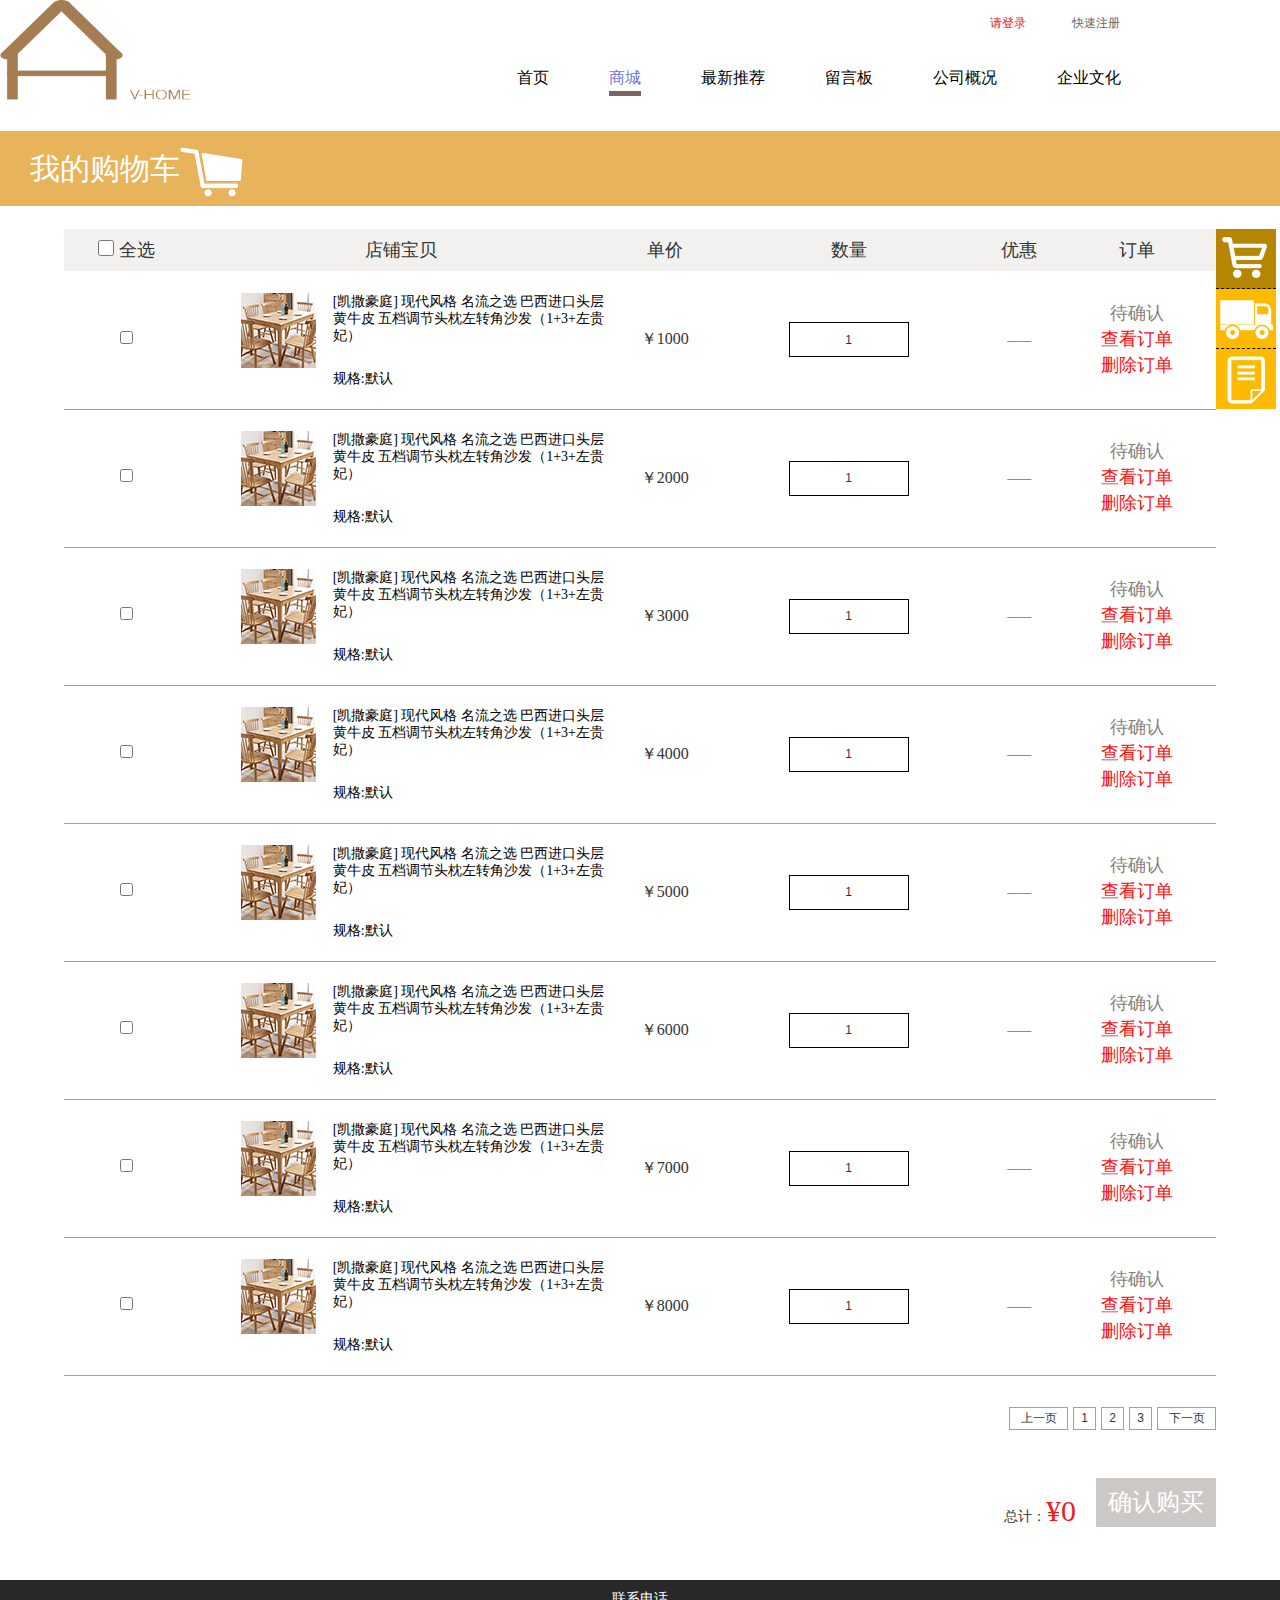
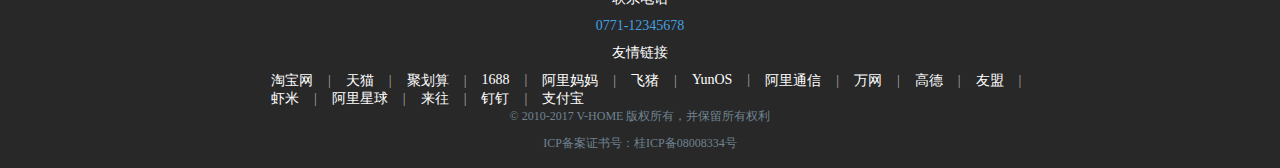
<file: ShoppingCar.html>
<!DOCTYPE html>
<html>
	<head>
		<meta charset="UTF-8">
		<title>购物车</title>
		<link rel="stylesheet" type="text/css" href="css/base.css"/>
		<link rel="stylesheet" type="text/css" href="css/index.css"/>
		<link rel="stylesheet" type="text/css" href="css/ShoppingMall.css"/>
		<link rel="stylesheet" type="text/css" href="css/ShoppingCar.css"/>
		
		<script type="text/javascript" src="js/Graduation_design.js" ></script>
		<script type="text/javascript" src="js/jquery-1.10.1.min.js" ></script>
		<script type="text/javascript">
			window.onload = function(){
				 User();
				 ShoppingCar();
				 Evaluate();
//				判断cookie是否存在
				var c_start=document.cookie.indexOf('username' + "=");  
				if(c_start == -1){ 
 					$('#register').css('display','block');
 					$('#entry').css('display','block');
 					$('#user_name').css('display','none');
 					$('#user_center').css('display','none');
 					$('#car').css('display','none');
 					$('#leave').css('display','none');
				}  
				else{  
				 	$('#register').css('display','none');
 					$('#entry').css('display','none');
 					$('#user_name').css('display','block');
 					$('#user_center').css('display','block');
 					$('#car').css('display','block');
 					$('#leave').css('display','block');
				}  
			}
		</script>
	</head>
	<body>
		<header>
			<a class="header_logo" href="index.html">
				<img src="images/logo.png"/>
			</a>
			
			<nav>
				<ul>
					<li><a href="index.html">首页</a></li>
					<li><a href="ShoppingMall.html" class="nav_foc">商城</a></li>
					<li><a href="NewsRecommend.html">最新推荐</a></li>
					<li><a href="Message.html">留言板</a></li>
					<li><a href="ConpanySurvey.html">公司概况</a></li>
					<li><a href="ConpanyCulture.html">企业文化</a></li>
				</ul>
				
				<!--未登录状态-->
				<a href="#" id="register">快速注册</a>
				<a href="#" id="entry">请登录</a>
				
				<!--已登录状态-->
			<p id="user_name"><span>会员1478***</span>欢迎您！</p>
			<a href="person_center.html" id="user_center">[<span>个人中心</span>]</a>
			<a href="#" id="car"><span></span>购物车</a>
			<span id="leave">退出</span>
			</nav>
			<div class="clear"></div>
			
		</header>
		
		
		<!--购物车-->
		<div class="ShoppingCar_main">
			<p class="ShoppingCar_title">我的购物车<span></span></p>
			
			<table id="ShoppingCar_table" border="" cellspacing="" cellpadding="">
				<tr>
					<th><input type="checkbox" name="all_check" id="all_check" value="" />全选</th>
					<th>店铺宝贝</th>
					<th>单价</th>
					<th>数量</th>
					<th>优惠</th>
					<th>订单</th>
				</tr>
				
				<tr>
					<th><input type="checkbox" name="" class="ShoppingCar_table_check" id="ShoppingCar_table_check1" value="" /></th>
					<th>
						<div class="ShoppingCar_table_message">
							<span id="goods_pic"></span>
							<p class="goods_name">[凯撒豪庭] 现代风格 名流之选 巴西进口头层黄牛皮 五档调节头枕左转角沙发（1+3+左贵妃）</p>
							<p>规格:<span id="goods_status">默认</span></p>
						</div>
					</th>
					<th>￥<span class="goods_price">1000</span></th>
					<th><input type="text" name="" id="goods_number" value="1" /></th>
					<th><span id="goods_discount">——</span></th>
					<th>
						<span id="logistics_status">待确认</span><br />
						<span class="check_order">查看订单</span><br />
						<span class="delete_order">删除订单</span>
					</th>
				</tr>
				
				<tr>
					<th><input type="checkbox" name="" class="ShoppingCar_table_check"  id="ShoppingCar_table_check2" value="" /></th>
					<th>
						<div class="ShoppingCar_table_message">
							<span id="goods_pic"></span>
							<p class="goods_name">[凯撒豪庭] 现代风格 名流之选 巴西进口头层黄牛皮 五档调节头枕左转角沙发（1+3+左贵妃）</p>
							<p>规格:<span id="goods_status">默认</span></p>
						</div>
					</th>
					<th>￥<span class="goods_price">2000</span></th>
					<th><input type="text" name="" id="goods_number" value="1" /></th>
					<th><span id="goods_discount">——</span></th>
					<th>
						<span id="logistics_status">待确认</span><br />
						<span class="check_order">查看订单</span><br />
						<span class="delete_order">删除订单</span>
					</th>
				</tr>
				
				<tr>
					<th><input type="checkbox" name="" class="ShoppingCar_table_check"  id="ShoppingCar_table_check3" value="" /></th>
					<th>
						<div class="ShoppingCar_table_message">
							<span id="goods_pic"></span>
							<p class="goods_name">[凯撒豪庭] 现代风格 名流之选 巴西进口头层黄牛皮 五档调节头枕左转角沙发（1+3+左贵妃）</p>
							<p>规格:<span id="goods_status">默认</span></p>
						</div>
					</th>
					<th>￥<span class="goods_price">3000</span></th>
					<th><input type="text" name="" id="goods_number" value="1" /></th>
					<th><span id="goods_discount">——</span></th>
					<th>
						<span id="logistics_status">待确认</span><br />
						<span class="check_order">查看订单</span><br />
						<span class="delete_order">删除订单</span>
					</th>
				</tr>
				
				<tr>
					<th><input type="checkbox" name="" class="ShoppingCar_table_check"  id="ShoppingCar_table_check4" value="" /></th>
					<th>
						<div class="ShoppingCar_table_message">
							<span id="goods_pic"></span>
							<p class="goods_name">[凯撒豪庭] 现代风格 名流之选 巴西进口头层黄牛皮 五档调节头枕左转角沙发（1+3+左贵妃）</p>
							<p>规格:<span id="goods_status">默认</span></p>
						</div>
					</th>
					<th>￥<span class="goods_price">4000</span></th>
					<th><input type="text" name="" id="goods_number" value="1" /></th>
					<th><span id="goods_discount">——</span></th>
					<th>
						<span id="logistics_status">待确认</span><br />
						<span class="check_order">查看订单</span><br />
						<span class="delete_order">删除订单</span>
					</th>
				</tr>
				
				<tr>
					<th><input type="checkbox" name="" class="ShoppingCar_table_check"  id="ShoppingCar_table_check5" value="" /></th>
					<th>
						<div class="ShoppingCar_table_message">
							<span id="goods_pic"></span>
							<p class="goods_name">[凯撒豪庭] 现代风格 名流之选 巴西进口头层黄牛皮 五档调节头枕左转角沙发（1+3+左贵妃）</p>
							<p>规格:<span id="goods_status">默认</span></p>
						</div>
					</th>
					<th>￥<span class="goods_price">5000</span></th>
					<th><input type="text" name="" id="goods_number" value="1" /></th>
					<th><span id="goods_discount">——</span></th>
					<th>
						<span id="logistics_status">待确认</span><br />
						<span class="check_order">查看订单</span><br />
						<span class="delete_order">删除订单</span>
					</th>
				</tr>
				
				<tr>
					<th><input type="checkbox" name="" class="ShoppingCar_table_check"  id="ShoppingCar_table_check6" value="" /></th>
					<th>
						<div class="ShoppingCar_table_message">
							<span id="goods_pic"></span>
							<p class="goods_name">[凯撒豪庭] 现代风格 名流之选 巴西进口头层黄牛皮 五档调节头枕左转角沙发（1+3+左贵妃）</p>
							<p>规格:<span id="goods_status">默认</span></p>
						</div>
					</th>
					<th>￥<span class="goods_price">6000</span></th>
					<th><input type="text" name="" id="goods_number" value="1" /></th>
					<th><span id="goods_discount">——</span></th>
					<th>
						<span id="logistics_status">待确认</span><br />
						<span class="check_order">查看订单</span><br />
						<span class="delete_order">删除订单</span>
					</th>
				</tr>
				
				<tr>
					<th><input type="checkbox" name="" class="ShoppingCar_table_check"  id="ShoppingCar_table_check7" value="" /></th>
					<th>
						<div class="ShoppingCar_table_message">
							<span id="goods_pic"></span>
							<p class="goods_name">[凯撒豪庭] 现代风格 名流之选 巴西进口头层黄牛皮 五档调节头枕左转角沙发（1+3+左贵妃）</p>
							<p>规格:<span id="goods_status">默认</span></p>
						</div>
					</th>
					<th>￥<span class="goods_price">7000</span></th>
					<th><input type="text" name="" id="goods_number" value="1" /></th>
					<th><span id="goods_discount">——</span></th>
					<th>
						<span id="logistics_status">待确认</span><br />
						<span class="check_order">查看订单</span><br />
						<span class="delete_order">删除订单</span>
					</th>
				</tr>
				
				<tr>
					<th><input type="checkbox" name="" class="ShoppingCar_table_check"  id="ShoppingCar_table_check8" value="" /></th>
					<th>
						<div class="ShoppingCar_table_message">
							<span id="goods_pic"></span>
							<p class="goods_name">[凯撒豪庭] 现代风格 名流之选 巴西进口头层黄牛皮 五档调节头枕左转角沙发（1+3+左贵妃）</p>
							<p>规格:<span id="goods_status">默认</span></p>
						</div>
					</th>
					<th>￥<span class="goods_price">8000</span></th>
					<th><input type="text" name="" id="goods_number" value="1" /></th>
					<th><span id="goods_discount">——</span></th>
					<th>
						<span id="logistics_status">待确认</span><br />
						<span class="check_order">查看订单</span><br />
						<span class="delete_order">删除订单</span>
					</th>
				</tr>
				
			</table>
			
			
			
				<div class="goods_page ShoppingCar_page">
					<input type="button" name="" id="goods_page1" value="上一页" />
					<input type="button" name="" id="goods_page2" value="1" />
					<input type="button" name="" id="goods_page3" value="2" />
					<input type="button" name="" id="goods_page4" value="3" />
					<input type="button" name="" id="goods_page5" value="下一页" />
				</div>
				
				<input type="button" name="" id="ShoppingCar_button" value="确认购买" />
				<p>总计：<span>&yen;</span><span id="count_money">0</span></p>
				
		</div>
		
		<!--历史记录-->
		<div class="ShoppingCar_main logistics_main">
			<p class="ShoppingCar_title logistics_main_title">历史记录<span></span></p>
			
			<table id="ShoppingCar_table" border="" cellspacing="" cellpadding="">
				<tr>
					<th>状态</th>
					<th>店铺宝贝</th>
					<th>单价</th>
					<th>数量</th>
					<th>优惠</th>
					<th>订单</th>
				</tr>
				
				<tr>
					<th>订单已完成</th>
					<th>
						<div class="ShoppingCar_table_message">
							<span id="goods_pic"></span>
							<p class="goods_name">[凯撒豪庭] 现代风格 名流之选 巴西进口头层黄牛皮 五档调节头枕左转角沙发（1+3+左贵妃）</p>
							<p>规格:<span id="goods_status">默认</span></p>
						</div>
					</th>
					<th>￥<span id="goods_price">3999.00</span></th>
					<th>1</th>
					<th><span id="goods_discount">——</span></th>
					<th>
						<span id="logistics_status">物流已发货</span><br />
						<span id="order_num">订单号：</span>
						<span id="order_num2">1234156411564</span>
					</th>
				</tr>
				
				<tr>
					<th>订单已完成</th>
					<th>
						<div class="ShoppingCar_table_message">
							<span id="goods_pic"></span>
							<p class="goods_name">[凯撒豪庭] 现代风格 名流之选 巴西进口头层黄牛皮 五档调节头枕左转角沙发（1+3+左贵妃）</p>
							<p>规格:<span id="goods_status">默认</span></p>
						</div>
					</th>
					<th>￥<span id="goods_price">3999.00</span></th>
					<th>1</th>
					<th><span id="goods_discount">——</span></th>
					<th>
						<span id="logistics_status">已签收</span><br />
						<span id="write_evaluate">立即评价</span>
					</th>
				</tr>
				
				<tr>
					<th>订单已完成</th>
					<th>
						<div class="ShoppingCar_table_message">
							<span id="goods_pic"></span>
							<p class="goods_name">[凯撒豪庭] 现代风格 名流之选 巴西进口头层黄牛皮 五档调节头枕左转角沙发（1+3+左贵妃）</p>
							<p>规格:<span id="goods_status">默认</span></p>
						</div>
					</th>
					<th>￥<span id="goods_price">3999.00</span></th>
					<th>1</th>
					<th><span id="goods_discount">——</span></th>
					<th>
						<span id="logistics_status">物流已发货</span><br />
						<span id="order_num">订单号：</span>
						<span id="order_num2">1234156411564</span>
					</th>
				</tr>
				
				<tr>
					<th>订单已完成</th>
					<th>
						<div class="ShoppingCar_table_message">
							<span id="goods_pic"></span>
							<p class="goods_name">[凯撒豪庭] 现代风格 名流之选 巴西进口头层黄牛皮 五档调节头枕左转角沙发（1+3+左贵妃）</p>
							<p>规格:<span id="goods_status">默认</span></p>
						</div>
					</th>
					<th>￥<span id="goods_price">3999.00</span></th>
					<th>1</th>
					<th><span id="goods_discount">——</span></th>
					<th>
						<span id="logistics_status">已签收</span><br />
						<span id="write_evaluate">立即评价</span>
					</th>
				</tr>
				
				<tr>
					<th>订单已完成</th>
					<th>
						<div class="ShoppingCar_table_message">
							<span id="goods_pic"></span>
							<p class="goods_name">[凯撒豪庭] 现代风格 名流之选 巴西进口头层黄牛皮 五档调节头枕左转角沙发（1+3+左贵妃）</p>
							<p>规格:<span id="goods_status">默认</span></p>
						</div>
					</th>
					<th>￥<span id="goods_price">3999.00</span></th>
					<th>1</th>
					<th><span id="goods_discount">——</span></th>
					<th>
						<span id="logistics_status">物流已发货</span><br />
						<span id="order_num">订单号：</span>
						<span id="order_num2">1234156411564</span>
					</th>
				</tr>
				
				<tr>
					<th>订单已完成</th>
					<th>
						<div class="ShoppingCar_table_message">
							<span id="goods_pic"></span>
							<p class="goods_name">[凯撒豪庭] 现代风格 名流之选 巴西进口头层黄牛皮 五档调节头枕左转角沙发（1+3+左贵妃）</p>
							<p>规格:<span id="goods_status">默认</span></p>
						</div>
					</th>
					<th>￥<span id="goods_price">3999.00</span></th>
					<th>1</th>
					<th><span id="goods_discount">——</span></th>
					<th>
						<span id="logistics_status">已签收</span><br />
						<span id="write_evaluate">立即评价</span>
					</th>
				</tr>
				
				<tr>
					<th>订单已完成</th>
					<th>
						<div class="ShoppingCar_table_message">
							<span id="goods_pic"></span>
							<p class="goods_name">[凯撒豪庭] 现代风格 名流之选 巴西进口头层黄牛皮 五档调节头枕左转角沙发（1+3+左贵妃）</p>
							<p>规格:<span id="goods_status">默认</span></p>
						</div>
					</th>
					<th>￥<span id="goods_price">3999.00</span></th>
					<th>1</th>
					<th><span id="goods_discount">——</span></th>
					<th>
						<span id="logistics_status">物流已发货</span><br />
						<span id="order_num">订单号：</span>
						<span id="order_num2">1234156411564</span>
					</th>
				</tr>
				
				<tr>
					<th>订单已完成</th>
					<th>
						<div class="ShoppingCar_table_message">
							<span id="goods_pic"></span>
							<p class="goods_name">[凯撒豪庭] 现代风格 名流之选 巴西进口头层黄牛皮 五档调节头枕左转角沙发（1+3+左贵妃）</p>
							<p>规格:<span id="goods_status">默认</span></p>
						</div>
					</th>
					<th>￥<span id="goods_price">3999.00</span></th>
					<th>1</th>
					<th><span id="goods_discount">——</span></th>
					<th>
						<span id="logistics_status">已签收</span><br />
						<span id="write_evaluate">立即评价</span>
					</th>
				</tr>
				
			</table>
			
			
			
				<div class="goods_page ShoppingCar_page">
					<input type="button" name="" id="goods_page1" value="上一页" />
					<input type="button" name="" id="goods_page2" value="1" />
					<input type="button" name="" id="goods_page3" value="2" />
					<input type="button" name="" id="goods_page4" value="3" />
					<input type="button" name="" id="goods_page5" value="下一页" />
				</div>
				
		</div>
		
		<!--评价-->
		<div class="ShoppingCar_main Evaluate_main">
			<p class="ShoppingCar_title Evaluate_title">立即评价<span></span></p>
			
			<div class="Evaluate_main_box">
				<div class="Evaluate_main_box_p1">
					<span id="Evaluate_main_box_pic"></span>
					<p id="Evaluate_main_box_message">[凯撒豪庭] 现代风格 名流之选 巴西进口头层黄牛皮 五档调节头枕左转...</p>
				</div>
				
				<div class="Evaluate_main_box_p2">
					<input type="radio" name="Evaluate_main_box_radio" id="Evaluate_main_box_radio" value="" /><span>满意</span>
					<input type="radio" name="Evaluate_main_box_radio" id="Evaluate_main_box_radio" value="" /><span>一般</span>
					<input type="radio" name="Evaluate_main_box_radio" id="Evaluate_main_box_radio" value="" /><span>不满意</span>
					<input type="checkbox" name="Evaluate_main_box_checked" id="Evaluate_main_box_checked" value="" checked="checked"/><span>匿名评价</span>
					<textarea id="Evaluate_main_box_textarea" name="" rows="" cols="" placeholder="请在此处填写本次购物评价..."></textarea>
				</div>
				
			<p class="goods_evaluate">商品评分：</p>
			<span class="Evaluate_main_information">宝贝与描述相符：</span>
			<ul class="Evaluate_main_star">
				<li></li>
				<li></li>
				<li></li>
				<li></li>
				<li></li>
			</ul><br />
			
			<span class="Evaluate_main_information">宝贝发货速度：</span>
			<ul class="Evaluate_main_star">
				<li></li>
				<li></li>
				<li></li>
				<li></li>
				<li></li>
			</ul><br />
			
			<span class="Evaluate_main_information">物流发货速度：</span>
			<ul class="Evaluate_main_star">
				<li></li>
				<li></li>
				<li></li>
				<li></li>
				<li></li>
			</ul><br />
			
			<span class="Evaluate_main_information">宝贝破损程度：</span>
			<ul class="Evaluate_main_star">
				<li></li>
				<li></li>
				<li></li>
				<li></li>
				<li></li>
			</ul>
			
			<div class="Evaluate_main_box_p3">查看订单</div>
		</div>
		
		<div class="Evaluate_main_box">
				<div class="Evaluate_main_box_p1">
					<span id="Evaluate_main_box_pic"></span>
					<p id="Evaluate_main_box_message">[凯撒豪庭] 现代风格 名流之选 巴西进口头层黄牛皮 五档调节头枕左转...</p>
				</div>
				
				<div class="Evaluate_main_box_p2">
					<input type="radio" name="Evaluate_main_box_radio" id="Evaluate_main_box_radio1" value="" /><span>满意</span>
					<input type="radio" name="Evaluate_main_box_radio" id="Evaluate_main_box_radio2" value="" /><span>一般</span>
					<input type="radio" name="Evaluate_main_box_radio" id="Evaluate_main_box_radio3" value="" /><span>不满意</span>
					<input type="checkbox" name="Evaluate_main_box_checked" id="Evaluate_main_box_checked" value="" checked="checked"/><span>匿名评价</span>
					<textarea id="Evaluate_main_box_textarea" class="Evaluate_main_box_textarea" placeholder="请在此处填写本次购物评价..."></textarea>
				</div>
				
			<p class="goods_evaluate">商品评分：</p>
			<span class="Evaluate_main_information">宝贝与描述相符：</span>
			<ul class="Evaluate_main_star">
				<li></li>
				<li></li>
				<li></li>
				<li></li>
				<li></li>
			</ul><br />
			
			<span class="Evaluate_main_information">宝贝发货速度：</span>
			<ul class="Evaluate_main_star">
				<li></li>
				<li></li>
				<li></li>
				<li></li>
				<li></li>
			</ul><br />
			
			<span class="Evaluate_main_information">物流发货速度：</span>
			<ul class="Evaluate_main_star">
				<li></li>
				<li></li>
				<li></li>
				<li></li>
				<li></li>
			</ul><br />
			
			<span class="Evaluate_main_information">宝贝破损程度：</span>
			<ul class="Evaluate_main_star">
				<li></li>
				<li></li>
				<li></li>
				<li></li>
				<li></li>
			</ul>
			
			<div class="Evaluate_main_box_p3">查看订单</div>
		</div>
		
		<div class="Evaluate_main_box">
				<div class="Evaluate_main_box_p1">
					<span id="Evaluate_main_box_pic"></span>
					<p id="Evaluate_main_box_message">[凯撒豪庭] 现代风格 名流之选 巴西进口头层黄牛皮 五档调节头枕左转...</p>
				</div>
				
				<div class="Evaluate_main_box_p2">
					<input type="radio" name="Evaluate_main_box_radio" id="Evaluate_main_box_radio1" value="" /><span>满意</span>
					<input type="radio" name="Evaluate_main_box_radio" id="Evaluate_main_box_radio2" value="" /><span>一般</span>
					<input type="radio" name="Evaluate_main_box_radio" id="Evaluate_main_box_radio3" value="" /><span>不满意</span>
					<input type="checkbox" name="Evaluate_main_box_checked" id="Evaluate_main_box_checked" value="" checked="checked"/><span>匿名评价</span>
					<textarea id="Evaluate_main_box_textarea" class="Evaluate_main_box_textarea" placeholder="请在此处填写本次购物评价..."></textarea>
				</div>
				
			<p class="goods_evaluate">商品评分：</p>
			<span class="Evaluate_main_information">宝贝与描述相符：</span>
			<ul class="Evaluate_main_star">
				<li></li>
				<li></li>
				<li></li>
				<li></li>
				<li></li>
			</ul><br />
			
			<span class="Evaluate_main_information">宝贝发货速度：</span>
			<ul class="Evaluate_main_star">
				<li></li>
				<li></li>
				<li></li>
				<li></li>
				<li></li>
			</ul><br />
			
			<span class="Evaluate_main_information">物流发货速度：</span>
			<ul class="Evaluate_main_star">
				<li></li>
				<li></li>
				<li></li>
				<li></li>
				<li></li>
			</ul><br />
			
			<span class="Evaluate_main_information">宝贝破损程度：</span>
			<ul class="Evaluate_main_star">
				<li></li>
				<li></li>
				<li></li>
				<li></li>
				<li></li>
			</ul>
			
			<div class="Evaluate_main_box_p3">查看订单</div>
		</div>
		
		<div class="Evaluate_main_box">
				<div class="Evaluate_main_box_p1">
					<span id="Evaluate_main_box_pic"></span>
					<p id="Evaluate_main_box_message">[凯撒豪庭] 现代风格 名流之选 巴西进口头层黄牛皮 五档调节头枕左转...</p>
				</div>
				
				<div class="Evaluate_main_box_p2">
					<input type="radio" name="Evaluate_main_box_radio" id="Evaluate_main_box_radio1" value="" /><span>满意</span>
					<input type="radio" name="Evaluate_main_box_radio" id="Evaluate_main_box_radio2" value="" /><span>一般</span>
					<input type="radio" name="Evaluate_main_box_radio" id="Evaluate_main_box_radio3" value="" /><span>不满意</span>
					<input type="checkbox" name="Evaluate_main_box_checked" id="Evaluate_main_box_checked" value="" checked="checked"/><span>匿名评价</span>
					<textarea id="Evaluate_main_box_textarea" class="Evaluate_main_box_textarea" placeholder="请在此处填写本次购物评价..."></textarea>
				</div>
				
			<p class="goods_evaluate">商品评分：</p>
			<span class="Evaluate_main_information">宝贝与描述相符：</span>
			<ul class="Evaluate_main_star">
				<li></li>
				<li></li>
				<li></li>
				<li></li>
				<li></li>
			</ul><br />
			
			<span class="Evaluate_main_information">宝贝发货速度：</span>
			<ul class="Evaluate_main_star">
				<li></li>
				<li></li>
				<li></li>
				<li></li>
				<li></li>
			</ul><br />
			
			<span class="Evaluate_main_information">物流发货速度：</span>
			<ul class="Evaluate_main_star">
				<li></li>
				<li></li>
				<li></li>
				<li></li>
				<li></li>
			</ul><br />
			
			<span class="Evaluate_main_information">宝贝破损程度：</span>
			<ul class="Evaluate_main_star">
				<li></li>
				<li></li>
				<li></li>
				<li></li>
				<li></li>
			</ul>
			
			<div class="Evaluate_main_box_p3">查看订单</div>
		</div>
			
				<div class="goods_page ShoppingCar_page">
					<input type="button" name="" id="goods_page1" value="上一页" />
					<input type="button" name="" id="goods_page2" value="1" />
					<input type="button" name="" id="goods_page3" value="2" />
					<input type="button" name="" id="goods_page4" value="3" />
					<input type="button" name="" id="goods_page5" value="下一页" />
					
				</div>
				
				<input type="button" name="" id="Evaluate_btn" value="确认评价" />
				
		</div>
		
		
		
		<ul class="otherpage">
			<li class="otherpage_bg"></li>
			<li></li>
			<li></li>
		</ul>
		
		<!--黑色背景-->
		<div id="dark_bg"></div>
		<!--登录界面-->
		<div id="user_entry">
			<h1>账号登录<span class="close">返回</span></h1>
			<p>手机/邮箱登录：</p><input type="text" name="user_entry_text" id="user_entry_text" value="" /><br />
			<p>密码：</p><input type="password" name="user_entry_password" id="user_entry_password" value="" />
			<p id="sign_in_tips"></p>
			<input type="button" name="user_entry_btn" id="user_entry_btn" value="登录" />
			
			<span id="fast_registration">快速注册</span>
			<span id="forget_password">忘记密码</span>
			
		</div>
		
		<!--登录成功界面-->
		<div id="user_entry_in">
			<p>登录成功！</p>
			<span></span>
			<p>将在 <span id="user_entry_in_time">3</span> 秒后返回首页</p>
			<a href="index.html">点击跳转</a>
		</div>
		
		<!--快速注册-->
		<div id="user_register">
			<h1>快速注册<span class="close">返回</span></h1>
			<p>手机：</p><input type="text" name="user_register_text" id="user_register_text" value="" placeholder="请输入手机号"/><br />
			<p>密码：</p><input type="password" name="user_register_password" id="user_register_password1" value="" placeholder="请输入6-15位字母或数字"/><span id="register_password_level"></span><br />
			<p>确认密码：</p><input type="password" name="user_register_password" id="user_register_password2" value="" placeholder="请输入6-15位字母或数字"/>
			<span id="user_register_tips1"></span>
			<span id="user_register_tips2"></span>
			<span id="user_register_tips3"></span>
			<!--全部条件满足时，按钮变为蓝色,鼠标移经时变为手型-->
			<input type="button" name="user_register_btn" id="user_register_btn" value="注册" />
		</div>
		
		<!--购买成功-->
		<div id="Buy_success">
			<p>购买成功！</p>
			<span></span>
			<p>将在 <span id="Buy_success_time">3</span> 秒后返回首页</p>
			<a href="index.html">点击跳转</a>
		</div>
		
		<!--忘记密码-->
		<div id="forget_password_page">
			<h1>忘记密码<span class="close">返回</span></h1>
			<p>手机：</p><input type="text" name="forget_password_page_text" id="forget_password_page_text" value="" placeholder="请输入手机号"/><br />
			<p>验证码：</p><input type="text" name="Verification_Code_text" id="Verification_Code_text" value="" /><input type="button" name="" id="Verification_Code" value="获取验证码" /><span id="forget_password_page_tip">验证码错误!</span><br />
			<p>新密码：</p><input type="password" name="forget_password_page_password" id="forget_password_page_password1" value="" placeholder="请输入6-15位字母或数字"/><span id="register_password_level">弱</span><br />
			<p>确认密码：</p><input type="password" name="forget_password_page_password" id="forget_password_page_password2" value="" placeholder="请输入6-15位字母或数字"/>
			<input type="button" name="forget_password_page_btn" id="forget_password_page_btn" value="完成" />
			<span id="forget_password_page_tip2">验证码不能为空！</span>
			<span id="forget_password_page_tip3">不能输入空格或其他非法字符！</span>
			<span id="forget_password_page_tip4">两次密码不一致，请重新输入！</span>
		</div>
		
		<!--修改密码成功-->
		<div id="change_password">
			<p>修改成功！</p>
			<span></span>
			<p>将在 <span id="change_password_time">3</span> 秒后返回首页</p>
			<a href="index.html">点击跳转</a>
		</div>
		
		<!--注册成功-->
		<div id="user_register_in">
			<p>注册成功！</p>
			<span></span>
			<p>将在 <span id="user_register_in_time">3</span> 秒后返回首页</p>
			<a href="index.html">点击跳转</a>
		</div>
		
		<footer>
			<p>联系电话</p>
			<p>0771-12345678</p>
			<p>友情链接</p>
			<ul>
				<li><a href="#">淘宝网</a>|</li>
				<li><a href="#">天猫</a>|</li>
				<li><a href="#">聚划算</a>|</li>
				<li><a href="#">1688</a>|</li>
				<li><a href="#">阿里妈妈</a>|</li>
				<li><a href="#">飞猪</a>|</li>
				<li><a href="#">YunOS</a>|</li>
				<li><a href="#">阿里通信</a>|</li>
				<li><a href="#">万网</a>|</li>
				<li><a href="#">高德</a>|</li>
				<li><a href="#">友盟</a>|</li>
				<li><a href="#">虾米</a>|</li>
				<li><a href="#">阿里星球</a>|</li>
				<li><a href="#">来往</a>|</li>
				<li><a href="#">钉钉</a>|</li>
				<li><a href="#">支付宝</a></li>
			</ul>
			<p>© 2010-2017 V-HOME 版权所有，并保留所有权利</p>
			<p>ICP备案证书号：桂ICP备08008334号</p>

		</footer>
	</body>
</html>
</file>
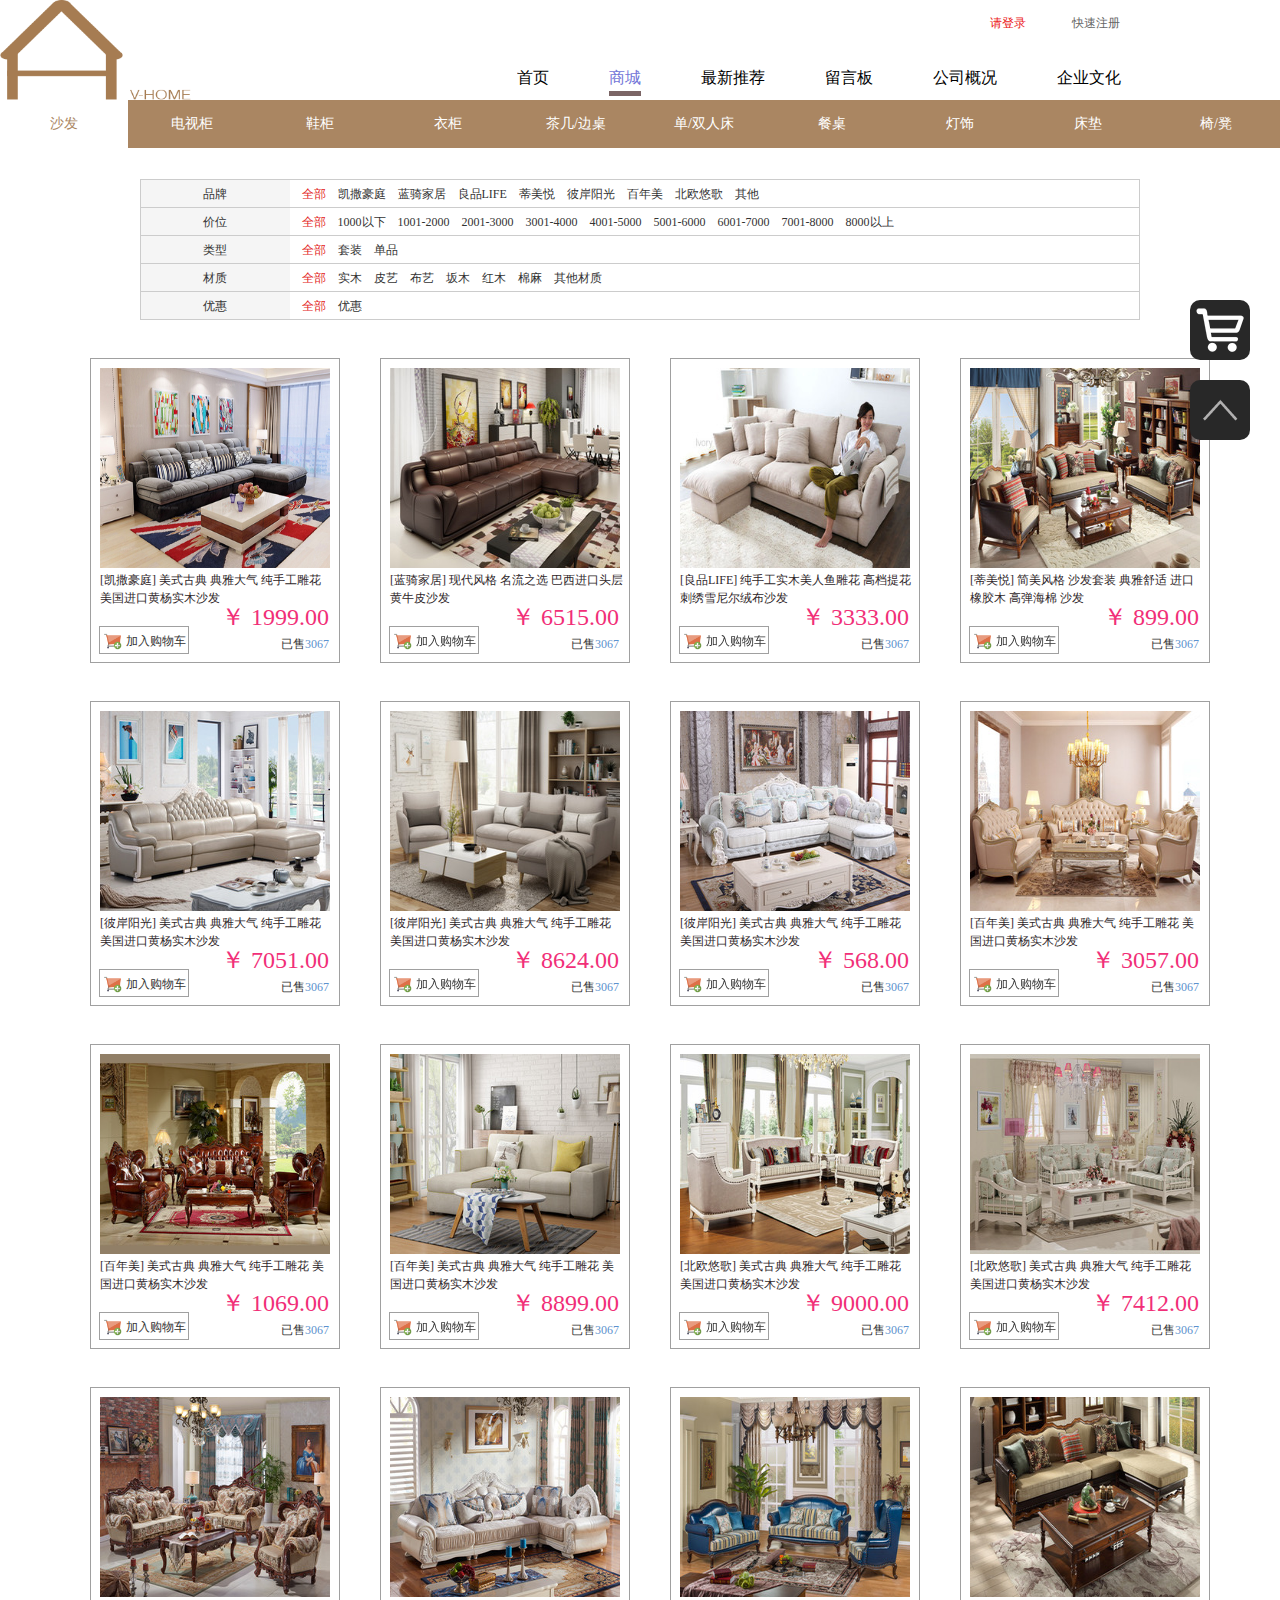
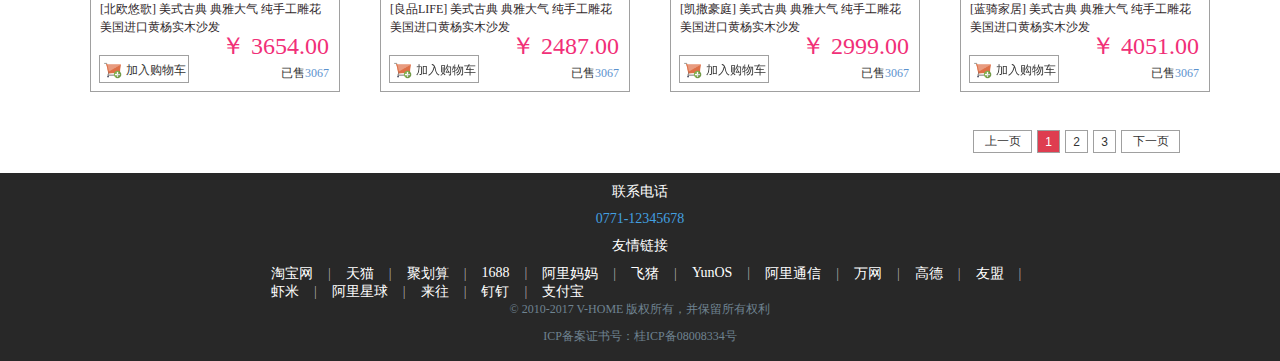
<file: ShoppingMall.html>
<!DOCTYPE html>
<html>
	<head>
		<meta charset="UTF-8">
		<title>商城</title>
		<link rel="stylesheet" type="text/css" href="css/base.css"/>
		<link rel="stylesheet" type="text/css" href="css/index.css"/>
		<link rel="stylesheet" type="text/css" href="css/ShoppingMall.css"/>
		
		<script type="text/javascript" src="js/Graduation_design.js" ></script>
		<script type="text/javascript" src="js/jquery-1.10.1.min.js" ></script>
		<script type="text/javascript">
			window.onload = function(){
				 User();
				 sec_nav();
				 Tab();
				 Tab2();
				 Shopping_Car_In();
				 Page();
//				判断cookie是否存在
				var c_start=document.cookie.indexOf('username' + "=");  
				if(c_start == -1){ 
 					$('#register').css('display','block');
 					$('#entry').css('display','block');
 					$('#user_name').css('display','none');
 					$('#user_center').css('display','none');
 					$('#car').css('display','none');
 					$('#leave').css('display','none');
				}  
				else{  
				 	$('#register').css('display','none');
 					$('#entry').css('display','none');
 					$('#user_name').css('display','block');
 					$('#user_center').css('display','block');
 					$('#car').css('display','block');
 					$('#leave').css('display','block');
				} 

			}	
				
		</script>
		
	</head>
	<body>
		<header>
			<a class="header_logo" href="index.html">
				<img src="images/logo.png"/>
			</a>
			
			<nav>
				<ul>
					<li><a href="index.html">首页</a></li>
					<li><a href="#" class="nav_foc">商城</a></li>
					<li><a href="NewsRecommend.html">最新推荐</a></li>
					<li><a href="Message.html">留言板</a></li>
					<li><a href="ConpanySurvey.html">公司概况</a></li>
					<li><a href="ConpanyCulture.html">企业文化</a></li>
				</ul>
				
				<!--未登录状态-->
				<a href="#" id="register">快速注册</a>
				<a href="#" id="entry">请登录</a>
				
				<!--已登录状态-->
				<p id="user_name"><span>会员1478***</span>欢迎您！</p>
				<a href="person_center.html" id="user_center">[<span>个人中心</span>]</a>
				<a href="#" id="car"><span></span>购物车</a>
				<span id="leave">退出</span>
			</nav>
			<div class="clear"></div>
		</header>
		
		<div class="sec_nav">
			<ul>
				<li class="sec_nav_in">沙发</li>
				<li>电视柜</li>
				<li>鞋柜</li>
				<li>衣柜</li>
				<li>茶几/边桌</li>
				<li>单/双人床</li>
				<li>餐桌</li>
				<li>灯饰</li>
				<li>床垫</li>
				<li>椅/凳</li>
			</ul>
		</div>
		
		<div class="Shopping_Mall_main">
			
				<table id="Shopping_Mall_main_table">
					<tr>
						<th>品牌</th>
						<td><ul id="Shopping_Mall_main_ul1">
							<li class="pointer">全部</li>
							<li>凯撒豪庭</li>
							<li>蓝骑家居</li>
							<li>良品LIFE</li>
							<li>蒂美悦</li>
							<li>彼岸阳光</li>
							<li>百年美</li>
							<li>北欧悠歌</li>
							<li>其他</li>
						</ul></td>
					</tr>
					
					<tr>
						<th>价位</th>
						<td><ul id="Shopping_Mall_main_ul2">
							<li class="pointer1">全部</li>
							<li>1000以下</li>
							<li>1001-2000</li>
							<li>2001-3000</li>
							<li>3001-4000</li>
							<li>4001-5000</li>
							<li>5001-6000</li>
							<li>6001-7000</li>
							<li>7001-8000</li>
							<li>8000以上</li>
						</ul></td>
					</tr>
						
					<tr>
						<th>类型</th>
						<td><ul>
							<li class="pointer2">全部</li>
							<li>套装</li>
							<li>单品</li>
						</ul></td>
					</tr>
					
					<tr>
						<th>材质</th>
						<td><ul>
							<li class="pointer3">全部</li>
							<li>实木</li>
							<li>皮艺</li>
							<li>布艺</li>
							<li>坂木</li>
							<li>红木</li>
							<li>棉麻</li>
							<li>其他材质</li>
						</ul></td>
					</tr>
					
					<tr>
						<th>优惠</th>
						<td><ul>
							<li class="pointer4">全部</li>
							<li>优惠</li>
						</ul></td>
					</tr>
				</table>
			
			<div class="Shopping_Mall_main_goods">
				<ul id="goods">
					<li>
						<div class="goods_pic goods_pic1"></div>
						<h1>[<span class="goods_brand1">凯撒豪庭</span>] <span class="goods_information1">美式古典 典雅大气 纯手工雕花 美国进口黄杨实木</span><span class="goods_name1">沙发</span></h1>
						<h2 class="goods_money1">￥ 1999.00</h2>
						<p>已售<span>3067</span></p>
						<a href="GoodsDetails.html"></a>
						<span class="shopping_car_in"><span><img src="images/g1.png"/></span>加入购物车</span>
					</li>
					
					<li>
						<div class="goods_pic goods_pic2"></div>
						<h1>[<span class="goods_brand2">蓝骑家居</span>] <span class="goods_information2">现代风格 名流之选 巴西进口头层黄牛皮</span><span class="goods_name2">沙发</span></h1>
						<h2 class="goods_money2">￥ 6515.00</h2>
						<p>已售<span>3067</span></p>
						<a href="GoodsDetails.html"></a>
						<span class="shopping_car_in"><span><img src="images/g1.png"/></span>加入购物车</span>
					</li>
					
					<li>
						<div class="goods_pic goods_pic3"></div>
						<h1>[<span class="goods_brand3">良品LIFE</span>] <span class="goods_information3">纯手工实木美人鱼雕花 高档提花刺绣雪尼尔绒布</span><span class="goods_name3">沙发</span></h1>
						<h2 class="goods_money3">￥ 3333.00</h2>
						<p>已售<span>3067</span></p>
						<a href="GoodsDetails.html"></a>
						<span class="shopping_car_in"><span><img src="images/g1.png"/></span>加入购物车</span>
					</li>
					
					<li>
						<div class="goods_pic goods_pic4"></div>
						<h1>[<span class="goods_brand4">蒂美悦</span>] <span class="goods_information4">简美风格 沙发套装 典雅舒适 进口橡胶木 高弹海棉 </span><span class="goods_name4">沙发</span></h1>
						<h2 class="goods_money4">￥ 899.00</h2>
						<p>已售<span>3067</span></p>
						<a href="GoodsDetails.html"></a>
						<span class="shopping_car_in"><span><img src="images/g1.png"/></span>加入购物车</span>
					</li>
					
					<li>
						<div class="goods_pic goods_pic5"></div>
						<h1>[<span class="goods_brand5">彼岸阳光</span>] <span class="goods_information5">美式古典 典雅大气 纯手工雕花 美国进口黄杨实木</span><span class="goods_name5">沙发</span></h1>
						<h2 class="goods_money5">￥ 7051.00</h2>
						<p>已售<span>3067</span></p>
						<a href="GoodsDetails.html"></a>
						<span class="shopping_car_in"><span><img src="images/g1.png"/></span>加入购物车</span>
					</li>
					
					<li>
						<div class="goods_pic goods_pic6"></div>
						<h1>[<span class="goods_brand6">彼岸阳光</span>] <span class="goods_information6">美式古典 典雅大气 纯手工雕花 美国进口黄杨实木</span><span class="goods_name6">沙发</span></h1>
						<h2 class="goods_money6">￥ 8624.00</h2>
						<p>已售<span>3067</span></p>
						<a href="GoodsDetails.html"></a>
						<span class="shopping_car_in"><span><img src="images/g1.png"/></span>加入购物车</span>
					</li>
					
					<li>
						<div class="goods_pic goods_pic7"></div>
						<h1>[<span class="goods_brand7">彼岸阳光</span>] <span class="goods_information7">美式古典 典雅大气 纯手工雕花 美国进口黄杨实木</span><span class="goods_name7">沙发</span></h1>
						<h2 class="goods_money7">￥ 568.00</h2>
						<p>已售<span>3067</span></p>
						<a href="GoodsDetails.html"></a>
						<span class="shopping_car_in"><span><img src="images/g1.png"/></span>加入购物车</span>
					</li>
					
					<li>
						<div class="goods_pic goods_pic8"></div>
						<h1>[<span class="goods_brand8">百年美</span>] <span class="goods_information8">美式古典 典雅大气 纯手工雕花 美国进口黄杨实木</span><span class="goods_name8">沙发</span></h1>
						<h2 class="goods_money8">￥ 3057.00</h2>
						<p>已售<span>3067</span></p>
						<a href="GoodsDetails.html"></a>
						<span class="shopping_car_in"><span><img src="images/g1.png"/></span>加入购物车</span>
					</li>
					
					<li>
						<div class="goods_pic goods_pic9"></div>
						<h1>[<span class="goods_brand9">百年美</span>] <span class="goods_information9">美式古典 典雅大气 纯手工雕花 美国进口黄杨实木</span><span class="goods_name9">沙发</span></h1>
						<h2 class="goods_money9">￥ 1069.00</h2>
						<p>已售<span>3067</span></p>
						<a href="GoodsDetails.html"></a>
						<span class="shopping_car_in"><span><img src="images/g1.png"/></span>加入购物车</span>
					</li>
					
					<li>
						<div class="goods_pic goods_pic10"></div>
						<h1>[<span class="goods_brand10">百年美</span>] <span class="goods_information10">美式古典 典雅大气 纯手工雕花 美国进口黄杨实木</span><span class="goods_name10">沙发</span></h1>
						<h2 class="goods_money10">￥ 8899.00</h2>
						<p>已售<span>3067</span></p>
						<a href="GoodsDetails.html"></a>
						<span class="shopping_car_in"><span><img src="images/g1.png"/></span>加入购物车</span>
					</li>
					
					<li>
						<div class="goods_pic goods_pic11"></div>
						<h1>[<span class="goods_brand11">北欧悠歌</span>] <span class="goods_information11">美式古典 典雅大气 纯手工雕花 美国进口黄杨实木</span><span class="goods_name11">沙发</span></h1>
						<h2 class="goods_money11">￥ 9000.00</h2>
						<p>已售<span>3067</span></p>
						<a href="GoodsDetails.html"></a>
						<span class="shopping_car_in"><span><img src="images/g1.png"/></span>加入购物车</span>
					</li>
					
					<li>
						<div class="goods_pic goods_pic12"></div>
						<h1>[<span class="goods_brand12">北欧悠歌</span>] <span class="goods_information12">美式古典 典雅大气 纯手工雕花 美国进口黄杨实木</span><span class="goods_name12">沙发</span></h1>
						<h2 class="goods_money12">￥ 7412.00</h2>
						<p>已售<span>3067</span></p>
						<a href="GoodsDetails.html"></a>
						<span class="shopping_car_in"><span><img src="images/g1.png"/></span>加入购物车</span>
					</li>
					
					<li>
						<div class="goods_pic goods_pic13"></div>
						<h1>[<span class="goods_brand13">北欧悠歌</span>] <span class="goods_information13">美式古典 典雅大气 纯手工雕花 美国进口黄杨实木</span><span class="goods_name13">沙发</span></h1>
						<h2 class="goods_money13">￥ 3654.00</h2>
						<p>已售<span>3067</span></p>
						<a href="GoodsDetails.html"></a>
						<span class="shopping_car_in"><span><img src="images/g1.png"/></span>加入购物车</span>
					</li>
					
					<li>
						<div class="goods_pic goods_pic14"></div>
						<h1>[<span class="goods_brand14">良品LIFE</span>] <span class="goods_information14">美式古典 典雅大气 纯手工雕花 美国进口黄杨实木</span><span class="goods_name14">沙发</span></h1>
						<h2 class="goods_money14">￥ 2487.00</h2>
						<p>已售<span>3067</span></p>
						<a href="GoodsDetails.html"></a>
						<span class="shopping_car_in"><span><img src="images/g1.png"/></span>加入购物车</span>
					</li>
					
					<li>
						<div class="goods_pic goods_pic15"></div>
						<h1>[<span class="goods_brand15">凯撒豪庭</span>] <span class="goods_information15">美式古典 典雅大气 纯手工雕花 美国进口黄杨实木</span><span class="goods_name15">沙发</span></h1>
						<h2 class="goods_money15">￥ 2999.00</h2>
						<p>已售<span>3067</span></p>
						<a href="GoodsDetails.html"></a>
						<span class="shopping_car_in"><span><img src="images/g1.png"/></span>加入购物车</span>
					</li>
					
					<li>
						<div class="goods_pic goods_pic16"></div>
						<h1>[<span class="goods_brand16">蓝骑家居</span>] <span class="goods_information16">美式古典 典雅大气 纯手工雕花 美国进口黄杨实木</span><span class="goods_name16">沙发</span></h1>
						<h2 class="goods_money16">￥ 4051.00</h2>
						<p>已售<span>3067</span></p>
						<a href="GoodsDetails.html"></a>
						<span class="shopping_car_in"><span><img src="images/g1.png"/></span>加入购物车</span>
					</li>
					
					
				</ul>
				
				<div class="goods_page">
					<input type="button" name="" id="goods_page1" value="上一页" />
					<input type="button" name="" id="goods_page2" class="goods_page_bg" value="1" />
					<input type="button" name="" id="goods_page3" value="2" />
					<input type="button" name="" id="goods_page4" value="3" />
					<input type="button" name="" id="goods_page5" value="下一页" />
				</div>
				
				<a id="shoppingCar" href="ShoppingCar.html">
					<span></span>
				</a>
				<a id="returnTop" href="#"></a>
			</div>
			<div class="clear"></div>
		</div>
		
		<!--黑色背景-->
		<div id="dark_bg"></div>
		<!--登录界面-->
		<div id="user_entry">
			<h1>账号登录<span class="close">返回</span></h1>
			<p>手机/邮箱登录：</p><input type="text" name="user_entry_text" id="user_entry_text" value="" /><br />
			<p>密码：</p><input type="password" name="user_entry_password" id="user_entry_password" value="" />
			<p id="sign_in_tips"></p>
			<input type="button" name="user_entry_btn" id="user_entry_btn" value="登录" />
			
			<span id="fast_registration">快速注册</span>
			<span id="forget_password">忘记密码</span>
			
		</div>
		
		<!--登录成功界面-->
		<div id="user_entry_in">
			<p>登录成功！</p>
			<span></span>
			<p>将在 <span id="user_entry_in_time">3</span> 秒后返回首页</p>
			<a href="index.html">点击跳转</a>
		</div>
		
		<!--快速注册-->
		<div id="user_register">
			<h1>快速注册<span class="close">返回</span></h1>
			<p>手机：</p><input type="text" name="user_register_text" id="user_register_text" value="" placeholder="请输入手机号"/><br />
			<p>密码：</p><input type="password" name="user_register_password" id="user_register_password1" value="" placeholder="请输入6-15位字母或数字"/><span id="register_password_level"></span><br />
			<p>确认密码：</p><input type="password" name="user_register_password" id="user_register_password2" value="" placeholder="请输入6-15位字母或数字"/>
			<span id="user_register_tips1"></span>
			<span id="user_register_tips2"></span>
			<span id="user_register_tips3"></span>
			<!--全部条件满足时，按钮变为蓝色,鼠标移经时变为手型-->
			<input type="button" name="user_register_btn" id="user_register_btn" value="注册" />
		</div>
		
		<!--购买成功-->
		<div id="Buy_success">
			<p>购买成功！</p>
			<span></span>
			<p>将在 <span id="Buy_success_time">3</span> 秒后返回首页</p>
			<a href="index.html">点击跳转</a>
		</div>
		
		<!--忘记密码-->
		<div id="forget_password_page">
			<h1>忘记密码<span class="close">返回</span></h1>
			<p>手机：</p><input type="text" name="forget_password_page_text" id="forget_password_page_text" value="" placeholder="请输入手机号"/><br />
			<p>验证码：</p><input type="text" name="Verification_Code_text" id="Verification_Code_text" value="" /><input type="button" name="" id="Verification_Code" value="获取验证码" /><span id="forget_password_page_tip">验证码错误!</span><br />
			<p>新密码：</p><input type="password" name="forget_password_page_password" id="forget_password_page_password1" value="" placeholder="请输入6-15位字母或数字"/><span id="register_password_level">弱</span><br />
			<p>确认密码：</p><input type="password" name="forget_password_page_password" id="forget_password_page_password2" value="" placeholder="请输入6-15位字母或数字"/>
			<input type="button" name="forget_password_page_btn" id="forget_password_page_btn" value="完成" />
			<span id="forget_password_page_tip2">验证码不能为空！</span>
			<span id="forget_password_page_tip3">不能输入空格或其他非法字符！</span>
			<span id="forget_password_page_tip4">两次密码不一致，请重新输入！</span>
		</div>
		
		<!--修改密码成功-->
		<div id="change_password">
			<p>修改成功！</p>
			<span></span>
			<p>将在 <span id="change_password_time">3</span> 秒后返回首页</p>
			<a href="index.html">点击跳转</a>
		</div>
		
		<!--注册成功-->
		<div id="user_register_in">
			<p>注册成功！</p>
			<span></span>
			<p>将在 <span id="user_register_in_time">3</span> 秒后返回首页</p>
			<a href="index.html">点击跳转</a>
		</div>
		
		<footer>
			<p>联系电话</p>
			<p>0771-12345678</p>
			<p>友情链接</p>
			<ul>
				<li><a href="#">淘宝网</a>|</li>
				<li><a href="#">天猫</a>|</li>
				<li><a href="#">聚划算</a>|</li>
				<li><a href="#">1688</a>|</li>
				<li><a href="#">阿里妈妈</a>|</li>
				<li><a href="#">飞猪</a>|</li>
				<li><a href="#">YunOS</a>|</li>
				<li><a href="#">阿里通信</a>|</li>
				<li><a href="#">万网</a>|</li>
				<li><a href="#">高德</a>|</li>
				<li><a href="#">友盟</a>|</li>
				<li><a href="#">虾米</a>|</li>
				<li><a href="#">阿里星球</a>|</li>
				<li><a href="#">来往</a>|</li>
				<li><a href="#">钉钉</a>|</li>
				<li><a href="#">支付宝</a></li>
			</ul>
			<p>© 2010-2017 V-HOME 版权所有，并保留所有权利</p>
			<p>ICP备案证书号：桂ICP备08008334号</p>

		</footer>
	</body>
</html>
</file>
<file: css/base.css>
@charset "utf-8";
/*
  by:Edu
  date:2015-4-30
*/


html { font-family: "Helvetica Neue", Helvetica, STHeiTi, Arial, sans-serif; -ms-text-size-adjust: 100%; -webkit-text-size-adjust: 100%; font-size: 62.5%; }
body { margin: 0; font-size: 12px; line-height: 1.5; color: #333333; background-color: white; height: 100%; -webkit-overflow-scrolling: touch; }

article, aside, details, figcaption, figure, footer, header, hgroup, main, nav, section, summary { display: block; }
audio, canvas, progress, video { display: inline-block; vertical-align: baseline; }
audio:not([controls]) { display: none; height: 0; }
[hidden], template { display: none; }
svg:not(:root) { overflow: hidden; }

a { background: transparent; text-decoration: none; -webkit-tap-highlight-color: transparent; color: #666; }
a:active { outline: 0; }
a:active { color: #006699; }
abbr[title] { border-bottom: 1px dotted; }
b, strong { font-weight: bold; }
dfn { font-style: italic; }
mark { background: #ff0; color: #000; }
small { font-size: 80%; }
sub, sup { font-size: 75%; line-height: 0; position: relative; vertical-align: baseline; }
sup { top: -0.5em; }
sub { bottom: -0.25em; }
img { border: 0; vertical-align: middle;}
hr { -moz-box-sizing: content-box; box-sizing: content-box; height: 0; }
pre { overflow: auto; white-space: pre; white-space: pre-wrap; word-wrap: break-word; }
code, kbd, pre, samp { font-family: monospace, monospace; font-size: 1em; }
input{outline: none;}
button, input, optgroup, select, textarea { color: inherit; font: inherit; margin: 0;}
button { overflow: visible; }
button, select { text-transform: none; }
button, html input[type="button"], input[type="reset"], input[type="submit"] { -webkit-appearance: button; cursor: pointer; }
button[disabled], html input[disabled] { cursor: default; }
button::-moz-focus-inner, input::-moz-focus-inner { border: 0; padding: 0; }
input { line-height: normal; }
input[type="checkbox"], input[type="radio"] { box-sizing: border-box; padding: 0; }
input[type="number"]::-webkit-inner-spin-button, input[type="number"]::-webkit-outer-spin-button { height: auto; }
input[type="search"] { -webkit-appearance: textfield; -moz-box-sizing: border-box; -webkit-box-sizing: border-box; box-sizing: border-box; }
input[type="search"]::-webkit-search-cancel-button, input[type="search"]::-webkit-search-decoration { -webkit-appearance: none; }
fieldset { border: 1px solid #c0c0c0; margin: 0 2px; padding: 0.35em 0.625em 0.75em; }
legend { border: 0; padding: 0; }
textarea { overflow: auto; resize: vertical; }
optgroup { font-weight: bold; }

table { border-collapse: collapse; border-spacing: 0; }
td, th { padding: 0; font-weight: normal;}

html, button, input, select, textarea { font-family: "Helvetica Neue", Helvetica, STHeiTi, Arial, sans-serif; }
h1, h2, h3, h4, h5, h6, p, figure, form, blockquote { margin: 0; }
ul, ol, li, dl, dd { margin: 0; padding: 0; }
ul, ol { list-style: none outside none; }
h1, h2, h3 {font-weight: normal; }
h1 { font-size: 1.8rem; }
h2 { font-size: 1.6rem; }
h3 { font-size: 1.4rem; }
input::-moz-placeholder, textarea::-moz-placeholder { color: #cccccc; }
input:-ms-input-placeholder, textarea:-ms-input-placeholder { color: #cccccc; }
input::-webkit-input-placeholder, textarea::-webkit-input-placeholder { color: #cccccc; }

* { -webkit-box-sizing: border-box; -moz-box-sizing: border-box; box-sizing: border-box; font-family:'Microsoft YaHei';margin: 0;padding: 0;}
</file>
<file: css/index.css>
header, #banner, footer{
	max-width: 1920px;
	min-width: 1000px;
	margin: 0 auto;
	
}

header, .banner, .main{
	overflow: hidden;
}

header{
	height: 100px;
}

.clear{
	clear: both;
}

.header_logo > img{
	width: 191px;
	height: 100%;
}

nav{
	height: 100px;
	float: right;
	margin-right: 99px;
	position: relative;
	overflow: hidden;
}

#register, #entry, #user_name, #user_center, #car, #leave{
	position: absolute;
	top: 14px;
	font-family: "宋体";
	display: none;
}

#register, #entry{
	display: block;
}

#register{
	right: 61px;
}

#entry{
	right: 155px;
}

#entry, #entry:hover, #register:hover{
	color: #eb1717;
}

#user_name, #user_center, #car, #leave{
	color: #eb8517;
}

#user_name{
	right: 249px;
}

#user_name span{
	font: 14px "宋体";
}

#user_center{
	right: 176px;
}

#user_center span{
	font: 14px "宋体";
}

#user_center span:hover, #car:hover, #leave:hover{
	color: #f00e0e;
}

#car{
	right: 102px;
	color: #aba9a9;
}

#car span{
	width: 19px;
	height: 17px;
	display: inline-block;
	margin-right: 4px;
	background: url(../images/icon.png) no-repeat -370px -91px;
	vertical-align: top;
}

#leave{
	right: 62px;
	cursor: pointer;
	display: block;
}

#user_name span{
	margin-right: 12px;
}


nav ul li{
	float: left;
	margin-right: 60px;
	line-height: 156px;
	font-size: 16px;
	
}

nav ul li a{
	color: #000;
	transition: color 0.5s;
	position: relative;
}

.nav_foc{
	color: #7376d8;
}

nav ul li a::after{
	content: '';
	position: absolute;
	top: 132%;
	left: 0;
	width: 0;
	height:5px;
	background: #7b6565;
	transition: width 0.5s;
}

nav ul li a:hover{
	color: #7376d8;
}

nav ul li a:hover::after{
	content: '';
	position: absolute;
	top: 132%;
	left: 0;
	width: 100%;
	height:5px;
	background: #7b6565;
	
}

.nav_foc::after{
	content: '';
	position: absolute;
	top: 132%;
	left: 0;
	width: 100%;
	height:5px;
	background: #7b6565;
}

#banner{
	overflow: hidden;
	position: relative;
}

#banner_pic{
	width: 500%;
	transition: 1s;
}

#banner_pic li{
	width: 20%;
	float: left;
}

#banner_list{
	position: absolute;
	bottom: 47px;
	left: calc(50% - 200px);
}

#banner_list li{
	float: left;
	width: 20px;
	height: 20px;
	background: rgba(191,191,191,0.5);
	border-radius: 50%;
	margin-right: 50px;
}

.in{
	background: rgba(255,0,0,0.5)!important;
}

#last, #next{
	width: 10%;
	height: 100%;
	display: block;
	position: absolute;
	top: 0;
	background-color: rgba(0,0,0,0.3);
	cursor: pointer;
	display: none;
}

#banner:hover #last, #banner:hover #next{
	display: block;
}

#last{
	left: 0;
}

#last img,#next img{
	width: 43%;
	height: 16%;
	position: absolute;
	display: block;
	top: 41.8%;
}

#last img{
	right: 32%;
}

#next img{
	left: 32%;
}

#next{
	right: 0;
}

#banner a{
	display: block;
}

#banner_pic img{
	margin: 0 auto;
	width: 100%;
	display: block;
}

.main1, .main2{
	width: 1000px;
	margin: 0 auto;
}

.main1_title, .main2_title{
	width: 100%;
	border-bottom: 1px solid #000000;
}

.main1_title h2, .main2_title h2{
	font-size: 36px;
	color: #c33b3b;
	margin-top: 3px;
}

.main1_title p, .main2_title p{
	font-size: 16px;
	color: #2f2a2a;
	font-family: arial;
}

.main1_goods, .main2_goods{
	width: 1920px;
	overflow: hidden;
}

.main1_goods a:nth-of-type(1), .main1_goods a:nth-of-type(2), .main1_goods a:nth-of-type(3),
.main2_goods a:nth-of-type(1), .main2_goods a:nth-of-type(2), .main2_goods a:nth-of-type(3){
	width: 300px;
	height: 315px;
	display: block;
	float: left;
	margin: 50px 34px 45px 8px;
	position: relative;
	overflow: hidden;
}

.main1_goods a:nth-of-type(1){
	background: url(../images/首页1-1/10.jpg) no-repeat;
	background-position: -35px 0;
	transition: background-position 1s;
}

.main1_goods a:nth-of-type(2){
	background: url(../images/首页1-2/09.jpg) no-repeat;
	background-position: -45px 0;
	transition: background-position 1s;
}

.main1_goods a:nth-of-type(3){
	background: url(../images/首页1-3/08.jpg) no-repeat;
	background-position: -96px 0;
	transition: background-position 1s;
}

.main2_goods a:nth-of-type(1){
	background: url(../images/首页2-1/09.jpg) no-repeat;
	background-position: 0 0;
	transition: background-position 1s;
}

.main2_goods a:nth-of-type(2){
	background: url(../images/首页2-2/06.jpg) no-repeat;
	background-position: 0 0;
	transition: background-position 1s;
}

.main2_goods a:nth-of-type(3){
	background: url(../images/首页2-3/06.jpg) no-repeat;
	background-position: -81px 0;
	transition: background-position 1s;
}

.main1_goods a:nth-of-type(4), .main2_goods a:nth-of-type(4){
	clear: both;
	font-size: 18px;
	font-family: arial;
	color: #c33b3b;
	display: block;
	margin: 0 0 0 907px;
}

.main2_goods a:nth-of-type(1) p:nth-of-type(4), .main2_goods a:nth-of-type(2) p:nth-of-type(4), .main2_goods a:nth-of-type(3) p:nth-of-type(4){
	position: absolute;
	bottom: 5px;
	right: 110px;
	text-decoration: line-through;
	font-size: 12px;
	color: #FFFFFF;
	z-index: 100;
}

/*背景图片移动*/
.main1_goods a:nth-of-type(1):hover, .main1_goods a:nth-of-type(2):hover, .main1_goods a:nth-of-type(3):hover,
.main2_goods a:nth-of-type(1):hover, .main2_goods a:nth-of-type(2):hover, .main2_goods a:nth-of-type(3):hover{
	background-position: -210px 0;
}

/*黑色块移动*/
.main1_goods a:nth-of-type(1)::after, .main1_goods a:nth-of-type(2)::after, .main1_goods a:nth-of-type(3)::after,
.main2_goods a:nth-of-type(1)::after, .main2_goods a:nth-of-type(2)::after, .main2_goods a:nth-of-type(3)::after{
	content: '';
	width: 100%;
	height: 44px;
	background: rgba(0,0,0,0.5);
	position: absolute;
	bottom: 0;
	z-index: 10;
	transition: height 1s;
}

.main1_goods a:nth-of-type(1):hover::after, .main1_goods a:nth-of-type(2):hover::after, .main1_goods a:nth-of-type(3):hover::after,
.main2_goods a:nth-of-type(1):hover::after, .main2_goods a:nth-of-type(2):hover::after, .main2_goods a:nth-of-type(3):hover::after{
	height: 100px;
}

/*价格变色*/
.main1_goods a:nth-of-type(1) p:nth-of-type(1), .main1_goods a:nth-of-type(2) p:nth-of-type(1), .main1_goods a:nth-of-type(3) p:nth-of-type(1),
.main2_goods a:nth-of-type(1) p:nth-of-type(1), .main2_goods a:nth-of-type(2) p:nth-of-type(1), .main2_goods a:nth-of-type(3) p:nth-of-type(1){
	position: absolute;
	bottom: 0;
	right: 0;
	font-size: 24px;
	color: #FFFFFF;
	z-index: 100;
	transition: color 1s; 
}

.main1_goods a:nth-of-type(1):hover p:nth-of-type(1), .main1_goods a:nth-of-type(2):hover p:nth-of-type(1), .main1_goods a:nth-of-type(3):hover p:nth-of-type(1),
.main2_goods a:nth-of-type(1):hover p:nth-of-type(1), .main2_goods a:nth-of-type(2):hover p:nth-of-type(1), .main2_goods a:nth-of-type(3):hover p:nth-of-type(1){
	color: #def66c;
}

/*商品名称上移*/
.main1_goods a:nth-of-type(1) p:nth-of-type(2), .main1_goods a:nth-of-type(2) p:nth-of-type(2), .main1_goods a:nth-of-type(3) p:nth-of-type(2),
.main2_goods a:nth-of-type(1) p:nth-of-type(2), .main2_goods a:nth-of-type(2) p:nth-of-type(2), .main2_goods a:nth-of-type(3) p:nth-of-type(2){
	width: 276px;
	position: absolute;
	bottom: -35px;
	left: 10px;
	font-size: 12px;
	color: #FFFFFF;
	z-index: 100;
	transition: bottom 1s;
}

.main1_goods a:nth-of-type(1):hover p:nth-of-type(2), .main1_goods a:nth-of-type(2):hover p:nth-of-type(2), .main1_goods a:nth-of-type(3):hover p:nth-of-type(2),
.main2_goods a:nth-of-type(1):hover p:nth-of-type(2), .main2_goods a:nth-of-type(2):hover p:nth-of-type(2), .main2_goods a:nth-of-type(3):hover p:nth-of-type(2){
	bottom: 62px;
}

/*售出数量上移*/
.main1_goods a:nth-of-type(1) p:nth-of-type(3), .main1_goods a:nth-of-type(2) p:nth-of-type(3), .main1_goods a:nth-of-type(3) p:nth-of-type(3),
.main2_goods a:nth-of-type(1) p:nth-of-type(3), .main2_goods a:nth-of-type(2) p:nth-of-type(3), .main2_goods a:nth-of-type(3) p:nth-of-type(3){
	position: absolute;
	left: 11px;
	bottom: -39px;
	font-size: 16px;
	color: #FFFFFF;
	z-index: 100;
	transition: bottom 1s;
}

.main1_goods a:nth-of-type(1):hover p:nth-of-type(3), .main1_goods a:nth-of-type(2):hover p:nth-of-type(3), .main1_goods a:nth-of-type(3):hover p:nth-of-type(3),
.main2_goods a:nth-of-type(1):hover p:nth-of-type(3), .main2_goods a:nth-of-type(2):hover p:nth-of-type(3), .main2_goods a:nth-of-type(3):hover p:nth-of-type(3){
	bottom: 4px;
}

.main1_goods a:nth-of-type(1) p:nth-of-type(3) span, .main1_goods a:nth-of-type(2) p:nth-of-type(3) span, .main1_goods a:nth-of-type(3) p:nth-of-type(3) span,
.main2_goods a:nth-of-type(1) p:nth-of-type(3) span, .main2_goods a:nth-of-type(2) p:nth-of-type(3) span, .main2_goods a:nth-of-type(3) p:nth-of-type(3) span{
	color: #8675d0;
}

footer{
	width: 100%;
	height: 188px;
	background: #282828;
	overflow: hidden;
	text-align: center;
}

footer p, footer ul{
	width: 100%;
	font: 14px "宋体";
	color: #FFFFFF;
	display: block;
}

footer p{
	margin-top: 10px;
}

footer p:nth-of-type(2){
	color: #43a0e1;
}

footer p:nth-of-type(4), footer p:nth-of-type(5){
	font: 12px "宋体";
	color: #6f8391;
	clear: both;
}

footer ul{
	width: 60%;
	height: 20px;
	margin: 10px auto;
}

footer ul li{
	float: left;
	color: #a8a7a7;
}

footer ul li a{
	padding: 0 15px;
	color: #FFFFFF;
}

footer ul li a:hover{
	color: #f1820b;
}

#dark_bg{
	position: fixed;
	top: 0;
	left: 0;
	width: 100%;
	height: 100%;
	background: rgba(0,0,0,0.5);
	z-index: 20;
	display: none;
}

#user_entry, #user_entry_in, #user_register, #Buy_success, #change_password, #user_register_in{
	width: 621px;
	height: 457px;
	background: #FFFFFF;
	position: fixed;
	top: calc(50% - 457px / 2);
	left: calc(50% - 621px / 2);
	z-index: 100;
	display: none;
}

#forget_password_page{
	width: 623px;
	height: 629px;
	background: #FFFFFF;
	position: fixed;
	top: calc(50% - 629px / 2);
	left: calc(50% - 623px / 2);
	z-index: 100;
	display: none;
}

#user_entry h1, #user_register h1, #forget_password_page h1{
	width: 100%;
	height: 80px;
	font: 30px "宋体";
	line-height: 80px;
	text-indent: 34px;
	border-bottom: 1px solid #fe6d2f;
}

#user_register h1{
	border-bottom: 1px solid #0054ff;
}

#user_entry h1 span, #user_register h1 span, #forget_password_page h1 span{
	font: 18px "宋体";
	float: right;
	margin: 46px 35px 0 0;
	color: #fe6d2f;
	cursor: pointer;
}

#user_register h1 span{
	color: #0054ff;
}

#user_entry > p:nth-of-type(1), #user_entry > p:nth-of-type(2), #user_register > p:nth-of-type(1), #user_register > p:nth-of-type(2), #user_register > p:nth-of-type(3),
#forget_password_page > p:nth-of-type(1), #forget_password_page > p:nth-of-type(2), #forget_password_page > p:nth-of-type(3), #forget_password_page > p:nth-of-type(4){
	width: 200px;
	font: 24px "宋体";
	text-align: right;
	display: inline-block;
}

#user_entry_text, #user_entry_password, #user_register_text, #user_register_password1, #user_register_password2, #forget_password_page_text,
#forget_password_page_password1, #forget_password_page_password2{
	width: 308px;
	height: 37px;
	border: 1px solid #000000;
	border-radius: 10px;
	text-indent: 10px;
}

#user_entry_text, #forget_password_page_text{
	margin-top: 65px;
}

#user_entry_password, #forget_password_page_password1, #forget_password_page_password2{
	margin-top: 49px;
}

#user_register_text, #user_register_password1, #user_register_password2{
	margin-top: 40px;
}

#sign_in_tips{
	width: 100%;
	height: 86px;
	font: 18px "宋体";
	color: #fd0101;
	line-height: 86px;
	text-align: center;
}

#user_entry_btn, #user_register_btn, #forget_password_page_btn{
	width: 161px;
	height: 74px;
	font: 30px "宋体";
	color: #FFFFFF;
	background: #fe6d2f;
	border: none;
	display: block;
	margin: 0 auto;
	border-radius: 10px;
}

#user_register_btn, #forget_password_page_btn{
	margin: 46px auto;
	background: #b5b5b5;
	cursor: default;
}

#forget_password_page_btn{
	margin-top: 64px;
}

#fast_registration, #forget_password{
	float: right;
	cursor: pointer;
	font: 18px "宋体";
	color: #fd0101;
}

#fast_registration{
	margin: 0 19px 0 14px;
}

#user_entry_in > p:nth-of-type(1), #Buy_success > p:nth-of-type(1), #change_password > p:nth-of-type(1), #user_register_in > p:nth-of-type(1){
	font: 48px "宋体";
	color: #ecb81a;
	width: 100%;
	display: block;
	text-align: center;
	margin: 50px auto 0;
	padding-left: 34px;
}

#Buy_success > p:nth-of-type(1){
	color: #32a986;
}

#user_register_in > p:nth-of-type(1){
	color: #32a938;
}

#user_entry_in > span:nth-of-type(1), #Buy_success > span:nth-of-type(1), #change_password > span:nth-of-type(1), #user_register_in > span:nth-of-type(1){
	width: 196px;
	height: 196px;
	display: block;
	background: url(../images/user_entry_in.png) no-repeat;
	margin: 19px auto 24px;
}

#Buy_success > span:nth-of-type(1){
	background: url(../images/Buy_success.png) no-repeat;
}

#change_password > span:nth-of-type(1){
	background: url(../images/change_password.png) no-repeat;
}

#user_register_in > span:nth-of-type(1){
	background: url(../images/user_register_in.png) no-repeat;
}

#user_entry_in > p:nth-of-type(2), #Buy_success p:nth-of-type(2), #change_password p:nth-of-type(2), #user_register_in p:nth-of-type(2){
	width: 100%;
	font: 24px "宋体";
	color: #ecb81a;
	text-align: center;
}

#Buy_success p:nth-of-type(2){
	color: #32a986;
}

#user_register_in p:nth-of-type(2){
	color: #32a938;
}

#user_entry_in_time, #Buy_success_time, #change_password_time, #user_register_in_time{
	color: #e91e1a;
}

#user_entry_in a, #Buy_success a,#change_password a, #user_register_in a{
	display: block;
	width: 100%;
	text-align: center;
	font: 14px "宋体";
	color: #ff0000;
	margin-top: 13px;
	
}

#user_register_tips1, #user_register_tips2, #user_register_tips3{
	position: absolute;
	left: 212px;
	font: 14px "宋体";
	color: #ff0000;
}

#user_register_tips1{
	top: 168px;
}

#user_register_tips2{
	top: 246px;
}

#user_register_tips3{
	top: 320px;
}

#register_password_level, #forget_password_level{
	font: 14px "宋体";
	margin-left: 16px;
}

#Verification_Code_text{
	width: 116px;
	height: 37px;
	margin-top: 49px;
	border: 1px solid #000000;
	border-radius: 10px;
	text-indent: 10px;
}

#Verification_Code{
	width: 80px;
	height: 23px;
	border: 1px solid #fe6d2f;
	color: #fe6d2f;
	border-radius: 5px;
	background: #FFFFFF;
	margin: 0 20px 0 14px;
}

#forget_password_page_tip{
	color: #ff0000;
}

#forget_password_page_tip2, #forget_password_page_tip3, #forget_password_page_tip4{
	font: 14px "宋体";
	color: #fd0101;
	position: absolute;
	left: 212px;
}

#forget_password_page_tip2{
	top: 284px;
}

#forget_password_page_tip3{
	top: 370px;
}

#forget_password_page_tip4{
	top: 462px;
}
</file>
<file: css/ShoppingMall.css>
.sec_nav{
	width: 100%;
	height: 48px;
	margin: 0 auto;
	background: #aa8662;
}

.sec_nav ul{
	width: 100%;
	margin: 0 auto;
}

.sec_nav ul li{
	float: left;
	width: 10%;
	font-size: 14px;
	line-height: 48px;
	text-align: center;
	color: #FFFFFF;
	cursor: pointer;
}

.sec_nav_in{
	color: #aa8662 !important;
	background: #FFFFFF !important;
}

.Shopping_Mall_main{
	width: 100%;
	margin: 0 auto;
	overflow: hidden;
}

#Shopping_Mall_main_table{
  border-collapse:collapse;
  width: 1000px;
  margin: 31px auto 38px;
 }

#Shopping_Mall_main_table, #Shopping_Mall_main_table th, #Shopping_Mall_main_table td{
  border: 1px solid #cccccc;
 }
  
#Shopping_Mall_main_table th, #Shopping_Mall_main_table td{
 	height: 28px;
 	font-size: 12px;
}

#Shopping_Mall_main_table td{
	border-left: none;
}

#Shopping_Mall_main_table th{
	width: 149px;
	border-right: none;
	background: #f5f5f5;
}

#Shopping_Mall_main_table td > ul{
	margin-left: 12px;
}
  
#Shopping_Mall_main_table td > ul li{
	float: left;
	margin-right: 12px;
	cursor: pointer;
}

#Shopping_Mall_main_table td > ul li:hover{
	color: #e32525;
}

.pointer, .pointer1, .pointer2, .pointer3, .pointer4{
	color: #e32525;
}

.Shopping_Mall_main_goods{
	width: 1100px;
	margin: 0 auto;
	position: relative;
}

#goods{
	width: 120%;
}

#goods li{
	float: left;
	width: 250px;
	height: 305px;
	border: 1px solid #a0a0a0;
	box-sizing: border-box;
	-moz-box-sizing: border-box;
	-webkit-box-sizing: border-box;
	position: relative;
	margin:0 40px 38px 0;
	transition: box-shadow 0.8s;
}

#goods li:hover{
	box-shadow: 0px 0px 30px rgba(0,0,0,0.5);
	border: 1px solid #FF0000;
}

.goods_pic{
	width: 230px;
	height: 200px;
	margin: 9px 9px 3px 9px;
	background-image: url(../images/goods_pic/goods_sofa_pic1.jpg);
	background-repeat: no-repeat;
	background-size: 100% 100%;
}

.goods_pic2{
	background-image: url(../images/goods_pic/goods_sofa_pic2.jpg);
}

.goods_pic3{
	background-image: url(../images/goods_pic/goods_sofa_pic3.jpg);
}

.goods_pic4{
	background-image: url(../images/goods_pic/goods_sofa_pic4.jpg);
}

.goods_pic5{
	background-image: url(../images/goods_pic/goods_sofa_pic5.jpg);
}

.goods_pic6{
	background-image: url(../images/goods_pic/goods_sofa_pic6.jpg);
}

.goods_pic7{
	background-image: url(../images/goods_pic/goods_sofa_pic7.jpg);
}

.goods_pic8{
	background-image: url(../images/goods_pic/goods_sofa_pic8.jpg);
}

.goods_pic9{
	background-image: url(../images/goods_pic/goods_sofa_pic9.jpg);
}

.goods_pic10{
	background-image: url(../images/goods_pic/goods_sofa_pic10.jpg);
}

.goods_pic11{
	background-image: url(../images/goods_pic/goods_sofa_pic11.jpg);
}

.goods_pic12{
	background-image: url(../images/goods_pic/goods_sofa_pic12.jpg);
}

.goods_pic13{
	background-image: url(../images/goods_pic/goods_sofa_pic13.jpg);
}

.goods_pic14{
	background-image: url(../images/goods_pic/goods_sofa_pic14.jpg);
}

.goods_pic15{
	background-image: url(../images/goods_pic/goods_sofa_pic15.jpg);
}

.goods_pic16{
	background-image: url(../images/goods_pic/goods_sofa_pic16.jpg);
}

#goods h1{
	width: 235px;
	font-size: 12px;
	font-family: "宋体";
	color: #30282b;
	margin-left: 9px;
}

#goods h2{
	font-size: 24px;
	font-family: "宋体";
	color: #f12f78;
	text-align: right;
	margin: -8px 10px 0 0;
}

#goods p{
	font-size: 12px;
	text-align: right;
	margin-right: 10px;
}

#goods p span{
	color: #5c92ce;
}

#goods a:nth-of-type(1){
	display: block;
	width: 250px;
	height: 305px;
	background: rgba(0,0,0,0);
	z-index: 10;
	position: absolute;
	left: 0;
	top: 0;
}

.shopping_car_in{
	width: 90px;
	height: 28px;
	box-sizing: border-box;
	display: block;
	border: 1px solid #a0a0a0;
	position: absolute;
	top: 267px;
	left: 8px;
	line-height: 28px;
	font-size: 12px;
	z-index: 100;
	cursor: pointer;
}

.shopping_car_in:hover{
	border: 1px solid #ff0000;
	color: #ff0000;
}

.shopping_car_in span{
	width: 18px;
	display: block;
	margin: 5px 4px 0 4px;
	float: left;
}

.shopping_car_in span > img{
	display: block;
	width: 100%;
}

.goods_page{
	margin: 0 10px 20px 0;
	float: right;
}

.ShoppingCar_page{
	margin: 31px 5% 48px 0;
}

.goods_detail_page{
	margin: 22px 90px 34px 0;
}

.goods_detail_page2{
	margin: 66px 82px 56px 0;
}

.goods_page input{
	box-sizing: border-box;
	-moz-box-sizing: border-box;
	-webkit-box-sizing: border-box;
	height: 23px;
	border: 1px solid #a0a0a0;
	background: none;
	vertical-align: top;
	margin-left: 2px;
}

.goods_page_bg{
	background: #de3d50 !important;
	color: #FFFFFF;
}

#goods_page1:hover, #goods_page2:hover, #goods_page3:hover, #goods_page4:hover, #goods_page5:hover{
	background: #de3d50;
	color: #FFFFFF;
}

#goods_page1, #goods_page5{
	width: 59px;
}

#goods_page2, #goods_page3, #goods_page4{
	width: 23px;
}

#shoppingCar, #returnTop{
	width: 60px;
	height: 60px;
	background-color: #282828;
	background-repeat: no-repeat;
	background-position: center center;
	border-radius: 10px;
	position: fixed;
	left: 50%;
	margin-left: 43%;
}

#shoppingCar{
	background-image: url(../images/shoppingCar.png);
	top: 300px;
}

#returnTop{
	background-image: url(../images/returnTop.png);
	top: 380px;
}

#shoppingCar span{
	display: none;
	width: 36px;
	height: 36px;
	border-radius: 50%;
	background: #ea4141;
	text-align: center;
	line-height: 36px;
	position: absolute;
	right: -12px;
	top: -15px;
	color: #FFFFFF;
}
</file>
<file: css/ShoppingCar.css>
textarea{
	border: none;
	outline: medium;
	resize: none;
}

.ShoppingCar_main, .Evaluate_main{
	width: 100%;
	max-width: 1920px;
	min-width: 1000px;
	margin: 31px auto 0;
	display: none;
}

.ShoppingCar_main{
	display: block;
}

.logistics_main{
	display: none;
}

.Order_message_main{
	display: block;
}

.Evaluate_main{
	display: none;
	overflow: hidden;
}

.ShoppingCar_title{
	width: 100%;
	height: 75px;
	background: #e7b45b;
	font: 30px "宋体";
	color: #FFFFFF;
	line-height: 75px;
	text-indent: 30px;
}

.ShoppingCar_title span{
	width: 63px;
	height: 50px;
	display: inline-block;
	background: url(../images/icon.png) no-repeat -8px -246px;
	vertical-align: middle;
}

.Order_message_title span, .Evaluate_title span{
	width: 47px;
	height: 58px;
	display: inline-block;
	background: url(../images/icon.png) no-repeat -203px -66px;
}

.Evaluate_title span{
	margin-left: 6px;
}

.logistics_main_title span{
	background: url(../images/icon.png) no-repeat -272px -3px;
}

#ShoppingCar_table, #ShoppingCar_table th, #Buy_table, #Buy_table th{
	border: none;
}

#ShoppingCar_table, #Buy_table{
	margin: 23px auto 0;
	width: 90%;
}

#ShoppingCar_table th, #Buy_table th{
	border-bottom: 1px solid #a0a0a0;
	height: 138px;
}

#ShoppingCar_table tr:nth-of-type(1), #Buy_table tr:nth-of-type(1){
	background: #f2f1ef;
} 

#ShoppingCar_table tr:nth-of-type(1) th, #Buy_table tr:nth-of-type(1) th{
	height: 42px;
	font: 18px "宋体";
	border-bottom: none;
}

#all_check, #ShoppingCar_table_check{
	width: 16px;
	height: 16px;
	border: 1px solid #000000;
}

#all_check{
	margin-right: 5px;
}

#goods_pic{
	width: 75px;
	height: 75px;
	display: block;
	background: url(../images/shoppingcar_pic.jpg) no-repeat;
	float: left;
	margin-left: 52px;
	margin-right: 17px;
}

#ShoppingCar_table th:nth-of-type(2){
	width: 36.78%;
}

.goods_name{
	float: left;
	width: 66%;
}

.ShoppingCar_table_message, .Buy_table_message{
	text-align: left;
	font: 14px "宋体";
	line-height: 17px;
	color: #000000;
	cursor: pointer;
}

#Buy_table tr:nth-of-type(2) th:nth-of-type(1){
	width: 45%;
}

.ShoppingCar_table_message:hover, .Buy_table_message:hover{
	color: #ff1111;
}

.ShoppingCar_table_message p:nth-of-type(2), .Buy_table_message p:nth-of-type(2){
	margin-top: 26px;
}

.ShoppingCar_table_message p:nth-of-type(2){
	float: left;
}

#ShoppingCar_table th:nth-of-type(3), #Buy_table th:nth-of-type(3){
	font: 16px "宋体";
}

#goods_number{
	width: 120px;
	height: 35px;
	border: 1px solid #000000;
	text-align: center;
}

#ShoppingCar_table th:nth-last-of-type(1) span, #Buy_table th:nth-last-of-type(1) span{
	font: 18px "宋体";
	display: inline-block;
	padding-bottom: 2px;
}

#logistics_status{
	color: #888181;
}

.check_order, .delete_order, #order_num, #order_num2{
	color: #ff1111;
	cursor: pointer;
}

#order_num, #order_num2{
	font: 14px "宋体"!important;
}

#order_num2{
	text-decoration: underline;
}

#write_evaluate{
	color: #f98509;
	cursor:pointer;
}

.ShoppingCar_main > p:nth-of-type(2){
	margin: 16px 20px 52px 0;
	font: 14px "宋体";
	float: right;
}

#goods_price{
	font-size: 16px;
}

#ShoppingCar_button, #Evaluate_btn, #Buy_button{
	clear: both;
	width: 120px;
	height: 49px;
	border: none;
	background: #cbc8c6;
	font: 24px "宋体";
	color: #FFFFFF;
	float: right;
}

#ShoppingCar_button{
	cursor: default;
	margin-right: 5%;
}

#Buy_button{
	margin-top: 55px;
	background: #e63232;
	margin-right: 5%;
}

.count{
	margin: 71px 20px 52px 0!important;
}

#Evaluate_btn{
	margin-right: 5%;
	margin-bottom: 36px;
	cursor: default;
}

.ShoppingCar_main > p:nth-of-type(2) span{
	color: #ed1f1f;
	font-size: 30px;
}


.otherpage{
	width: 60px;
	position: fixed;
	top: 229px;
	left: 50%;
	margin-left: 45%;
}

.otherpage li{
	width: 100%;
	height: 60px;
	background-color: #ffba00;
	border-bottom: 1px dashed #000000;
	background-image: url(../images/icon.png);
	background-repeat: no-repeat;
	cursor: pointer;
}

.otherpage li:nth-of-type(1){
	background-position: -56px -51px;
}

.otherpage li:nth-of-type(2){
	background-position: -275px 4px;
}

.otherpage li:nth-of-type(3){
	background-position: -424px 0;
	border-bottom: none;
}

.otherpage_bg, .otherpage li:hover{
	background-color: #b68603!important;
}

.Evaluate_main_box{
	width: 90%;
	margin: 0 auto;
	height: 277px;
	background: #f6f6f4;
	border-bottom: 1px solid #a0a0a0;
	position: relative;
	overflow: hidden;
}

.Evaluate_main_box_p1{
	width: 230px;
	height: 100%;
	float: left;
}

#Evaluate_main_box_pic{
	width: 156px;
	height: 156px;
	display: block;
	background: url(../images/Evaluate_main_box_pic.jpg) no-repeat;
	margin: 22px auto 8px;
	cursor: pointer;
}

#Evaluate_main_box_message{
	width: 166px;
	margin: 0 auto;
	font: 14px "宋体";
	color: #1a69ac;
	line-height: 18px;
	cursor: pointer;
}

#Evaluate_main_box_message:hover{
	text-decoration: underline;
}

.Evaluate_main_box_p2{
	width: 600px;
	height: 100%;
	float: left;
}

#Evaluate_main_box_radio{
	width: 15px;
	height: 15px;
	margin-top: 21px;
}

.Evaluate_main_box_p2 span{
	font: 18px "宋体";
	margin: 0 12px 0 7px;
}

.Evaluate_main_box_p2 span:nth-of-type(1){
	color: #f40d0d;
}

.Evaluate_main_box_p2 span:nth-of-type(2){
	color: #f49a0d;
}

.Evaluate_main_box_p2 span:nth-of-type(3){
	color: #1ca705;
}

#Evaluate_main_box_checked{
	width: 18px;
	height: 18px;
	border: 1px solid #aaaaaa;
	vertical-align: text-top;
	margin-left: 240px;
}

#Evaluate_main_box_textarea{
	width: 580px;
	height: 176px;
	border: 1px solid #000000;
	padding: 7px 0 0 10px;
}

.goods_evaluate{
	font: 18px "宋体";
	margin-top: 21px;
}

.Evaluate_main_information{
	width: 131px;
	font: 14px "宋体";
	display: inline-block;
	text-align: right;
	margin-bottom: 10px;
}

.Evaluate_main_star{
	display: inline-block;
	vertical-align: text-bottom;
	
}

.Evaluate_main_star li{
	width: 26px;
	height: 25px;
	float: left;
	background-image: url(../images/star_border.png);
	background-size: 100% 100%;
	background-repeat: no-repeat;
}

.Evaluate_main_box_p3{
	width: 95px;
	height: 100%;
	background: #c3bdb0;
	font: 24px "宋体";
	line-height: 50px;
	color: #FFFFFF;
	position: absolute;
	top: 0;
	right: 0;
	padding: 35px 36px;
	cursor: pointer;
}

.Evaluate_main_box_p3:hover{
	background: #898887;
}

#Order_message_table, #Order_message_table th{
	border: 1px solid #b3adad;
}

#Order_message_table{
	width: 998px;
	height: 614px;
	background: #f5f5f5;
	margin: 58px auto 259px;
}

#Order_message_table th:nth-of-type(1){
	font-size: 18px;
}

#Order_message_table th:nth-of-type(2){
	font-size: 14px;
	color: #776f6f;
}

#Order_message_table tr:nth-last-of-type(1) th:nth-last-of-type(1){
	text-align: left;
	padding-left: 38px;
}
</file>
<file: css/ConpanyCulture.css>
.Icon{
	width: 100%;
	max-width: 1920px;
	min-width: 1000px;
	height: 225px;
	position: relative;
}

.Icon_line{
	box-sizing: border-box;
	-moz-box-sizing: border-box;
	-webkit-box-sizing: border-box;
	width: 42%;
	height: 50%;
	border-bottom: 2px solid #183883;
	float: left;
}

.Icon_line2{
	float: right;
}

.Icon_pic{
	display: block;
	position: absolute;
	top: 50%;
	left: 50%;
	width: 13%;
	z-index: 100;
}

.CC_main{
	width: 80%;
	max-width: 1920px;
	min-width: 1000px;
	margin: 0 auto;
}

.CC_main1, .CC_main2{
	width: 100%;
	max-width: 1920px;
	height: 525px;
	text-align: center;
	margin-bottom: 20px;
}

.CC_main1_p1, .CC_main1_p2, .CC_main1_p3,
.CC_main2_p1, .CC_main2_p2, .CC_main2_p3{
	width: 33.33%;
	height: 100%;
	float: left;
	box-sizing: border-box;
	-moz-box-sizing: border-box;
	-webkit-box-sizing: border-box;
	position: relative;
}

.CC_main1_p1{
	border: 1px solid #f39800;
}

.CC_main1_p2{
	border: 1px solid #afa28d;
}

.CC_main1_p3{
	border: 1px solid #5e513b;
}

.CC_main2_p1{
	border: 1px solid #00f300;
}

.CC_main2_p2{
	border: 1px solid #1f9f1f;
}

.CC_main2_p3{
	border: 1px solid #104610;
}

.CC_main1_p1:after, .CC_main1_p2:after, .CC_main1_p3:after,
.CC_main2_p1:after, .CC_main2_p2:after, .CC_main2_p3:after{
	content: '';
	width: 100%;
	height: 100px;
	background: #f39800;
	position: absolute;
	top: 0;
	left: 0;
}

.CC_main1_p2:after{
	background: #afa28d;
}

.CC_main1_p3:after{
	background: #5e513b;
}

.CC_main2_p1:after{
	background: #00f300;
}

.CC_main2_p2:after{
	background: #1f9f1f;
}

.CC_main2_p3:after{
	background: #104610;
}

.CC_main span{
	margin: 126px auto 0;
	width: 200px;
	height: 200px;
	border-radius: 50%;
	display: block;
}

.CC_main1_p1 span{
	background: url(../images/CompanyCulture_p1.jpg) no-repeat -22px 0;
}

.CC_main1_p2 span{
	background: url(../images/CompanyCulture_p2.jpg) no-repeat -231px -126px;
}

.CC_main1_p3 span{
	background: url(../images/CompanyCulture_p3.jpg) no-repeat -131px -36px;
}

.CC_main2_p1 span{
	background: url(../images/CompanyCulture_p4.jpg) no-repeat -175px 0;
}

.CC_main2_p2 span{
	background: url(../images/CompanyCulture_p5.jpg) no-repeat -96px 0;
}

.CC_main2_p3 span{
	background: url(../images/CompanyCulture_p6.jpg) no-repeat -83px -440px;
}

.CC_main h1{
	font-size: 24px;
	margin: 10px auto 12px;
}

.CC_main1_p1 h1{
	color: #f39800;
}

.CC_main1_p2 h1{
	color: #afa28d;
}

.CC_main1_p3 h1{
	color: #5e513b;
}

.CC_main2_p1 h1{
	color: #00f300;
}

.CC_main2_p2 h1{
	color: #1f9f1f;
}

.CC_main2_p3 h1{
	color: #104610;
}

.CC_main p{
	font-size: 16px;
}

.CC_main1_p1 p{
	color: #f39800;
}

.CC_main1_p2 p{
	color: #afa28d;
}

.CC_main1_p3 p{
	color: #5e513b;
}

.CC_main2_p1 p{
	color: #00f300;
}

.CC_main2_p2 p{
	color: #1f9f1f;
}

.CC_main2_p3 p{
	color: #104610;
}
</file>
<file: css/ConpanySurvey.css>
.Icon{
	width: 100%;
	max-width: 1920px;
	min-width: 1000px;
	height: 225px;
	position: relative;
}

.Icon_line{
	box-sizing: border-box;
	-moz-box-sizing: border-box;
	-webkit-box-sizing: border-box;
	width: 42%;
	height: 50%;
	border-bottom: 2px solid #2896ce;
	float: left;
}

.Icon_line2{
	float: right;
}

.Icon_pic{
	display: block;
	position: absolute;
	top: 50%;
	left: 50%;
	width: 13%;
	z-index: 100;
}

.CC_main1, .CC_main2{
	margin: 26px auto 0;
	width: 100%;
	max-width: 1920px;
	min-width: 1000px;
}

.CC_main1 > img, .CC_main2 > img{
	width: 100%;
}

.CC_main2{
	margin: 76px auto 0; 
}

.CC_main3{
	margin: 45px auto 0;
	width: 100%;
	height: 570px;
}

.CC_main3_center{
	width: 1000px;
	margin: 0 auto;
}

.CC_main3_center h1{
	font-size: 24px;
	margin-left: 18px;
	line-height: 24px;
	margin-bottom: 24px;
}

.CC_main3_center img{
	display: block;
	margin: 0 auto 20px;
}

.CC_main3_center p{
	font-size: 14px;
	line-height: 14px;
	text-align: center;
}
</file>
<file: css/GoodsDetails.css>
.GD_main{
	width: 100%;
	max-width: 1920px;
	min-width: 1000px;
	margin: 0 auto;
}

.shopping_information{
	width: 80%;
	min-width: 1000px;
	height: 480px;
	margin: 40px auto 0;
	position: relative;
}

.shopping_information_left{
	width: 50%;
	float: left;
}

.shopping_information_max{
	width: 100%;
}

.shopping_information_max img{
	width: 100%;
	height: 357px;
	display: block;
}

#GD_last, #GD_next{
	display: inline-block;
	width: 5%;
	height: 101px;
	font-size: 36px;
	font-family: "黑体";
	color: #cccccc;
	background: rgba(0,0,0,0.5);
	text-align: center;
	line-height: 103px;
	margin-top: 14px;
	cursor: pointer;
}

#GD_last:hover, #GD_next:hover{
	color: #FFFFFF;
	background: rgba(0,0,0,0.7);
}

.shopping_information_min{
	width: 88%;
	float: left;
	margin-left: 10px;
}

.shopping_information_min li{
	float: left;
	width: 23.5%;
	height: 101px;
	border: 1px solid transparent;
	margin: 14px 3px 0 3px;
	cursor: pointer;
}

.shopping_information_min_border, .shopping_information_min li:hover{
	border: 1px solid #e63232 !important;
}

.shopping_information_min li img{
	display: block;
	width: 100%;
	height: 100%;
}

#GD_last{
	float: left;
}

#GD_next{
	float: right;
}

.shopping_information_right{
	width: 50%;
	float: left;
	position: relative;
}

.shopping_information_right h1{
	font-size: 18px;
	color: #776f6f;
	line-height: 18px;
	margin-left: 18px;
}

.shopping_information_right h6{
	font-size: 14px;
	color: #a59f9f;
	line-height: 14px;
	margin: 12px 0 0 18px;
	font-family: arial, "宋体";
}

.shopping_information_right p{
	font-size: 16px;
}

.shopping_information_right_cost{
	width: 93%;
	height: 67px;
	background: #f7f7f7;
	margin: 12px 0 0 18px;
	overflow: hidden;
}

.shopping_information_right_cost p:nth-of-type(1){
	margin: 12px 0 0 28px;
	color: #6b6161;
	float: left;
}

#price{
	float: left;
	font-size: 36px;
	color: #b73d3d;
	line-height: 67px;
	margin-left: 16px;
}

.shopping_information_right_cost p:nth-of-type(2){
	width: 107px;
	height: 100%;
	float: right;
	border-left: 1px dashed #cccccc;
	line-height: 33px;
	padding-left: 13px;
	color: #CCCCCC;
}

#sold{
	color: #f59710;
}

.shopping_information_right h3{
	color: #6b6161;
	font-weight: normal;
	font-size: 16px;
	line-height: 16px;
}

.shopping_information_right h3:nth-of-type(1){
	margin: 14px 0 0 46px;
}

#address{
	margin-left: 26px;
	cursor: pointer;
}


#address_icon{
	display: inline-block;
	width: 15px;
	height: 10px;
	cursor: pointer;
}

#freight{
	margin-left: 29px;
	color: #ca4242;
	cursor: pointer;
}

.shopping_information_right h3:nth-of-type(1) p{
	margin: 10px 0 0 63px;
}

#TradeName{
	font-weight: bold;
	color: #fb7a12;
}

.shopping_information_right h3:nth-of-type(2){
	margin: 16px 0 0 46px;
	float: left;
	
}

.goods_chooes{
	float: left;
	margin: 11px 0 0 43px;
	width: 92%;
	font-size: 16px;
	color: #6b6161;
}

.goods_chooes span{
	display: inline-block;
	margin-right: 12px;
	border: 1px solid #ccc;
	padding: 0 3px 0 3px;
	margin-bottom: 15px;
	cursor: pointer;
}

.goods_chooes span:hover{
	border: 1px solid #dc5b5b;
}

.shopping_information_right h3:nth-of-type(3){
	margin-left: 46px;
	clear: both;
}

.shopping_information_right h3:nth-of-type(3) span{
	margin-left: 29px;
}

.shopping_information_right h3:nth-of-type(4){
	margin: 24px 0 0 46px;
	float: left;
}

.goods_count{
	float: left;
	margin: 24px 0 0 31px;
}

#goods_add, #goods_reduce, #goods_num{
	vertical-align: top;
	outline: medium;
	background: none;
}

#goods_add, #goods_reduce{
	width: 16px;
	height: 16px;
	border: 1px solid #6b6161;
	color: #6b6161;
}

#goods_add:hover, #goods_reduce:hover{
	background: #c62929;
	color: #fff;
}

#goods_num{
	width: 32px;
	height: 16px;
	text-align: center;
	border: 1px solid #6b6161;
}

.shopping_information_right h3:nth-of-type(5){
	margin: 14px 0 0 46px;
}

.shopping_information_right h3:nth-of-type(5) span{
	margin-left: 22px;
}

#shopping_information_right_btn1, #shopping_information_right_btn2{
	width: 195px;
	height: 52px;
	background: #e63232;
	font-size: 18px;
	color: #FFFFFF;
	text-align: center;
	border: none;
	display: inline-block;
	cursor: pointer;
}

#shopping_information_right_btn1{
	margin: 28px 15px 0 46px;
}

#shopping_information_right_btn2{
	background: #f7f7f7;
	color: #b5b0b0;
	margin-top: 28px;
	cursor: default;
}

.address_box{
	width: 413px;
	border: 1px solid #e0e0e0;
	position: absolute;
	top: 186px;
	left: 108px;
	background: #FFFFFF;
}

.address_box p{
	width: 375px;
	height: 23px;
	border-bottom: 1px solid #6b6161;
	margin: 7px auto 0;
}

.address_box p span{
	height: 22px;
	box-sizing: border-box;
	padding-right: 15px;
	padding-left: 15px;
	border: 1px solid #6b6161;
	margin-right: 10px;
	display: inline-block;
	font-size: 14px;
	line-height: 22px;
	background: #FFFFFF;
	cursor: default;
}

.address_box p span:nth-of-type(1){
	margin-left: 10px;
}

.address_box1{
	border-bottom: 1px solid #FFFFFF!important;
}

.address_box ul{
	width: 363px;
	margin: 0 auto;
	overflow: hidden;
}

.address_box ul li{
	font-size: 12px;
	line-height: 12px;
	margin: 7px 14px 7px 0;
	float: left;
	cursor: pointer;
}

.address_box ul li:hover{
	color: #b73d3d;
}

#GD_main_list{
	width: 80%;
	max-width: 1920px;
	min-width: 1000px;
	height: 35px;
	border-bottom:1px solid #cccccc;
	margin: 25px auto 0;
}

#GD_main_list li{
	width: 111px;
	height: 35px;
	font-size: 18px;
	color: #575757;
	float: left;
	line-height: 35px;
	text-align: center;
	border:1px solid #cccccc;
	cursor: pointer;
}

.GD_main_list_status, #GD_main_list li:hover{
	border: none!important;
	background: #c9033b!important;
	color: #FFFFFF!important;
}

.goods_message1, .goods_message2, .goods_message3, .goods_message4, .goods_message5{
	width: 80%;
	max-width: 1920px;
	min-width: 1000px;
	margin: 0 auto;
	display: none;
}

.goods_message2{
	margin-bottom: 61px;
}

.goods_message1{
	display: block;
}

#goods_message1_list li{
	font-size: 18px;
	line-height: 18px;
	color: #575757;
	margin-top: 21px;
}

.goods_message1 img{
	display: block;
	margin: 0 auto 10px;
}

.goods_message1 img:nth-of-type(1){
	margin-top: 49px;
}

#returnTop{
	background-image: url(../images/returnTop.png);
	bottom: 117px;
}

.goods_message2 h5{
	font-size: 14px;
	color: #000000;
	font-weight: bold;
	margin-top: 17px;
}

.goods_message2 p{
	font-size: 14px;
	line-height: 14px;
	color: #7d7d7d;
	margin: 16px 0 0 65px;
}

.goods_message2 p span{
	margin-left: 38px;
}

.goods_message3_list1{
	margin: 28px 0 30px;
	overflow: hidden;
}

.goods_message3_list1 li{
	float: left;
	font-size: 18px;
	line-height: 18px;
	color: #575757;
	margin-left: 20px;
	cursor: pointer;
}

.goods_message3_list1_status{
	color: #c9033b!important;
}

.goods_message3_evaluate{
	width: 943px;
	height: 134px;
	max-height: 150px;
	border-bottom: 1px solid #CCCCCC;
	margin: 10px auto 0;
	overflow: hidden;
	
}

.goods_message3_evaluate_user{
	width: 144px;
	height: 100%;
	float: left;
}

#goods_message3_evaluate_user_pic{
	width: 57px;
	height: 57px;
	border-radius: 20px;
	margin: 23px 0 0 20px;
	display: block;
}

#goods_message3_evaluate_user_name{
	margin: 5px 0 0 16px;
	font-size: 12px;
}

.goods_message3_evaluate_main{
	width: 639px;
	height: 100%;
	float: left;
}

#goods_message3_evaluate_star{
	margin-right: 17px;
}

#goods_message3_evaluate_star img{
	vertical-align: text-top;
}

.goods_message3_evaluate_word{
	width: 100%;
	font-size: 12px;
	line-height: 16px;
}

#goods_message3_evaluate_main_pic{
	width: 105px;
	height: 64px;
	display: inline-block;
	margin-top: 7px;
}

.goods_message3_evaluate > p{
	font-size: 12px;
	margin-top: 19px;
}

.goods_message3_evaluate_main_btn{
	width: 77px;
	height: 26px;
	border: 1px solid #c9c9c9;
	float: right;
	font-size: 12px;
	color: #cccccc;
	line-height: 26px;
	text-align: center;
	cursor: pointer;
	margin-top: 45px;
}

.goods_message3_evaluate_main_btn span:nth-of-type(1){
	width: 17px;
	height: 15px;
	display: inline-block;
	background: url(../images/icon.png) no-repeat -145px -72px;
	vertical-align: middle;
	margin-right: 4px;
}

#goods_message4_table, #goods_message4_table th{
	border: none;
	
}
#goods_message4_table th{
	font-size: 14px;
	height: 59px;
}

#goods_message4_table{
	width: 100%;
}

#goods_message4_table tr:nth-of-type(1){
	height: 51px;
	background: #f8f8f8;
}

#goods_message4_table tr:nth-of-type(1) th{
	font-size: 18px;
}

.goods_message5 > p:nth-of-type(1), .goods_message5 > p:nth-of-type(3){
	width: 100%;
	height: 35px;
	background: #f7f7f7;
	font-size: 18px;
	font-weight: bold;
	line-height: 35px;
	text-indent: 30px;
	margin: 11px auto 0;
}

.goods_message5 > p:nth-of-type(2){
	width: 100%;
	height: 35px;
	font-size: 14px;
	font-weight: bold;
	text-indent: 30px;
	line-height: 35px;
	margin: 0 auto;
}

.goods_message5 > p:nth-of-type(3){
	clear: both;
	margin: 0 auto;
}

.goods_message5_logistics{
	width: 100%;
	margin: 0 auto;
	display: block;
}

.goods_message5 ul{
	width: 100%;
	margin: 36px auto 0;
}

.goods_message5 ul li{
	width: 33.33%;
	height: 387px;
	float: left;
	text-align: center;
	border-right: 2px solid #f1f1f1;
	margin-bottom: 25px;
}

.goods_message5 ul li:nth-last-of-type(1){
	border-right: none;
}

.goods_message5 ul li:nth-of-type(2) p span{
	color: #b73d3d;
	cursor: pointer;
}

.goods_message5_logistics_pic{
	width: 86px;
	height: 86px;
	display: block;
	background-image: url(../images/icon.png);
	background-repeat: no-repeat;
	background-position: -1px -134px;
	margin: 17px auto 0;
}

.goods_message5_logistics_pic2{
	background-position: -111px -134px;
}

.goods_message5_logistics_pic3{
	background-position: -223px -134px;
}

.goods_message5 ul li h5{
	font: bold 14px "微软雅黑";
	margin-top: 17px;
}

.goods_message5 ul li p{
	width: 255px;
	font-size: 12px;
	color: #868887;
	text-align: left;
	margin: 0 auto;
}

#goods_message5_logistics_pic2{
	width: 100%;
	display: block;
	margin: 0 auto 42px;
}

#add_success{
	width: 189px;
	height: 57px;
	display: block;
	position: fixed;
	top: calc(50% - 57px / 2);
	left: calc(50% - 189px / 2);
	background: #eeeeee;
	text-align: center;
	font: 24px "宋体";
	line-height: 57px;
	color: #ea4040;
	display: none;
}

#add_success span{
	width: 45px;
	height: 45px;
	display: inline-block;
	background: url(../images/icon.png) no-repeat -357px -158px;
	vertical-align: middle;
	margin-right: 10px;
}
</file>
<file: css/Message.css>
input, textarea{
	border: none;
	outline: medium;
	resize: none;
}

.Message_main{
	width: 100%;
	max-width: 1920px;
	min-width: 1000px;
	margin: 0 auto;
}

.Message_title{
	width: 100%;
	height: 200px;
	background-color: #e0c64c;
	position: relative;
	overflow: hidden;
}

.Message_title_pic{
	width: 18%;
	position: absolute;
	right: 0;
	top: 30%;
}

.Message_title p{
	width: 80%;
	line-height: 42px;
	font-size: 16px;
	margin: 16px 0 0 40px;
}

.Message_question{
	width: 1000px;
	margin: 0 auto;
}

.Message_question h1{
	font-size: 16px;
	line-height: 33px;
	margin-top: 16px;
}

.Message_question h2{
	font-size: 16px;
	line-height: 18px;
	color: #d72c2c;
	margin-top: 10px;
	margin-bottom: 9px;
}

.Message_question p{
	font-size: 14px;
	line-height: 35px;
}

.Message_box{
	width: 1000px;
	height: 400px;
	margin: 32px auto 0;
	box-sizing: border-box;
	-moz-box-sizing: border-box;
	-webkit-box-sizing: border-box;
	border: 1px solid #000000;
	background: #f9f8f8;
}

.Message_box li{
	width: 100%;
	text-align: right;
	margin: 20px auto;
	padding-right: 20px;
}

.Message_box li p{
	display: inline-block;
	font: 14px "宋体";
	padding: 3px;
	background: #98f5e0;
	border: 1px solid #ccc;
	text-align: left;
}

.Message_box li span{
	width: 57px;
	height: 57px;
	display: inline-block;
	vertical-align: middle;
	background: url(../images/goods_message3_evaluate_user_pic.png) no-repeat;
	margin-left:10px;
	
}

.Message_write{
	width: 1000px;
	margin: 24px auto 104px;
}

#Message_txt{
	width: 100%;
	height: 82px;
	border-radius: 20px;
	border: 2px solid #00a0e9;
	font-size: 18px;
	padding: 5px 0 0 20px;
}

#Message_btn{
	width: 90px;
	height: 48px;
	border-radius: 10px;
	background: #00479d;
	font-size: 24px;
	color: #FFFFFF;
	float: right;
	margin-top: 25px;
}
</file>
<file: css/NewsRecommend.css>
img{
	border: 0;
}

.NewsRecommend_main{
	width: 1100px;
	margin: 0 auto;
}

.NewsRecommend_goods_border{
	width: 100%;
	margin-top: 90px;
	height: 474px;
}

.NewsRecommend_goods_pic{
	float: left;
	display: inline-block;
	width: 60%;
	max-width: 1000px;
	height: 474px;
	background-repeat: no-repeat;
	cursor: pointer;
}

.NewsRecommend_goods_message{
	float: left;
	width: 40%;
	height: 474px;
	max-height: 640px;
	background: url(../images/NewsRecommend/32a714f08572736c02dee8d75327c667bff340b8581a-8kTcUX_fw658.jpg) no-repeat 0 bottom;
	background-size: 100%;
	overflow: hidden;
}

.NewsRecommend_goods_message_p1, .NewsRecommend_goods_message_p2, .NewsRecommend_goods_message_p3, .NewsRecommend_goods_message_p4{
	display: block;
	float: left;
	width: 39.5%;
	height: 28%;
	/*background: url(../images/NewsRecommend.html/goods_message_p1.jpg) no-repeat;*/
	margin: 26px 0 0 31px;
	
}

.NewsRecommend_goods_message_p1, .NewsRecommend_goods_message_p1:hover,.NewsRecommend_goods_message_p2:hover,.NewsRecommend_goods_message_p3:hover,.NewsRecommend_goods_message_p4:hover{
	border: 1px solid #f42e2e;
}


.NewsRecommend_goods_message p{
	float: left;
	font-size: 16px;
	color: #FFFFFF;
	margin-left: 30px;
	margin-top: 16px;
	width: 90%;
}

.NewsRecommend_goods_message span:nth-of-type(1){
	margin: 32px 0 0 30px;
	width: 102px;
	height: 36px;
	display: block;
	background: #f42e2e;
	color: #FFFFFF;
	font-size: 18px;
	text-align: center;
	line-height: 36px;
	float: left;
}

.NewsRecommend_goods_message span:nth-of-type(2){
	display: inline-block;
	margin-left: 46px;
	margin-top: 47px;
	font-size: 18px;
	text-decoration: line-through;
	color: #FFFFFF;
}

.NewsRecommend_goods_message span:nth-of-type(3){
	font-size: 36px;
	color: #FFFFFF;
}

.NewsRecommend_goods_border4, .NewsRecommend_goods_border5, .NewsRecommend_goods_border6{
	display: none;
}

#more{
	display: block;
	font-size: 24px;
	color: #dd2f37;
	text-align: center;
	line-height: 22px;
	margin: 112px auto 35px;
	cursor: pointer;
}

#returnTop{
	width: 60px;
	height: 60px;
	background-color: #282828;
	background-repeat: no-repeat;
	background-position: center center;
	border-radius: 10px;
	position: fixed;
	left: 50%;
	top: 55%;
	margin-left: 42%;
	background-image: url(../images/returnTop.png);
}
</file>
<file: css/person_center.css>
.person_center_title{
	width: 100%;
	max-width: 1920px;
	min-width: 1000px;
	height: 208px;
	background: url(../images/person_center_pic.jpg) no-repeat;
	position: relative;
}

.person_center_title img{
	width: 200px;
	height: 200px;
	position: absolute;
	bottom: -52px;
	left: 309px;
}

.person_center_title p{
	font-size: 48px;
	line-height: 48px;
	color: #FFFFFF;
	display: block;
	margin-left: 561px;
	padding-top: 126px;
}

.person_center_main{
	width: 1000px;
	height: 659px;
	margin: 66px auto 0;
}

.person_center_main h1{
	width: 580px;
	height: 53px;
	border-bottom: 1px solid #000000;
	font-size: 30px;
	line-height: 53px;
	margin-left: 53px;
	text-indent: 5px;
	overflow: hidden;
}

.person_center_main h1 span{
	font-size: 14px;
	color: #da4d4d;
	float: right;
	line-height: 80px;
	margin-right: 5px;
	cursor: pointer;
}

.person_center_main p:nth-of-type(1){
	margin-top: 73px;
}

.person_center_main_information{
	width: 188px;
	font: 18px "微软雅黑";
	display: inline-block;
	text-align: right;
	margin-bottom: 63px;
}

.person_center_main_message{
	display: inline-block;
	width: 563px;
	height: 30px;
	position: relative;
	margin-left: 75px;
}

#person_center_main_message_txt1,#person_center_main_message_txt2,#person_center_main_message_txt3,#person_center_main_message_txt4,
#person_center_main_message_txt5,#person_center_main_message_txt6{
	width: 356px;
	height: 23px;
	border: 1px solid #000000;
	position: absolute;
	top: 4px;
	left: 0;
	display: none;
}
</file>
